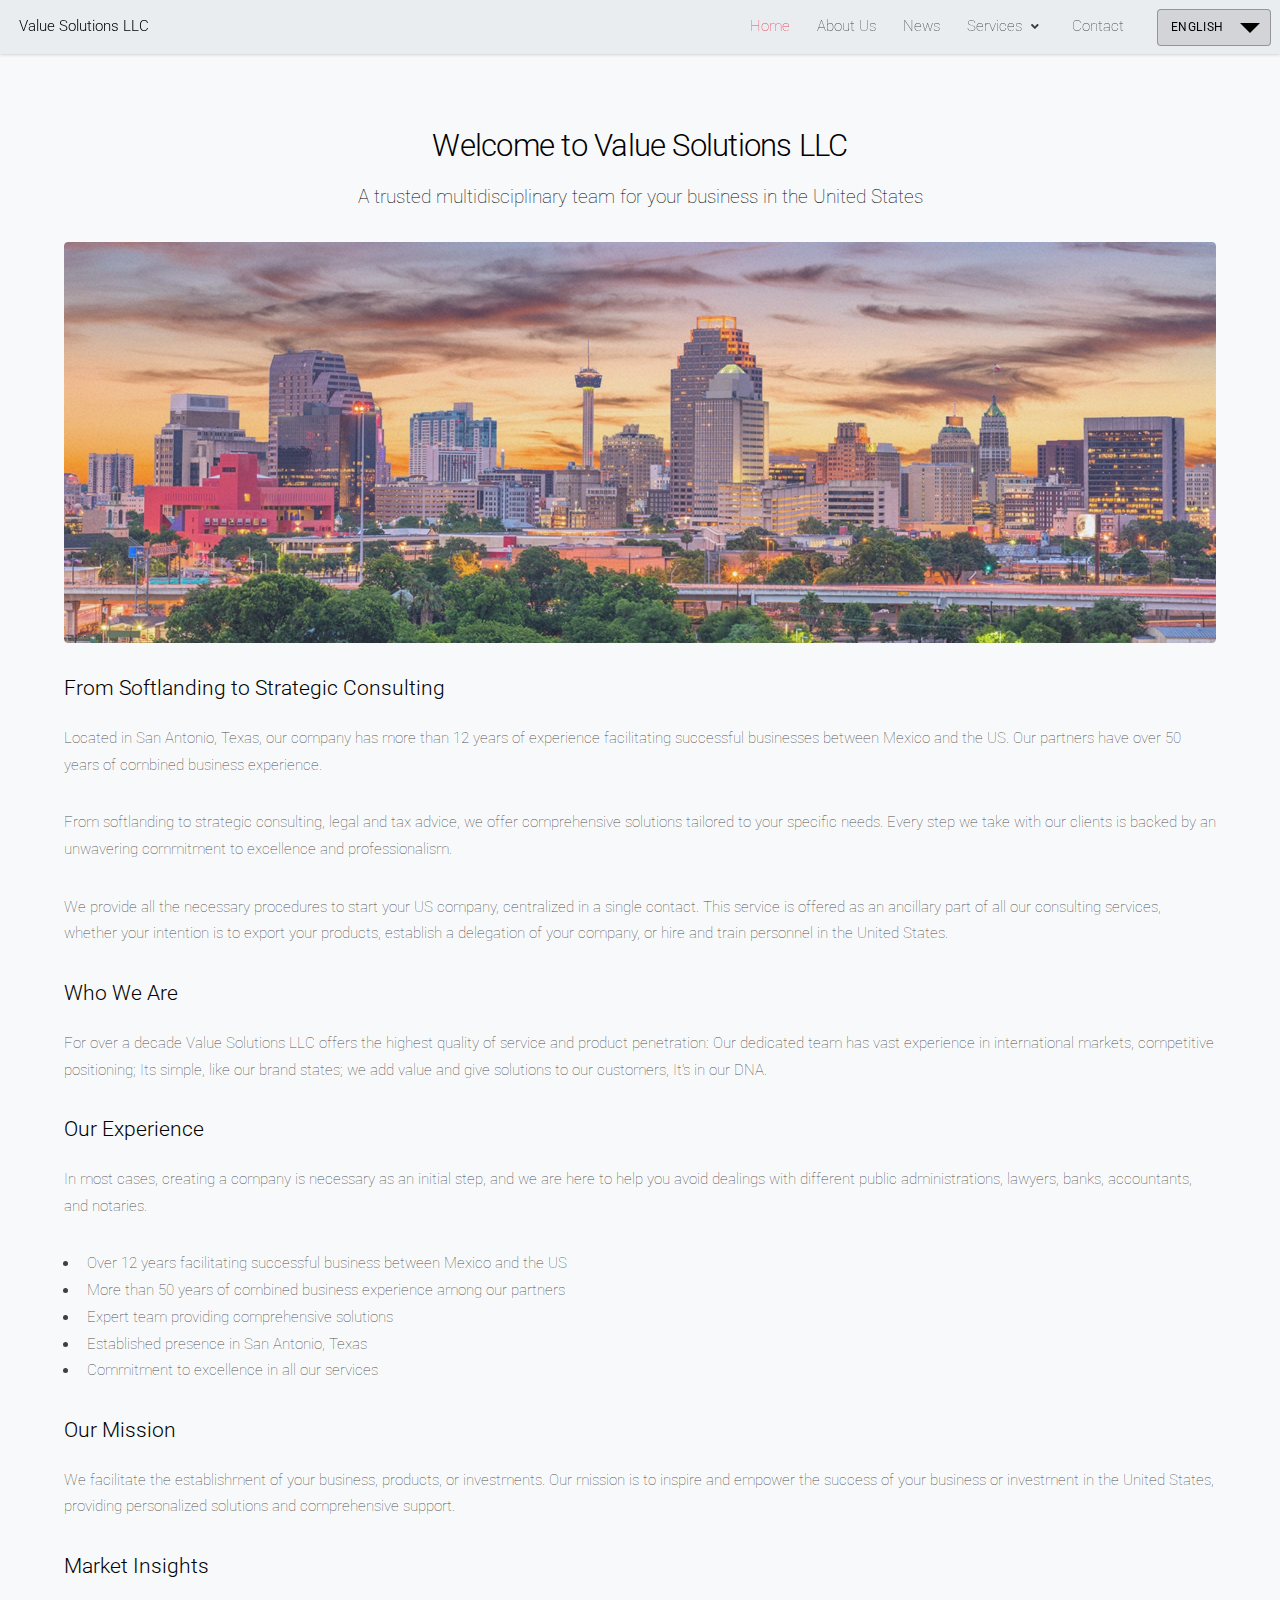
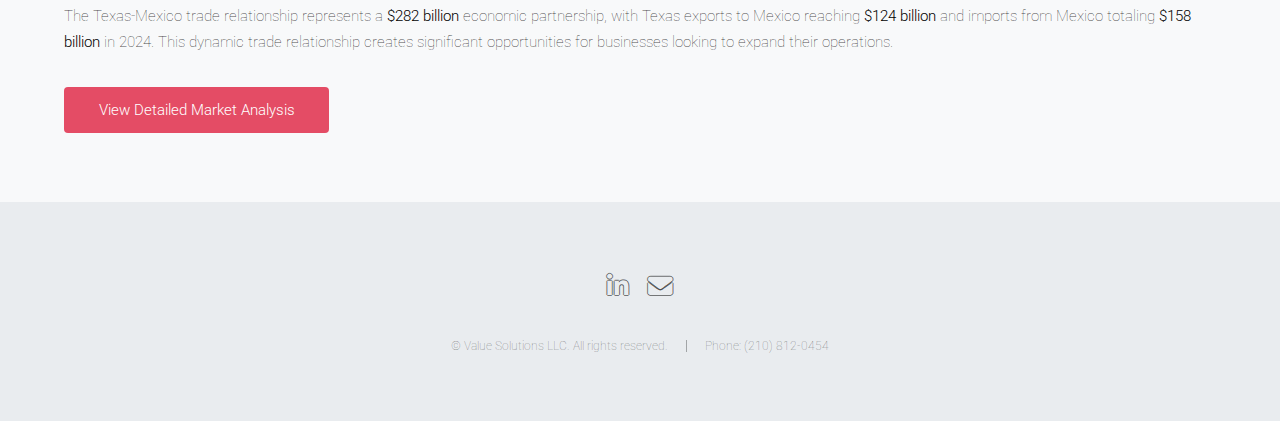
<file: index.html>
<!DOCTYPE HTML>
<!--
	Value Solutions LLC - Bilingual Website
	Based on Landed by HTML5 UP (html5up.net | @ajlkn)
	Free for personal and commercial use under the CCA 3.0 license (html5up.net/license)
-->
<html>
	<head>
		<title>Value Solutions LLC</title>
		<meta charset="utf-8" />
		<meta name="viewport" content="width=device-width, initial-scale=1, user-scalable=no" />
		<link rel="stylesheet" href="assets/css/main.css" />
		<noscript><link rel="stylesheet" href="assets/css/noscript.css" /></noscript>
	</head>
	<body class="is-preload">
		<div id="page-wrapper">

			<!-- Header -->
				<header id="header">
					<h1 id="logo"><a href="index.html">Value Solutions LLC</a></h1>
					<nav id="nav">
						<ul>
							<li><a href="index.html" class="lang-en active">Home</a><a href="index.html" class="lang-es active">Inicio</a></li>
							<li><a href="about-us.html" class="lang-en">About Us</a><a href="about-us.html" class="lang-es">Quiénes Somos</a></li>
							<li><a href="news.html" class="lang-en">News</a><a href="news.html" class="lang-es">Noticias</a></li>
							<li class="has-dropdown">
								<a href="#" class="lang-en">Services</a><a href="#" class="lang-es">Servicios</a>
								<ul>
									<li><a href="services.html" class="lang-en">Consulting Services</a><a href="services.html" class="lang-es">Servicios de Consultoría</a></li>
									<li><a href="market-entry.html" class="lang-en">Market Entry</a><a href="market-entry.html" class="lang-es">Apertura de Mercado</a></li>
									<li><a href="company-formation.html" class="lang-en">Company Formation</a><a href="company-formation.html" class="lang-es">Creación de Empresas</a></li>
									<li><a href="representation.html" class="lang-en">US Representation</a><a href="representation.html" class="lang-es">Representación en EUA</a></li>
									<li><a href="price-list.html" class="lang-en">Price List</a><a href="price-list.html" class="lang-es">Lista de Precios</a></li>
								</ul>
							</li>
							<li><a href="contact.html" class="lang-en">Contact</a><a href="contact.html" class="lang-es">Contacto</a></li>
							<!-- Language selector -->
							<li class="language-selector">
								<select id="language-select" class="language-select">
									<option value="en">English</option>
									<option value="es">Español</option>
								</select>
							</li>
						</ul>
					</nav>
				</header>

			<!-- Main -->
				<div id="main" class="wrapper style1">
					<div class="container">
						<!-- English Header -->
						<header class="lang-en" style="text-align: center;">
							<h2>Welcome to Value Solutions LLC</h2>
							<p>A trusted multidisciplinary team for your business in the United States</p>
							<a href="#" class="image fit"><img src="images/San-Antonio-Skyline.webp" alt="Value Solutions Team" /></a>
						</header>

						<!-- Spanish Header -->
						<header class="lang-es" style="text-align: center;">
							<h2>Bienvenido a Value Solutions LLC</h2>
							<p>Un equipo multidisciplinar de toda confianza</p>
							<a href="#" class="image fit"><img src="images/San-Antonio-Skyline.webp" alt="Value Solutions Team" /></a>
						</header>

						<!-- Content -->
						<section id="content">
							<!-- English Version -->
							<div class="lang-en"> 
								<h3>From Softlanding to Strategic Consulting</h3>
								<p>Located in San Antonio, Texas, our company has more than 12 years of experience facilitating successful businesses between Mexico and the US. Our partners have over 50 years of combined business experience.</p>
								<p>From softlanding to strategic consulting, legal and tax advice, we offer comprehensive solutions tailored to your specific needs. Every step we take with our clients is backed by an unwavering commitment to excellence and professionalism.</p>
								<p>We provide all the necessary procedures to start your US company, centralized in a single contact. This service is offered as an ancillary part of all our consulting services, whether your intention is to export your products, establish a delegation of your company, or hire and train personnel in the United States.</p>
								
								<h3>Who We Are</h3>
								<p>For over a decade Value Solutions LLC offers the highest quality of service and product penetration: Our dedicated team has vast experience in international markets, competitive positioning; Its simple, like our brand states; we add value and give solutions to our customers, It's in our DNA.</p>
								
								<h3>Our Experience</h3>
								<p>In most cases, creating a company is necessary as an initial step, and we are here to help you avoid dealings with different public administrations, lawyers, banks, accountants, and notaries.</p>
								<ul>
									<li>Over 12 years facilitating successful business between Mexico and the US</li>
									<li>More than 50 years of combined business experience among our partners</li>
									<li>Expert team providing comprehensive solutions</li>
									<li>Established presence in San Antonio, Texas</li>
									<li>Commitment to excellence in all our services</li>
								</ul>
								
								<h3>Our Mission</h3>
								<p>We facilitate the establishment of your business, products, or investments. Our mission is to inspire and empower the success of your business or investment in the United States, providing personalized solutions and comprehensive support.</p>
								
								<h3>Market Insights</h3>
								<p>The Texas-Mexico trade relationship represents a <strong>$282 billion</strong> economic partnership, with Texas exports to Mexico reaching <strong>$124 billion</strong> and imports from Mexico totaling <strong>$158 billion</strong> in 2024. This dynamic trade relationship creates significant opportunities for businesses looking to expand their operations.</p>
								<p><a href="news.html" class="button primary">View Detailed Market Analysis</a></p>
							</div>

							<!-- Spanish Version -->
							<div class="lang-es"> 
								<h3>Desde Softlanding hasta Consultoría Estratégica</h3>
								<p>Ubicados en San Antonio Texas, nuestra empresa tiene más de 12 años logrando negocios exitosos entre México y EU. Tenemos más de 50 años de experiencia en negocios entre nuestros socios.</p>
								<p>Desde softlanding hasta consultoría estratégica, asesoramiento legal y fiscal, ofrecemos soluciones integrales adaptadas a tus necesidades específicas. Cada paso que damos con nuestros clientes está respaldado por un compromiso inquebrantable con la excelencia y la profesionalidad.</p>
								<p>Todas las tramitaciones necesarias para poner en marcha tu empresa estadounidense, centralizadas en un solo contacto. Este servicio lo ofrecemos como parte accesoria de todos nuestros servicios de consultoría, ya sea tu intención exportar tus productos, establecer una delegación de tu compañía, o contratar y formar personal en los Estados Unidos.</p>
								
								<h3>Quiénes Somos</h3>
								<p>Por más de una década Value Solutions LLC ofrece la más alta calidad de servicio y penetración de productos: Nuestro equipo dedicado tiene vasta experiencia en mercados internacionales, posicionamiento competitivo; Es simple, como dice nuestra marca; agregamos valor y damos soluciones a nuestros clientes, está en nuestro ADN.</p>
								
								<h3>Nuestra Experiencia</h3>
								<p>En la gran mayoría de los supuestos se hace necesario crear una sociedad como paso inicial, y aquí estamos para evitarte las gestiones con las diferentes administraciones públicas, abogados, bancos, contables, notarios.</p>
								<ul>
									<li>Más de 12 años logrando negocios exitosos entre México y EU</li>
									<li>Más de 50 años de experiencia en negocios entre nuestros socios</li>
									<li>Equipo experto proporcionando soluciones integrales</li>
									<li>Presencia establecida en San Antonio, Texas</li>
									<li>Compromiso con la excelencia en todos nuestros servicios</li>
								</ul>
								
								<h3>Nuestra Misión</h3>
								<p>Facilitamos el establecimiento de tu negocio, productos o inversiones. Nuestra misión es inspirar y potenciar el éxito de tu empresa o inversión en Estados Unidos, proporcionando soluciones personalizadas y apoyo integral.</p>
								
								<h3>Perspectivas de Mercado</h3>
								<p>La relación comercial Texas-México representa una asociación económica de <strong>$282 mil millones</strong>, con exportaciones de Texas a México alcanzando <strong>$124 mil millones</strong> e importaciones desde México totalizando <strong>$158 mil millones</strong> en 2024. Esta dinámica relación comercial crea oportunidades significativas para empresas que buscan expandir sus operaciones.</p>
								<p><a href="news.html" class="button primary">Ver Análisis Detallado del Mercado</a></p>
							</div>
						</section>
					</div>
				</div>

			<!-- Footer -->
				<footer id="footer">
					<ul class="icons">
						<li><a href="https://linkedin.com/in/carlos-perez-cirera-l/" class="icon brands alt fa-linkedin-in"><span class="label">LinkedIn</span></a></li>
						<li><a href="mailto:cpererezcirera@hotmail.com" class="icon solid alt fa-envelope"><span class="label">Email</span></a></li>
					</ul>
					<ul class="copyright">
						<li>&copy; Value Solutions LLC. All rights reserved.</li><li>Phone: (210) 812-0454</li>
					</ul>
				</footer>

		</div>

		<!-- Scripts -->
			<script src="assets/js/jquery.min.js"></script>
			<script src="assets/js/jquery.scrolly.min.js"></script>
			<script src="assets/js/jquery.dropotron.min.js"></script>
			<script src="assets/js/jquery.scrollex.min.js"></script>
			<script src="assets/js/browser.min.js"></script>
			<script src="assets/js/breakpoints.min.js"></script>
			<script src="assets/js/util.js"></script>
			<script src="assets/js/main.js"></script>
			<script src="assets/js/language.js"></script>
			<script src="assets/js/analytics.js"></script>

	</body>
</html>
</file>
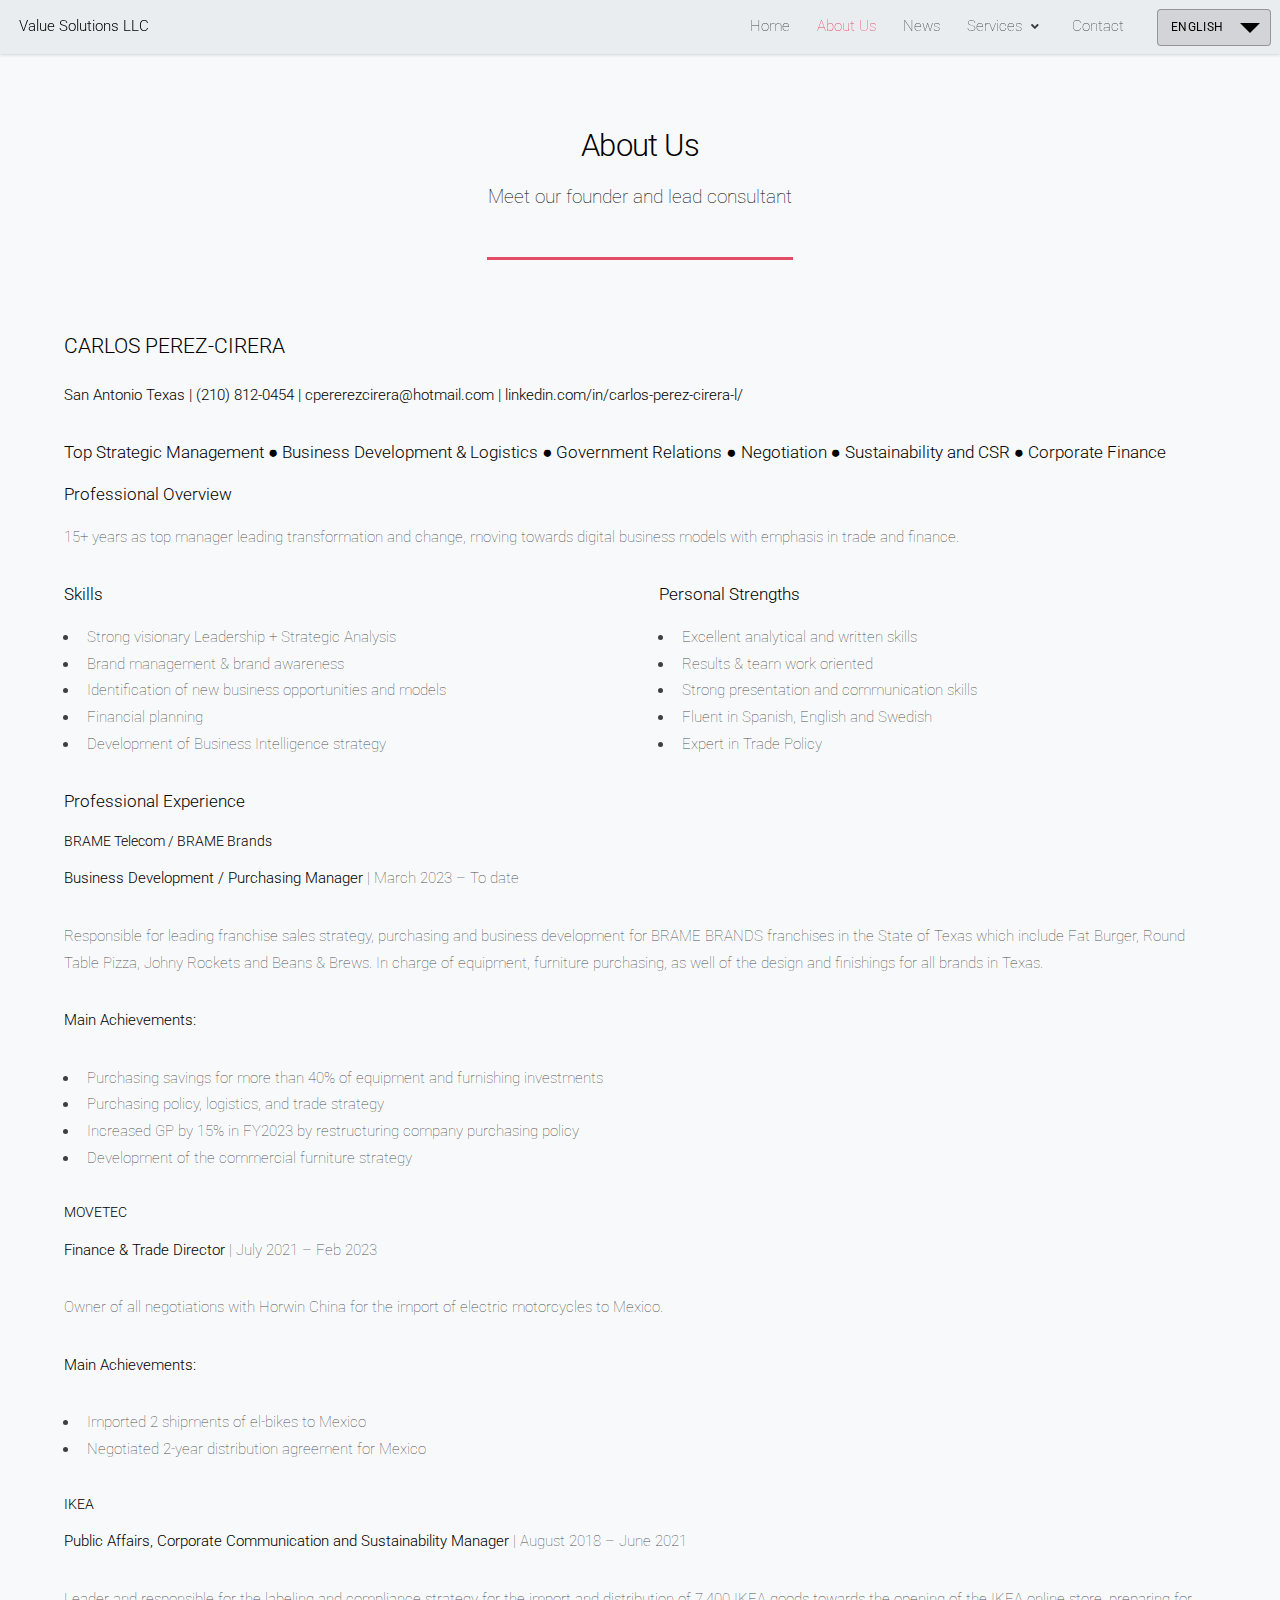
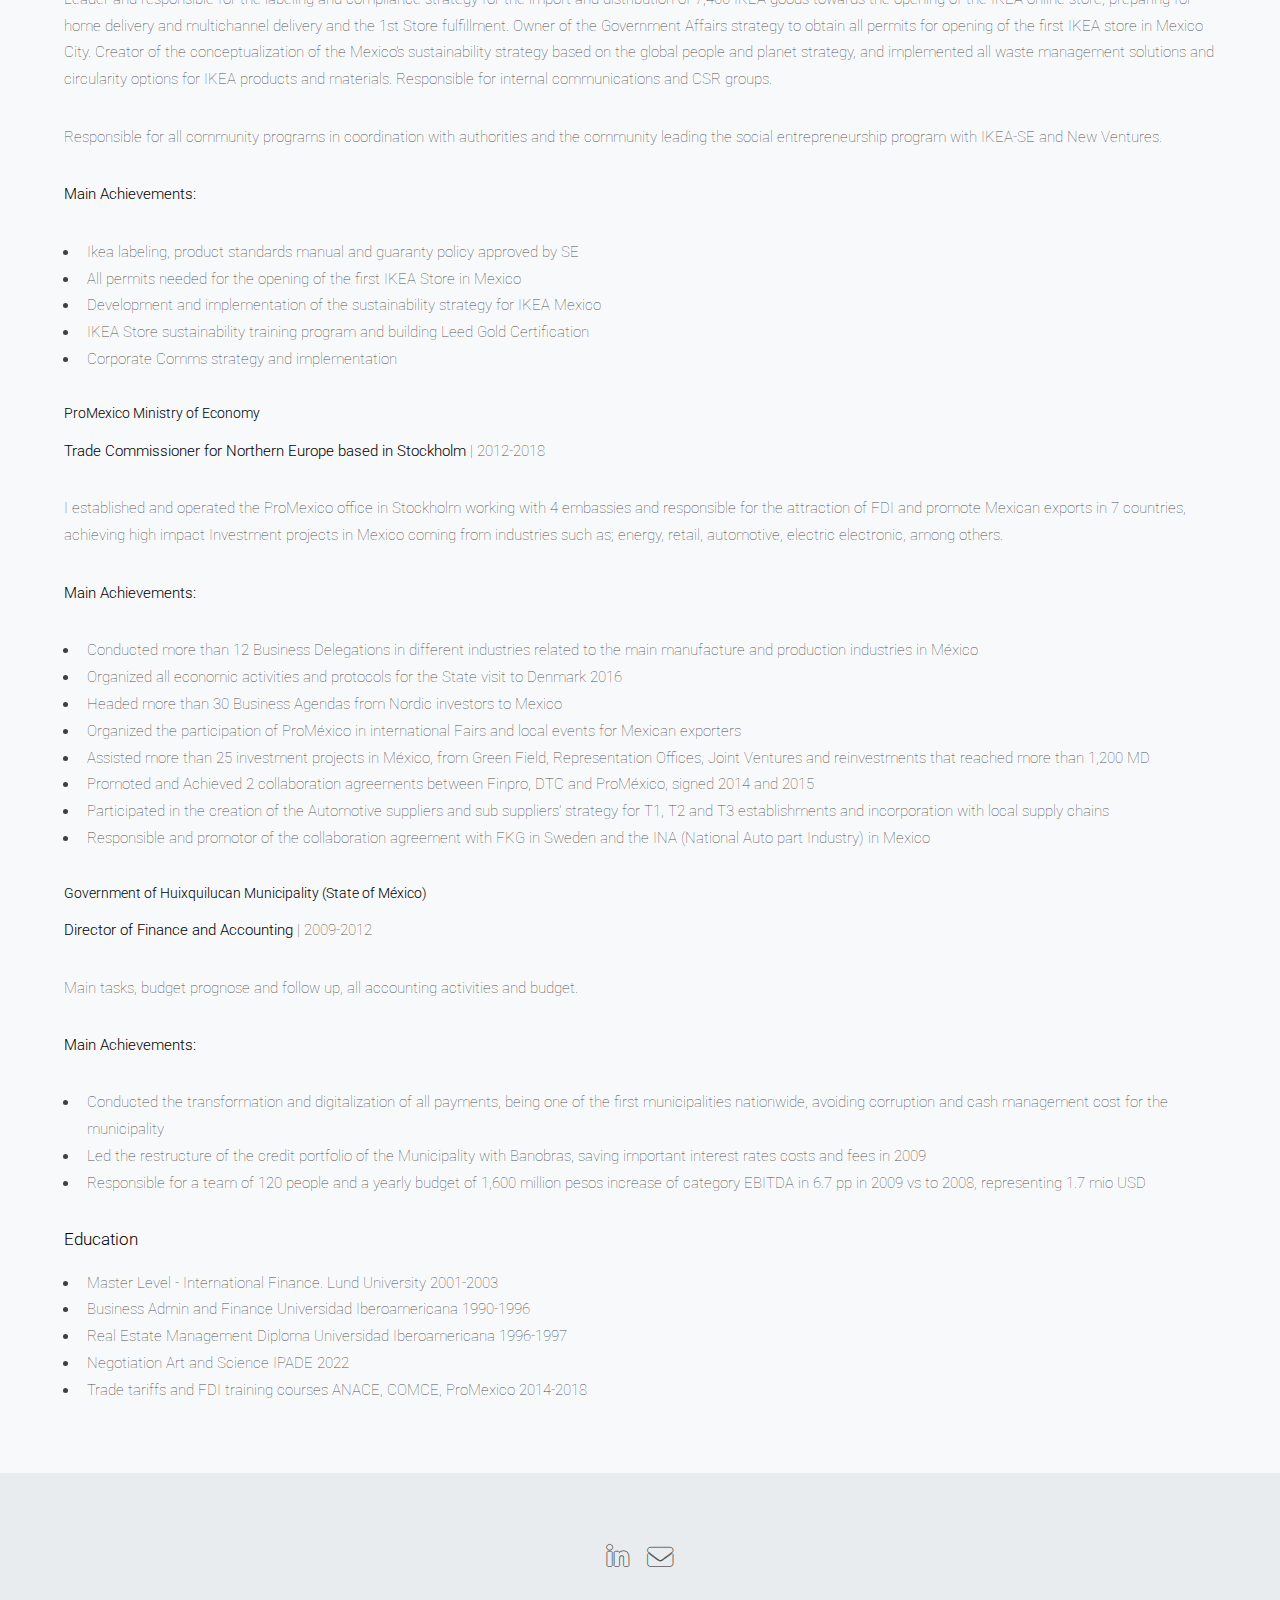
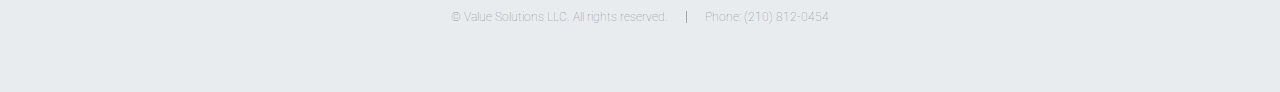
<file: about-us.html>
<!DOCTYPE HTML>
<!--
	Landed by HTML5 UP
	html5up.net | @ajlkn
	Free for personal and commercial use under the CCA 3.0 license (html5up.net/license)
-->
<html>
	<head>
		<title>About Us - Value Solutions LLC</title>
		<meta charset="utf-8" />
		<meta name="viewport" content="width=device-width, initial-scale=1, user-scalable=no" />
		<link rel="stylesheet" href="assets/css/main.css" />
		<noscript><link rel="stylesheet" href="assets/css/noscript.css" /></noscript>
	</head>
	<body class="is-preload">
		<div id="page-wrapper">

			<!-- Header -->
				<header id="header">
					<h1 id="logo"><a href="index.html">Value Solutions LLC</a></h1>
					<nav id="nav">
						<ul>
							<li><a href="index.html" class="lang-en">Home</a><a href="index.html" class="lang-es">Inicio</a></li>
							<li><a href="about-us.html" class="lang-en active">About Us</a><a href="about-us.html" class="lang-es active">Quiénes Somos</a></li>
							<li><a href="news.html" class="lang-en">News</a><a href="news.html" class="lang-es">Noticias</a></li>
							<li class="has-dropdown">
								<a href="#" class="lang-en">Services</a><a href="#" class="lang-es">Servicios</a>
								<ul>
									<li><a href="services.html" class="lang-en">Consulting Services</a><a href="services.html" class="lang-es">Servicios de Consultoría</a></li>
									<li><a href="market-entry.html" class="lang-en">Market Entry</a><a href="market-entry.html" class="lang-es">Apertura de Mercado</a></li>
									<li><a href="company-formation.html" class="lang-en">Company Formation</a><a href="company-formation.html" class="lang-es">Creación de Empresas</a></li>
									<li><a href="representation.html" class="lang-en">US Representation</a><a href="representation.html" class="lang-es">Representación en EUA</a></li>
									<li><a href="price-list.html" class="lang-en">Price List</a><a href="price-list.html" class="lang-es">Lista de Precios</a></li>
								</ul>
							</li>
							<li><a href="contact.html" class="lang-en">Contact</a><a href="contact.html" class="lang-es">Contacto</a></li>
							<!-- Language selector -->
							<li class="language-selector">
								<select id="language-select" class="language-select">
									<option value="en">English</option>
									<option value="es">Español</option>
								</select>
							</li>
						</ul>
					</nav>
				</header>

			<!-- Main -->
				<div id="main" class="wrapper style1">
					<div class="container">
						<!-- English Header -->
						<header class="major lang-en">
							<h2>About Us</h2>
							<p>Meet our founder and lead consultant</p>
						</header>

						<!-- Spanish Header -->
						<header class="major lang-es">
							<h2>Quiénes Somos</h2>
							<p>Conoce a nuestro fundador y consultor principal</p>
						</header>

						<!-- English Content -->
						<div class="lang-en">
							<div class="profile-section">
								<h3>CARLOS PEREZ-CIRERA</h3>
								<p><strong>San Antonio Texas | (210) 812-0454 | cpererezcirera@hotmail.com | linkedin.com/in/carlos-perez-cirera-l/</strong></p>
								
								<h4>Top Strategic Management ● Business Development & Logistics ● Government Relations ● Negotiation ● Sustainability and CSR ● Corporate Finance</h4>
								
								<h4>Professional Overview</h4>
								<p>15+ years as top manager leading transformation and change, moving towards digital business models with emphasis in trade and finance.</p>
								
								<div class="row">
									<div class="col-6 col-12-xsmall">
										<h4>Skills</h4>
										<ul>
											<li>Strong visionary Leadership + Strategic Analysis</li>
											<li>Brand management & brand awareness</li>
											<li>Identification of new business opportunities and models</li>
											<li>Financial planning</li>
											<li>Development of Business Intelligence strategy</li>
										</ul>
									</div>
									<div class="col-6 col-12-xsmall">
										<h4>Personal Strengths</h4>
										<ul>
											<li>Excellent analytical and written skills</li>
											<li>Results & team work oriented</li>
											<li>Strong presentation and communication skills</li>
											<li>Fluent in Spanish, English and Swedish</li>
											<li>Expert in Trade Policy</li>
										</ul>
									</div>
								</div>

								<h4>Professional Experience</h4>
								
								<h5>BRAME Telecom / BRAME Brands</h5>
								<p><strong>Business Development / Purchasing Manager</strong> | March 2023 – To date</p>
								<p>Responsible for leading franchise sales strategy, purchasing and business development for BRAME BRANDS franchises in the State of Texas which include Fat Burger, Round Table Pizza, Johny Rockets and Beans & Brews. In charge of equipment, furniture purchasing, as well of the design and finishings for all brands in Texas.</p>
								<p><strong>Main Achievements:</strong></p>
								<ul>
									<li>Purchasing savings for more than 40% of equipment and furnishing investments</li>
									<li>Purchasing policy, logistics, and trade strategy</li>
									<li>Increased GP by 15% in FY2023 by restructuring company purchasing policy</li>
									<li>Development of the commercial furniture strategy</li>
								</ul>

								<h5>MOVETEC</h5>
								<p><strong>Finance & Trade Director</strong> | July 2021 – Feb 2023</p>
								<p>Owner of all negotiations with Horwin China for the import of electric motorcycles to Mexico.</p>
								<p><strong>Main Achievements:</strong></p>
								<ul>
									<li>Imported 2 shipments of el-bikes to Mexico</li>
									<li>Negotiated 2-year distribution agreement for Mexico</li>
								</ul>

								<h5>IKEA</h5>
								<p><strong>Public Affairs, Corporate Communication and Sustainability Manager</strong> | August 2018 – June 2021</p>
								<p>Leader and responsible for the labeling and compliance strategy for the import and distribution of 7,400 IKEA goods towards the opening of the IKEA online store, preparing for home delivery and multichannel delivery and the 1st Store fulfillment. Owner of the Government Affairs strategy to obtain all permits for opening of the first IKEA store in Mexico City. Creator of the conceptualization of the Mexico's sustainability strategy based on the global people and planet strategy, and implemented all waste management solutions and circularity options for IKEA products and materials. Responsible for internal communications and CSR groups.</p>
								<p>Responsible for all community programs in coordination with authorities and the community leading the social entrepreneurship program with IKEA-SE and New Ventures.</p>
								<p><strong>Main Achievements:</strong></p>
								<ul>
									<li>Ikea labeling, product standards manual and guaranty policy approved by SE</li>
									<li>All permits needed for the opening of the first IKEA Store in Mexico</li>
									<li>Development and implementation of the sustainability strategy for IKEA Mexico</li>
									<li>IKEA Store sustainability training program and building Leed Gold Certification</li>
									<li>Corporate Comms strategy and implementation</li>
								</ul>

								<h5>ProMexico Ministry of Economy</h5>
								<p><strong>Trade Commissioner for Northern Europe based in Stockholm</strong> | 2012-2018</p>
								<p>I established and operated the ProMexico office in Stockholm working with 4 embassies and responsible for the attraction of FDI and promote Mexican exports in 7 countries, achieving high impact Investment projects in Mexico coming from industries such as; energy, retail, automotive, electric electronic, among others.</p>
								<p><strong>Main Achievements:</strong></p>
								<ul>
									<li>Conducted more than 12 Business Delegations in different industries related to the main manufacture and production industries in México</li>
									<li>Organized all economic activities and protocols for the State visit to Denmark 2016</li>
									<li>Headed more than 30 Business Agendas from Nordic investors to Mexico</li>
									<li>Organized the participation of ProMéxico in international Fairs and local events for Mexican exporters</li>
									<li>Assisted more than 25 investment projects in México, from Green Field, Representation Offices, Joint Ventures and reinvestments that reached more than 1,200 MD</li>
									<li>Promoted and Achieved 2 collaboration agreements between Finpro, DTC and ProMéxico, signed 2014 and 2015</li>
									<li>Participated in the creation of the Automotive suppliers and sub suppliers' strategy for T1, T2 and T3 establishments and incorporation with local supply chains</li>
									<li>Responsible and promotor of the collaboration agreement with FKG in Sweden and the INA (National Auto part Industry) in Mexico</li>
								</ul>

								<h5>Government of Huixquilucan Municipality (State of México)</h5>
								<p><strong>Director of Finance and Accounting</strong> | 2009-2012</p>
								<p>Main tasks, budget prognose and follow up, all accounting activities and budget.</p>
								<p><strong>Main Achievements:</strong></p>
								<ul>
									<li>Conducted the transformation and digitalization of all payments, being one of the first municipalities nationwide, avoiding corruption and cash management cost for the municipality</li>
									<li>Led the restructure of the credit portfolio of the Municipality with Banobras, saving important interest rates costs and fees in 2009</li>
									<li>Responsible for a team of 120 people and a yearly budget of 1,600 million pesos increase of category EBITDA in 6.7 pp in 2009 vs to 2008, representing 1.7 mio USD</li>
								</ul>

								<h4>Education</h4>
								<ul>
									<li>Master Level - International Finance. Lund University 2001-2003</li>
									<li>Business Admin and Finance Universidad Iberoamericana 1990-1996</li>
									<li>Real Estate Management Diploma Universidad Iberoamericana 1996-1997</li>
									<li>Negotiation Art and Science IPADE 2022</li>
									<li>Trade tariffs and FDI training courses ANACE, COMCE, ProMexico 2014-2018</li>
								</ul>
							</div>
						</div>

						<!-- Spanish Content -->
						<div class="lang-es">
							<div class="profile-section">
								<h3>CARLOS PEREZ-CIRERA</h3>
								<p><strong>San Antonio Texas | (210) 812-0454 | cpererezcirera@hotmail.com | linkedin.com/in/carlos-perez-cirera-l/</strong></p>
								
								<h4>Gestión Estratégica Superior ● Desarrollo de Negocios y Logística ● Relaciones Gubernamentales ● Negociación ● Sostenibilidad y RSC ● Finanzas Corporativas</h4>
								
								<h4>Resumen Profesional</h4>
								<p>Más de 15 años como gerente superior liderando transformación y cambio, avanzando hacia modelos de negocio digitales con énfasis en comercio y finanzas.</p>
								
								<div class="row">
									<div class="col-6 col-12-xsmall">
										<h4>Habilidades</h4>
										<ul>
											<li>Liderazgo visionario fuerte + Análisis Estratégico</li>
											<li>Gestión de marca y conciencia de marca</li>
											<li>Identificación de nuevas oportunidades y modelos de negocio</li>
											<li>Planificación financiera</li>
											<li>Desarrollo de estrategia de Business Intelligence</li>
										</ul>
									</div>
									<div class="col-6 col-12-xsmall">
										<h4>Fortalezas Personales</h4>
										<ul>
											<li>Excelentes habilidades analíticas y de escritura</li>
											<li>Orientado a resultados y trabajo en equipo</li>
											<li>Fuertes habilidades de presentación y comunicación</li>
											<li>Fluido en español, inglés y sueco</li>
											<li>Experto en Política Comercial</li>
										</ul>
									</div>
								</div>

								<h4>Experiencia Profesional</h4>
								
								<h5>BRAME Telecom / BRAME Brands</h5>
								<p><strong>Gerente de Desarrollo de Negocios / Compras</strong> | Marzo 2023 – Actualidad</p>
								<p>Responsable de liderar la estrategia de ventas de franquicias, compras y desarrollo de negocios para las franquicias BRAME BRANDS en el Estado de Texas que incluyen Fat Burger, Round Table Pizza, Johny Rockets y Beans & Brews. A cargo de equipos, compras de muebles, así como del diseño y acabados para todas las marcas en Texas.</p>
								<p><strong>Logros Principales:</strong></p>
								<ul>
									<li>Ahorros en compras de más del 40% en inversiones de equipos y mobiliario</li>
									<li>Política de compras, logística y estrategia comercial</li>
									<li>Aumentó el GP en 15% en FY2023 reestructurando la política de compras de la empresa</li>
									<li>Desarrollo de la estrategia de mobiliario comercial</li>
								</ul>

								<h5>MOVETEC</h5>
								<p><strong>Director de Finanzas y Comercio</strong> | Julio 2021 – Feb 2023</p>
								<p>Propietario de todas las negociaciones con Horwin China para la importación de motocicletas eléctricas a México.</p>
								<p><strong>Logros Principales:</strong></p>
								<ul>
									<li>Importó 2 envíos de motos eléctricas a México</li>
									<li>Negoció acuerdo de distribución de 2 años para México</li>
								</ul>

								<h5>IKEA</h5>
								<p><strong>Gerente de Asuntos Públicos, Comunicación Corporativa y Sostenibilidad</strong> | Agosto 2018 – Junio 2021</p>
								<p>Líder y responsable de la estrategia de etiquetado y cumplimiento para la importación y distribución de 7,400 productos IKEA hacia la apertura de la tienda en línea IKEA, preparando para entrega a domicilio y entrega multicanal y el cumplimiento de la 1ª Tienda. Propietario de la estrategia de Asuntos Gubernamentales para obtener todos los permisos para la apertura de la primera tienda IKEA en la Ciudad de México. Creador de la conceptualización de la estrategia de sostenibilidad de México basada en la estrategia global de personas y planeta, e implementó todas las soluciones de gestión de residuos y opciones de circularidad para productos y materiales IKEA. Responsable de comunicaciones internas y grupos de RSC.</p>
								<p>Responsable de todos los programas comunitarios en coordinación con autoridades y la comunidad liderando el programa de emprendimiento social con IKEA-SE y New Ventures.</p>
								<p><strong>Logros Principales:</strong></p>
								<ul>
									<li>Etiquetado IKEA, manual de estándares de productos y política de garantía aprobados por SE</li>
									<li>Todos los permisos necesarios para la apertura de la primera Tienda IKEA en México</li>
									<li>Desarrollo e implementación de la estrategia de sostenibilidad para IKEA México</li>
									<li>Programa de capacitación en sostenibilidad de la Tienda IKEA y construcción de Certificación Leed Gold</li>
									<li>Estrategia e implementación de Comunicación Corporativa</li>
								</ul>

								<h5>ProMéxico Ministerio de Economía</h5>
								<p><strong>Comisionado Comercial para el Norte de Europa con sede en Estocolmo</strong> | 2012-2018</p>
								<p>Establecí y operé la oficina de ProMéxico en Estocolmo trabajando con 4 embajadas y responsable de la atracción de IED y promover las exportaciones mexicanas en 7 países, logrando proyectos de inversión de alto impacto en México provenientes de industrias como; energía, retail, automotriz, eléctrico electrónico, entre otros.</p>
								<p><strong>Logros Principales:</strong></p>
								<ul>
									<li>Condujo más de 12 Delegaciones de Negocios en diferentes industrias relacionadas con las principales industrias de manufactura y producción en México</li>
									<li>Organizó todas las actividades económicas y protocolos para la visita de Estado a Dinamarca 2016</li>
									<li>Encabezó más de 30 Agendas de Negocios de inversionistas nórdicos a México</li>
									<li>Organizó la participación de ProMéxico en Ferias internacionales y eventos locales para exportadores mexicanos</li>
									<li>Asistió más de 25 proyectos de inversión en México, desde Green Field, Oficinas de Representación, Joint Ventures y reinversiones que alcanzaron más de 1,200 MD</li>
									<li>Promovió y Logró 2 acuerdos de colaboración entre Finpro, DTC y ProMéxico, firmados 2014 y 2015</li>
									<li>Participó en la creación de la estrategia de proveedores automotrices y sub proveedores para establecimientos T1, T2 y T3 e incorporación con cadenas de suministro locales</li>
									<li>Responsable y promotor del acuerdo de colaboración con FKG en Suecia y la INA (Industria Nacional de Autopartes) en México</li>
								</ul>

								<h5>Gobierno del Municipio de Huixquilucan (Estado de México)</h5>
								<p><strong>Director de Finanzas y Contabilidad</strong> | 2009-2012</p>
								<p>Tareas principales, pronóstico y seguimiento presupuestario, todas las actividades contables y presupuesto.</p>
								<p><strong>Logros Principales:</strong></p>
								<ul>
									<li>Condujo la transformación y digitalización de todos los pagos, siendo uno de los primeros municipios a nivel nacional, evitando corrupción y costo de gestión de efectivo para el municipio</li>
									<li>Lideró la reestructuración de la cartera crediticia del Municipio con Banobras, ahorrando importantes costos de tasas de interés y comisiones en 2009</li>
									<li>Responsable de un equipo de 120 personas y un presupuesto anual de 1,600 millones de pesos aumento de categoría EBITDA en 6.7 pp en 2009 vs a 2008, representando 1.7 millones USD</li>
								</ul>

								<h4>Educación</h4>
								<ul>
									<li>Nivel Maestría - Finanzas Internacionales. Universidad de Lund 2001-2003</li>
									<li>Administración de Empresas y Finanzas Universidad Iberoamericana 1990-1996</li>
									<li>Diploma en Gestión Inmobiliaria Universidad Iberoamericana 1996-1997</li>
									<li>Arte y Ciencia de la Negociación IPADE 2022</li>
									<li>Cursos de capacitación en aranceles comerciales e IED ANACE, COMCE, ProMéxico 2014-2018</li>
								</ul>
							</div>
						</div>
					</div>
				</div>

			<!-- Footer -->
				<footer id="footer">
					<ul class="icons">
						<li><a href="https://linkedin.com/in/carlos-perez-cirera-l/" class="icon brands alt fa-linkedin-in"><span class="label">LinkedIn</span></a></li>
						<li><a href="mailto:cpererezcirera@hotmail.com" class="icon solid alt fa-envelope"><span class="label">Email</span></a></li>
					</ul>
					<ul class="copyright">
						<li>&copy; Value Solutions LLC. All rights reserved.</li><li>Phone: (210) 812-0454</li>
					</ul>
				</footer>

		</div>

		<!-- Scripts -->
			<script src="assets/js/jquery.min.js"></script>
			<script src="assets/js/jquery.scrolly.min.js"></script>
			<script src="assets/js/jquery.dropotron.min.js"></script>
			<script src="assets/js/jquery.scrollex.min.js"></script>
			<script src="assets/js/browser.min.js"></script>
			<script src="assets/js/breakpoints.min.js"></script>
			<script src="assets/js/util.js"></script>
			<script src="assets/js/main.js"></script>
			<script src="assets/js/language.js"></script>
			<script src="assets/js/analytics.js"></script>

	</body>
</html>
</file>
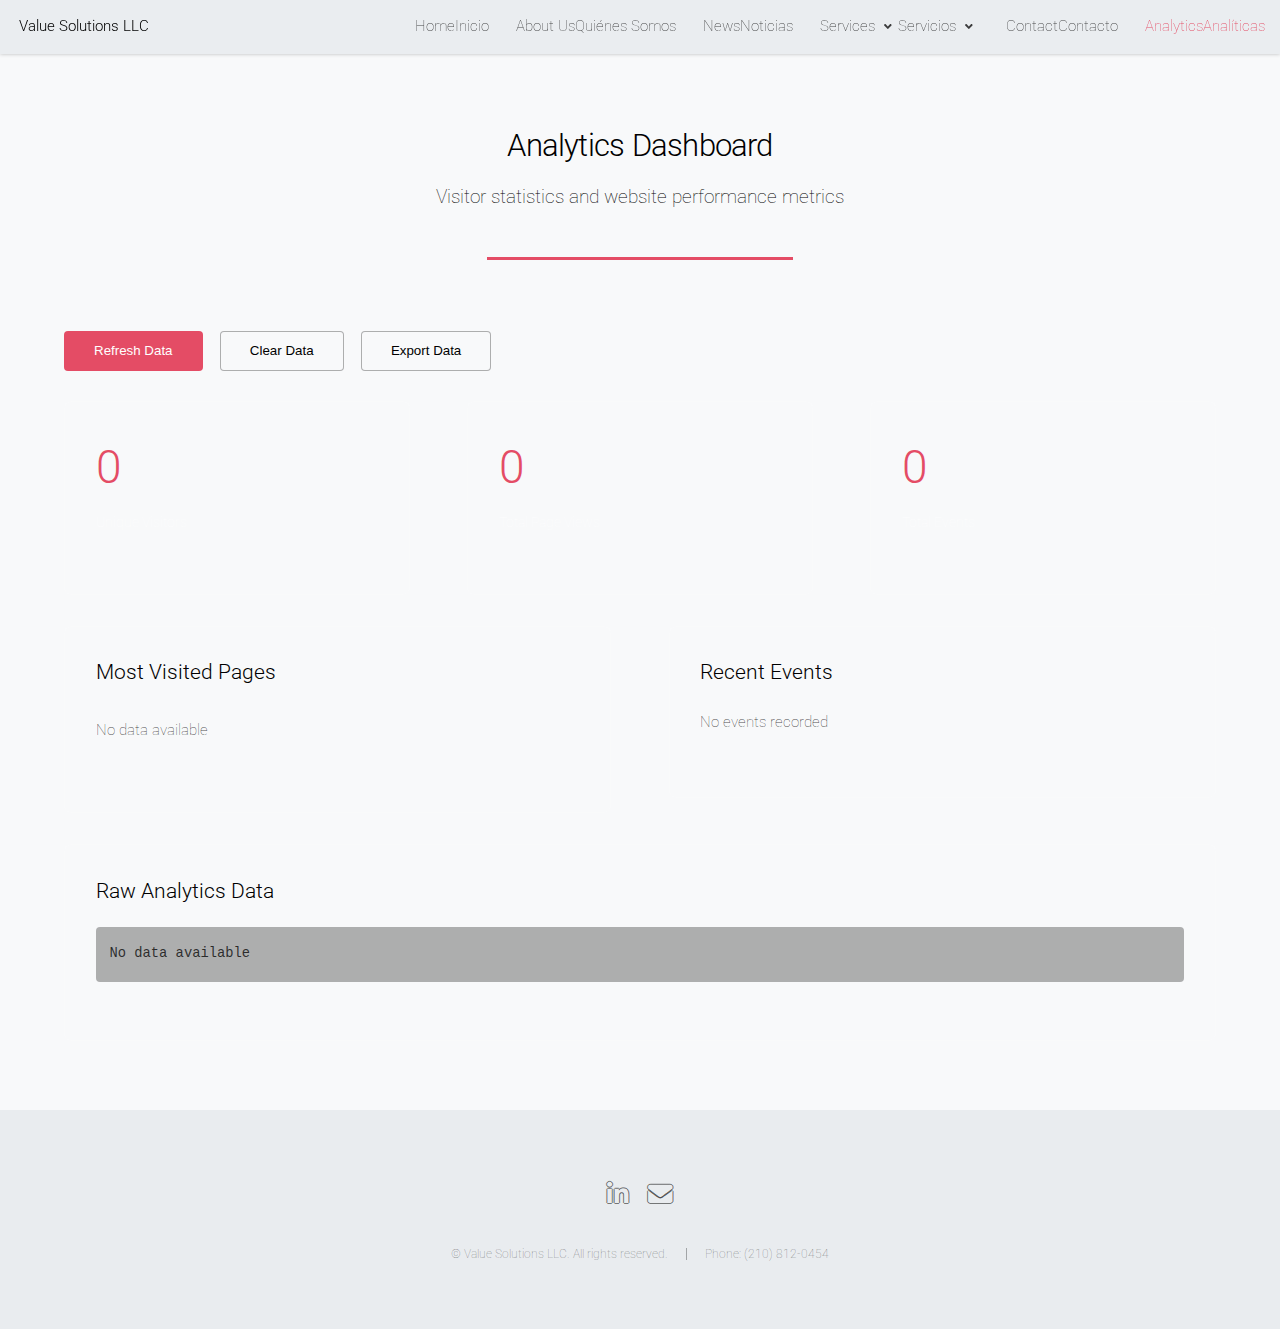
<file: analytics-dashboard.html>
<!DOCTYPE HTML>
<!--
	Value Solutions LLC - Analytics Dashboard
	Based on Landed by HTML5 UP (html5up.net | @ajlkn)
	Free for personal and commercial use under the CCA 3.0 license (html5up.net/license)
-->
<html>
	<head>
		<title>Value Solutions LLC - Analytics Dashboard</title>
		<meta charset="utf-8" />
		<meta name="viewport" content="width=device-width, initial-scale=1, user-scalable=no" />
		<link rel="stylesheet" href="assets/css/main.css" />
		<noscript><link rel="stylesheet" href="assets/css/noscript.css" /></noscript>
		<style>
			.analytics-card {
				background: rgba(255, 255, 255, 0.05);
				padding: 2em;
				border-radius: 8px;
				border: 1px solid rgba(255, 255, 255, 0.1);
				margin-bottom: 2em;
			}
			.analytics-number {
				font-size: 3em;
				color: #e44c65;
				font-weight: 300;
				margin: 0;
			}
			.analytics-label {
				color: rgba(255, 255, 255, 0.7);
				font-size: 0.9em;
				margin-top: 0.5em;
			}
			.page-list {
				list-style: none;
				padding: 0;
			}
			.page-list li {
				padding: 0.5em 0;
				border-bottom: 1px solid rgba(255, 255, 255, 0.1);
			}
			.page-list li:last-child {
				border-bottom: none;
			}
			.page-count {
				float: right;
				color: #e44c65;
				font-weight: 300;
			}
			.controls {
				margin-bottom: 2em;
			}
			.controls button {
				margin-right: 1em;
			}
		</style>
	</head>
	<body class="is-preload">
		<div id="page-wrapper">

			<!-- Header -->
				<header id="header">
					<h1 id="logo"><a href="index.html">Value Solutions LLC</a></h1>
					<nav id="nav">
						<ul>
							<li><a href="index.html" class="lang-en">Home</a><a href="index.html" class="lang-es">Inicio</a></li>
							<li><a href="about-us.html" class="lang-en">About Us</a><a href="about-us.html" class="lang-es">Quiénes Somos</a></li>
							<li><a href="news.html" class="lang-en">News</a><a href="news.html" class="lang-es">Noticias</a></li>
							<li class="has-dropdown">
								<a href="#" class="lang-en">Services</a><a href="#" class="lang-es">Servicios</a>
								<ul>
									<li><a href="services.html" class="lang-en">Consulting Services</a><a href="services.html" class="lang-es">Servicios de Consultoría</a></li>
									<li><a href="market-entry.html" class="lang-en">Market Entry</a><a href="market-entry.html" class="lang-es">Apertura de Mercado</a></li>
									<li><a href="company-formation.html" class="lang-en">Company Formation</a><a href="company-formation.html" class="lang-es">Creación de Empresas</a></li>
									<li><a href="representation.html" class="lang-en">US Representation</a><a href="representation.html" class="lang-es">Representación en EUA</a></li>
									<li><a href="price-list.html" class="lang-en">Price List</a><a href="price-list.html" class="lang-es">Lista de Precios</a></li>
								</ul>
							</li>
							<li><a href="contact.html" class="lang-en">Contact</a><a href="contact.html" class="lang-es">Contacto</a></li>
							<li><a href="analytics-dashboard.html" class="lang-en active">Analytics</a><a href="analytics-dashboard.html" class="lang-es active">Analíticas</a></li>
						</ul>
					</nav>
				</header>

			<!-- Main -->
				<div id="main" class="wrapper style1">
					<div class="container">
						<header class="major">
							<h2>Analytics Dashboard</h2>
							<p>Visitor statistics and website performance metrics</p>
						</header>

						<div class="controls">
							<button onclick="refreshAnalytics()" class="button primary">Refresh Data</button>
							<button onclick="clearAnalytics()" class="button">Clear Data</button>
							<button onclick="exportAnalytics()" class="button">Export Data</button>
						</div>

						<div class="row gtr-150">
							<div class="col-4 col-12-medium">
								<div class="analytics-card">
									<h3 class="analytics-number" id="visitor-count">0</h3>
									<p class="analytics-label">Unique Visitors</p>
								</div>
							</div>
							<div class="col-4 col-12-medium">
								<div class="analytics-card">
									<h3 class="analytics-number" id="pageview-count">0</h3>
									<p class="analytics-label">Total Page Views</p>
								</div>
							</div>
							<div class="col-4 col-12-medium">
								<div class="analytics-card">
									<h3 class="analytics-number" id="event-count">0</h3>
									<p class="analytics-label">Total Events</p>
								</div>
							</div>
						</div>

						<div class="row gtr-150">
							<div class="col-6 col-12-medium">
								<div class="analytics-card">
									<h3>Most Visited Pages</h3>
									<ul class="page-list" id="most-visited-pages">
										<li>No data available</li>
									</ul>
								</div>
							</div>
							<div class="col-6 col-12-medium">
								<div class="analytics-card">
									<h3>Recent Events</h3>
									<div id="recent-events">
										<p>No events recorded</p>
									</div>
								</div>
							</div>
						</div>

						<div class="row gtr-150">
							<div class="col-12">
								<div class="analytics-card">
									<h3>Raw Analytics Data</h3>
									<pre id="raw-data" style="background: rgba(0,0,0,0.3); padding: 1em; border-radius: 4px; overflow-x: auto; max-height: 400px;">No data available</pre>
								</div>
							</div>
						</div>
					</div>
				</div>

			<!-- Footer -->
				<footer id="footer">
					<ul class="icons">
						<li><a href="https://linkedin.com/in/carlos-perez-cirera-l/" class="icon brands alt fa-linkedin-in"><span class="label">LinkedIn</span></a></li>
						<li><a href="mailto:cpererezcirera@hotmail.com" class="icon solid alt fa-envelope"><span class="label">Email</span></a></li>
					</ul>
					<ul class="copyright">
						<li>&copy; Value Solutions LLC. All rights reserved.</li><li>Phone: (210) 812-0454</li>
					</ul>
				</footer>

		</div>

		<!-- Scripts -->
			<script src="assets/js/jquery.min.js"></script>
			<script src="assets/js/jquery.scrolly.min.js"></script>
			<script src="assets/js/jquery.dropotron.min.js"></script>
			<script src="assets/js/jquery.scrollex.min.js"></script>
			<script src="assets/js/browser.min.js"></script>
			<script src="assets/js/breakpoints.min.js"></script>
			<script src="assets/js/util.js"></script>
			<script src="assets/js/main.js"></script>
			<script src="assets/js/analytics.js"></script>

			<script>
				function refreshAnalytics() {
					if (typeof ValueSolutionsAnalytics === 'undefined') {
						alert('Analytics not loaded. Please refresh the page.');
						return;
					}

					// Update visitor count
					document.getElementById('visitor-count').textContent = ValueSolutionsAnalytics.getVisitorCount();

					// Update page view count
					document.getElementById('pageview-count').textContent = ValueSolutionsAnalytics.getPageViewCount();

					// Update event count
					const data = ValueSolutionsAnalytics.getAnalyticsData();
					const eventCount = data.filter(item => item.type === 'event').length;
					document.getElementById('event-count').textContent = eventCount;

					// Update most visited pages
					const mostVisited = ValueSolutionsAnalytics.getMostVisitedPages();
					const pagesList = document.getElementById('most-visited-pages');
					if (mostVisited.length > 0) {
						pagesList.innerHTML = mostVisited.map(([url, count]) => {
							const pageName = url.split('/').pop() || 'Home';
							return `<li>${pageName} <span class="page-count">${count}</span></li>`;
						}).join('');
					} else {
						pagesList.innerHTML = '<li>No data available</li>';
					}

					// Update recent events
					const recentEvents = data.filter(item => item.type === 'event').slice(-5).reverse();
					const eventsDiv = document.getElementById('recent-events');
					if (recentEvents.length > 0) {
						eventsDiv.innerHTML = recentEvents.map(event => {
							const time = new Date(event.timestamp).toLocaleString();
							return `<p><strong>${event.eventName}</strong> - ${time}</p>`;
						}).join('');
					} else {
						eventsDiv.innerHTML = '<p>No events recorded</p>';
					}

					// Update raw data
					document.getElementById('raw-data').textContent = JSON.stringify(data, null, 2);
				}

				function clearAnalytics() {
					if (confirm('Are you sure you want to clear all analytics data? This cannot be undone.')) {
						ValueSolutionsAnalytics.clearAnalyticsData();
						refreshAnalytics();
					}
				}

				function exportAnalytics() {
					const data = ValueSolutionsAnalytics.getAnalyticsData();
					const blob = new Blob([JSON.stringify(data, null, 2)], { type: 'application/json' });
					const url = URL.createObjectURL(blob);
					const a = document.createElement('a');
					a.href = url;
					a.download = 'analytics-data-' + new Date().toISOString().split('T')[0] + '.json';
					document.body.appendChild(a);
					a.click();
					document.body.removeChild(a);
					URL.revokeObjectURL(url);
				}

				// Load analytics on page load
				document.addEventListener('DOMContentLoaded', function() {
					setTimeout(refreshAnalytics, 1000); // Wait for analytics to load
				});
			</script>

	</body>
</html>
</file>
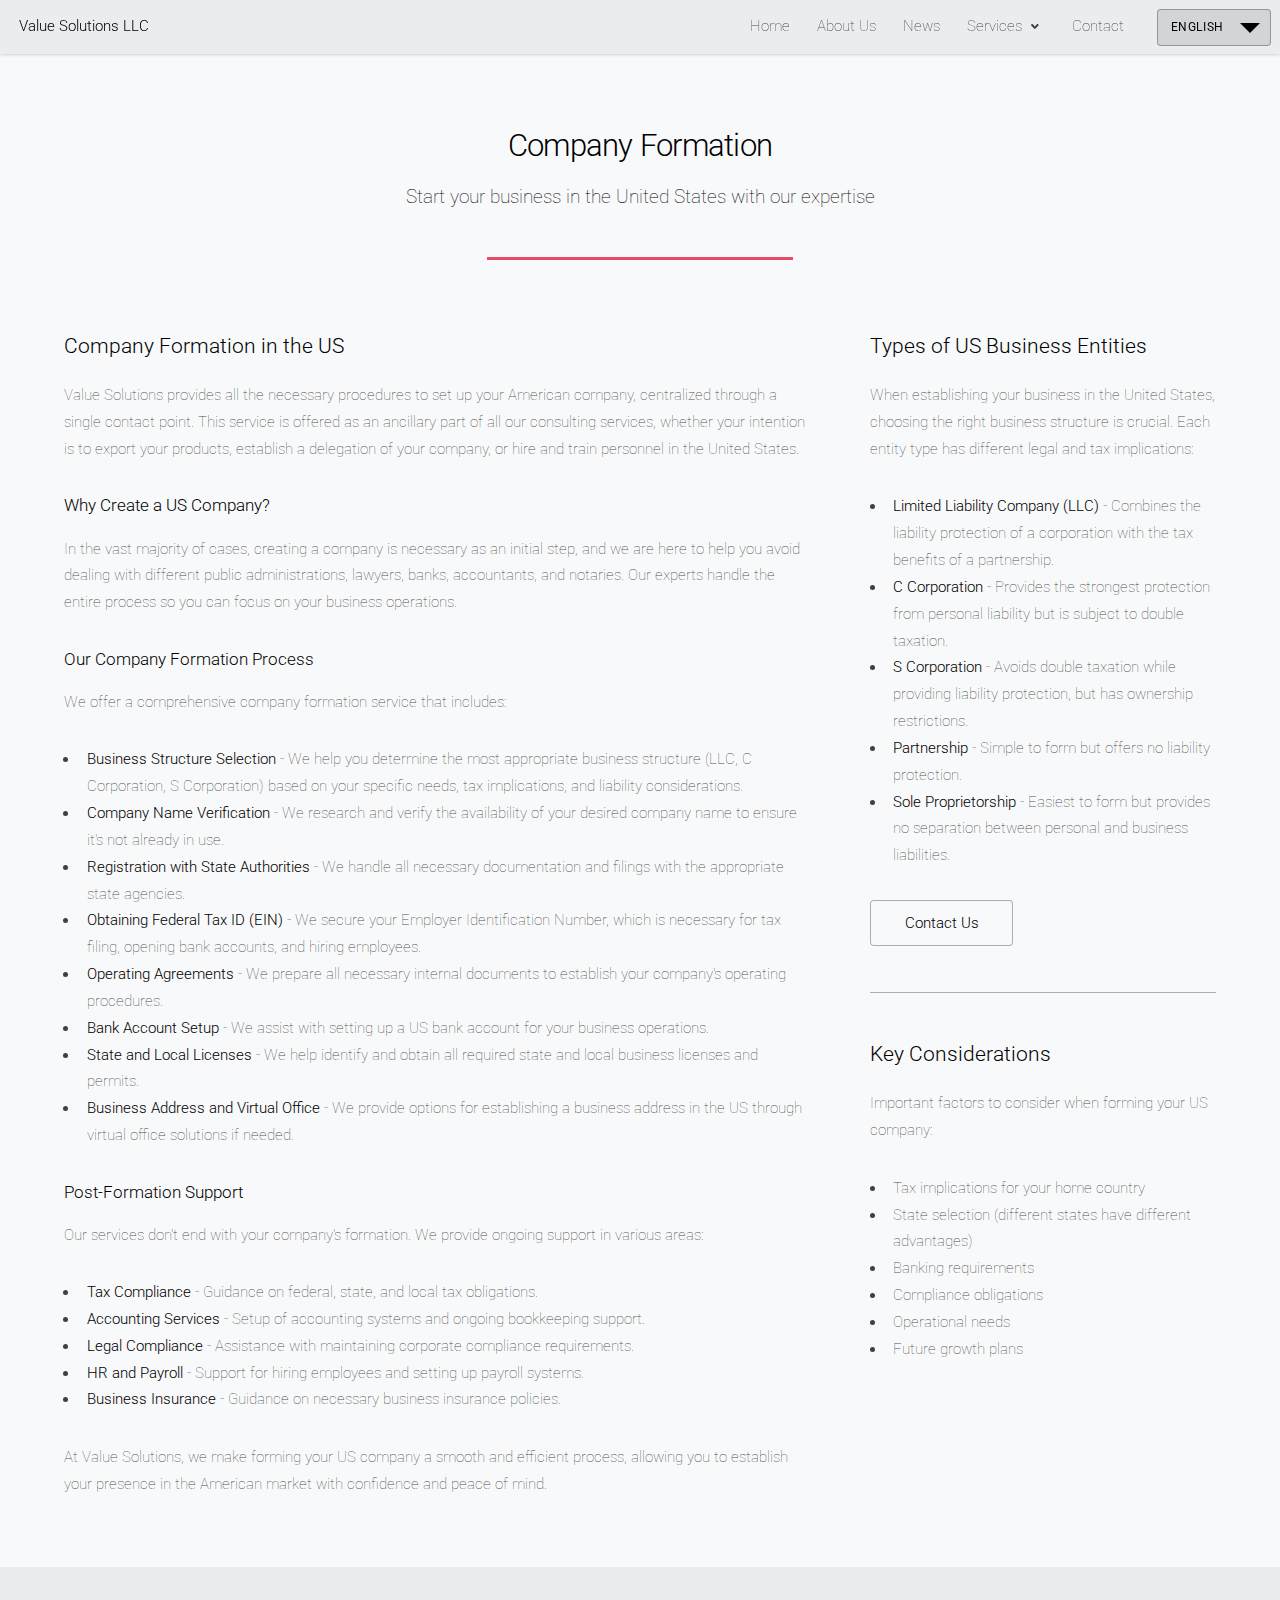
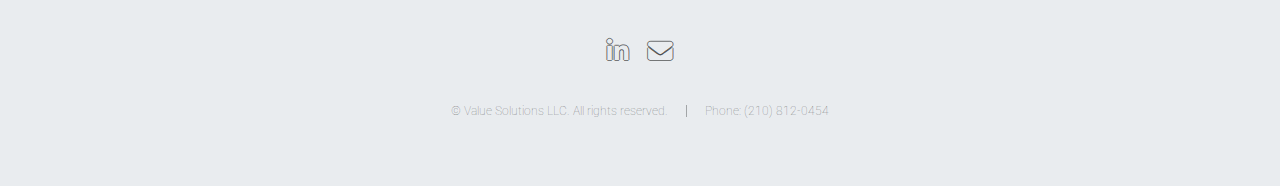
<file: company-formation.html>
<!DOCTYPE HTML>
<!--
	Value Solutions LLC - Bilingual Website
	Based on Landed by HTML5 UP (html5up.net | @ajlkn)
	Free for personal and commercial use under the CCA 3.0 license (html5up.net/license)
-->
<html>
	<head>
		<title>Value Solutions LLC - Company Formation</title>
		<meta charset="utf-8" />
		<meta name="viewport" content="width=device-width, initial-scale=1, user-scalable=no" />
		<link rel="stylesheet" href="assets/css/main.css" />
		<noscript><link rel="stylesheet" href="assets/css/noscript.css" /></noscript>
	</head>
	<body class="is-preload">
		<div id="page-wrapper">

			<!-- Header -->
				<header id="header">
					<h1 id="logo"><a href="index.html">Value Solutions LLC</a></h1>
					<nav id="nav">
						<ul>
							<li><a href="index.html" class="lang-en">Home</a><a href="index.html" class="lang-es">Inicio</a></li>
							<li><a href="about-us.html" class="lang-en">About Us</a><a href="about-us.html" class="lang-es">Quiénes Somos</a></li>
							<li><a href="news.html" class="lang-en">News</a><a href="news.html" class="lang-es">Noticias</a></li>
							<li class="has-dropdown">
								<a href="#" class="lang-en">Services</a><a href="#" class="lang-es">Servicios</a>
								<ul>
									<li><a href="services.html" class="lang-en">Consulting Services</a><a href="services.html" class="lang-es">Servicios de Consultoría</a></li>
									<li><a href="market-entry.html" class="lang-en">Market Entry</a><a href="market-entry.html" class="lang-es">Apertura de Mercado</a></li>
									<li><a href="company-formation.html" class="lang-en active">Company Formation</a><a href="company-formation.html" class="lang-es active">Creación de Empresas</a></li>
									<li><a href="representation.html" class="lang-en">US Representation</a><a href="representation.html" class="lang-es">Representación en EUA</a></li>
									<li><a href="price-list.html" class="lang-en">Price List</a><a href="price-list.html" class="lang-es">Lista de Precios</a></li>
								</ul>
							</li>
							<li><a href="contact.html" class="lang-en">Contact</a><a href="contact.html" class="lang-es">Contacto</a></li>
							<!-- Language selector -->
							<li class="language-selector">
								<select id="language-select" class="language-select">
									<option value="en">English</option>
									<option value="es">Español</option>
								</select>
							</li>
						</ul>
					</nav>
				</header>

			<!-- Main -->
				<div id="main" class="wrapper style1">
					<div class="container">
						<!-- English Header -->
						<header class="major lang-en">
							<h2>Company Formation</h2>
							<p>Start your business in the United States with our expertise</p>
						</header>

						<!-- Spanish Header -->
						<header class="major lang-es">
							<h2>Creación de Empresas</h2>
							<p>Forma tu empresa estadounidense de manera rápida y eficiente</p>
						</header>

						<div class="row gtr-150">
							<div class="col-8 col-12-medium">

								<!-- Content -->
									<section id="content">
										<!-- English Version -->
										<div class="lang-en">
											<h3>Company Formation in the US</h3>
											<p>Value Solutions provides all the necessary procedures to set up your American company, centralized through a single contact point. This service is offered as an ancillary part of all our consulting services, whether your intention is to export your products, establish a delegation of your company, or hire and train personnel in the United States.</p>
											
											<h4>Why Create a US Company?</h4>
											<p>In the vast majority of cases, creating a company is necessary as an initial step, and we are here to help you avoid dealing with different public administrations, lawyers, banks, accountants, and notaries. Our experts handle the entire process so you can focus on your business operations.</p>
											
											<h4>Our Company Formation Process</h4>
											<p>We offer a comprehensive company formation service that includes:</p>
											
											<ul>
												<li><strong>Business Structure Selection</strong> - We help you determine the most appropriate business structure (LLC, C Corporation, S Corporation) based on your specific needs, tax implications, and liability considerations.</li>
												<li><strong>Company Name Verification</strong> - We research and verify the availability of your desired company name to ensure it's not already in use.</li>
												<li><strong>Registration with State Authorities</strong> - We handle all necessary documentation and filings with the appropriate state agencies.</li>
												<li><strong>Obtaining Federal Tax ID (EIN)</strong> - We secure your Employer Identification Number, which is necessary for tax filing, opening bank accounts, and hiring employees.</li>
												<li><strong>Operating Agreements</strong> - We prepare all necessary internal documents to establish your company's operating procedures.</li>
												<li><strong>Bank Account Setup</strong> - We assist with setting up a US bank account for your business operations.</li>
												<li><strong>State and Local Licenses</strong> - We help identify and obtain all required state and local business licenses and permits.</li>
												<li><strong>Business Address and Virtual Office</strong> - We provide options for establishing a business address in the US through virtual office solutions if needed.</li>
											</ul>
											
											<h4>Post-Formation Support</h4>
											<p>Our services don't end with your company's formation. We provide ongoing support in various areas:</p>
											
											<ul>
												<li><strong>Tax Compliance</strong> - Guidance on federal, state, and local tax obligations.</li>
												<li><strong>Accounting Services</strong> - Setup of accounting systems and ongoing bookkeeping support.</li>
												<li><strong>Legal Compliance</strong> - Assistance with maintaining corporate compliance requirements.</li>
												<li><strong>HR and Payroll</strong> - Support for hiring employees and setting up payroll systems.</li>
												<li><strong>Business Insurance</strong> - Guidance on necessary business insurance policies.</li>
											</ul>
											
											<p>At Value Solutions, we make forming your US company a smooth and efficient process, allowing you to establish your presence in the American market with confidence and peace of mind.</p>
										</div>

										<!-- Spanish Version -->
										<div class="lang-es">
											<h3>Creación de Empresas en EE.UU.</h3>
											<p>Value Solutions proporciona todas las tramitaciones necesarias para poner en marcha tu empresa estadounidense, centralizadas en un solo contacto. Este servicio lo ofrecemos como parte accesoria de todos nuestros servicios de consultoría, ya sea tu intención exportar tus productos, establecer una delegación de tu compañía, o contratar y formar personal en los Estados Unidos.</p>
											
											<h4>¿Por qué Crear una Empresa en EE.UU.?</h4>
											<p>En la gran mayoría de los supuestos se hace necesario crear una sociedad como paso inicial, y aquí estamos para evitarte las gestiones con las diferentes administraciones públicas, abogados, bancos, contables, notarios. Nuestros expertos manejan todo el proceso para que puedas concentrarte en las operaciones de tu negocio.</p>
											
											<h4>Nuestro Proceso de Formación de Empresas</h4>
											<p>Ofrecemos un servicio integral de formación de empresas que incluye:</p>
											
											<ul>
												<li><strong>Selección de Estructura Empresarial</strong> - Te ayudamos a determinar la estructura empresarial más adecuada (LLC, Corporación C, Corporación S) según tus necesidades específicas, implicaciones fiscales y consideraciones de responsabilidad.</li>
												<li><strong>Verificación de Nombre de Empresa</strong> - Investigamos y verificamos la disponibilidad del nombre deseado para tu empresa para asegurar que no esté ya en uso.</li>
												<li><strong>Registro con Autoridades Estatales</strong> - Nos encargamos de toda la documentación y presentaciones necesarias ante las agencias estatales apropiadas.</li>
												<li><strong>Obtención de Identificación Fiscal Federal (EIN)</strong> - Aseguramos tu Número de Identificación de Empleador, que es necesario para la presentación de impuestos, apertura de cuentas bancarias y contratación de empleados.</li>
												<li><strong>Acuerdos Operativos</strong> - Preparamos todos los documentos internos necesarios para establecer los procedimientos operativos de tu empresa.</li>
												<li><strong>Configuración de Cuenta Bancaria</strong> - Te asistimos en la apertura de una cuenta bancaria estadounidense para las operaciones de tu negocio.</li>
												<li><strong>Licencias Estatales y Locales</strong> - Ayudamos a identificar y obtener todas las licencias y permisos comerciales estatales y locales requeridos.</li>
												<li><strong>Dirección Comercial y Oficina Virtual</strong> - Proporcionamos opciones para establecer una dirección comercial en EE.UU. a través de soluciones de oficina virtual si es necesario.</li>
											</ul>
											
											<h4>Soporte Post-Formación</h4>
											<p>Nuestros servicios no terminan con la formación de tu empresa. Proporcionamos apoyo continuo en varias áreas:</p>
											
											<ul>
												<li><strong>Cumplimiento Fiscal</strong> - Orientación sobre obligaciones fiscales federales, estatales y locales.</li>
												<li><strong>Servicios de Contabilidad</strong> - Configuración de sistemas contables y apoyo continuo de contabilidad.</li>
												<li><strong>Cumplimiento Legal</strong> - Asistencia para mantener los requisitos de cumplimiento corporativo.</li>
												<li><strong>RRHH y Nómina</strong> - Soporte para contratar empleados y configurar sistemas de nómina.</li>
												<li><strong>Seguro Empresarial</strong> - Orientación sobre pólizas de seguro empresarial necesarias.</li>
											</ul>
											
											<p>En Value Solutions, hacemos que formar tu empresa estadounidense sea un proceso fluido y eficiente, permitiéndote establecer tu presencia en el mercado estadounidense con confianza y tranquilidad.</p>
										</div>
									</section>

							</div>
							<div class="col-4 col-12-medium">

								<!-- Sidebar -->
									<section id="sidebar">
										<section>
											<!-- English Version -->
											<div class="lang-en">
												<h3>Types of US Business Entities</h3>
												<p>When establishing your business in the United States, choosing the right business structure is crucial. Each entity type has different legal and tax implications:</p>
												<ul>
													<li><strong>Limited Liability Company (LLC)</strong> - Combines the liability protection of a corporation with the tax benefits of a partnership.</li>
													<li><strong>C Corporation</strong> - Provides the strongest protection from personal liability but is subject to double taxation.</li>
													<li><strong>S Corporation</strong> - Avoids double taxation while providing liability protection, but has ownership restrictions.</li>
													<li><strong>Partnership</strong> - Simple to form but offers no liability protection.</li>
													<li><strong>Sole Proprietorship</strong> - Easiest to form but provides no separation between personal and business liabilities.</li>
												</ul>
												<footer>
													<ul class="actions">
														<li><a href="contact.html" class="button">Contact Us</a></li>
													</ul>
												</footer>
											</div>

											<!-- Spanish Version -->
											<div class="lang-es">
												<h3>Tipos de Entidades Comerciales en EE.UU.</h3>
												<p>Al establecer tu negocio en los Estados Unidos, elegir la estructura empresarial adecuada es crucial. Cada tipo de entidad tiene diferentes implicaciones legales y fiscales:</p>
												<ul>
													<li><strong>Compañía de Responsabilidad Limitada (LLC)</strong> - Combina la protección de responsabilidad de una corporación con los beneficios fiscales de una sociedad.</li>
													<li><strong>Corporación C</strong> - Proporciona la protección más fuerte contra responsabilidad personal, pero está sujeta a doble imposición.</li>
													<li><strong>Corporación S</strong> - Evita la doble imposición mientras proporciona protección de responsabilidad, pero tiene restricciones de propiedad.</li>
													<li><strong>Sociedad</strong> - Simple de formar pero no ofrece protección de responsabilidad.</li>
													<li><strong>Empresa Unipersonal</strong> - La más fácil de formar pero no proporciona separación entre responsabilidades personales y comerciales.</li>
												</ul>
												<footer>
													<ul class="actions">
														<li><a href="contact.html" class="button">Contáctanos</a></li>
													</ul>
												</footer>
											</div>
										</section>
										<hr />
										<section>
											<!-- English Version -->
											<div class="lang-en">
												<h3>Key Considerations</h3>
												<p>Important factors to consider when forming your US company:</p>
												<ul>
													<li>Tax implications for your home country</li>
													<li>State selection (different states have different advantages)</li>
													<li>Banking requirements</li>
													<li>Compliance obligations</li>
													<li>Operational needs</li>
													<li>Future growth plans</li>
												</ul>
											</div>

											<!-- Spanish Version -->
											<div class="lang-es">
												<h3>Consideraciones Importantes</h3>
												<p>Factores importantes a considerar al formar tu empresa en EE.UU.:</p>
												<ul>
													<li>Implicaciones fiscales para tu país de origen</li>
													<li>Selección de estado (diferentes estados tienen diferentes ventajas)</li>
													<li>Requisitos bancarios</li>
													<li>Obligaciones de cumplimiento</li>
													<li>Necesidades operativas</li>
													<li>Planes de crecimiento futuro</li>
												</ul>
											</div>
										</section>
									</section>

							</div>
						</div>
					</div>
				</div>

			<!-- Footer -->
				<footer id="footer">
					<ul class="icons">
						<li><a href="https://linkedin.com/in/carlos-perez-cirera-l/" class="icon brands alt fa-linkedin-in"><span class="label">LinkedIn</span></a></li>
						<li><a href="mailto:cpererezcirera@hotmail.com" class="icon solid alt fa-envelope"><span class="label">Email</span></a></li>
					</ul>
					<ul class="copyright">
						<li>&copy; Value Solutions LLC. All rights reserved.</li><li>Phone: (210) 812-0454</li>
					</ul>
				</footer>

		</div>

		<!-- Scripts -->
			<script src="assets/js/jquery.min.js"></script>
			<script src="assets/js/jquery.scrolly.min.js"></script>
			<script src="assets/js/jquery.dropotron.min.js"></script>
			<script src="assets/js/jquery.scrollex.min.js"></script>
			<script src="assets/js/browser.min.js"></script>
			<script src="assets/js/breakpoints.min.js"></script>
			<script src="assets/js/util.js"></script>
			<script src="assets/js/main.js"></script>
			<script src="assets/js/language.js"></script>
			<script src="assets/js/analytics.js"></script>

	</body>
</html>
</file>
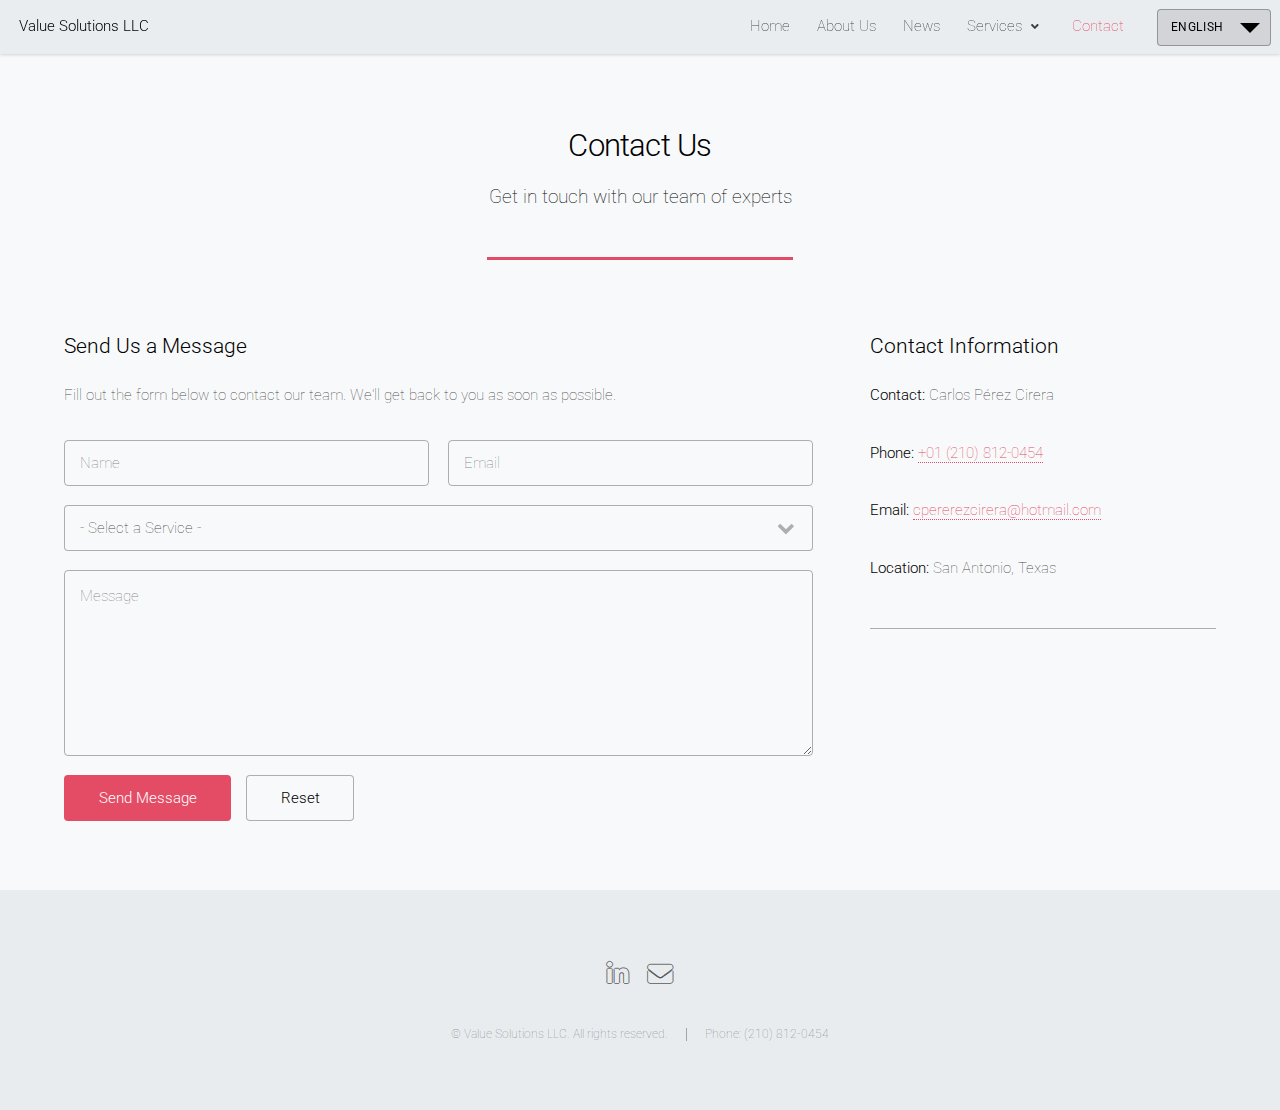
<file: contact.html>
<!DOCTYPE HTML>
<!--
	Value Solutions LLC - Bilingual Website
	Based on Landed by HTML5 UP (html5up.net | @ajlkn)
	Free for personal and commercial use under the CCA 3.0 license (html5up.net/license)
-->
<html>
	<head>
		<title>Value Solutions LLC - Contact</title>
		<meta charset="utf-8" />
		<meta name="viewport" content="width=device-width, initial-scale=1, user-scalable=no" />
		<link rel="stylesheet" href="assets/css/main.css" />
		<noscript><link rel="stylesheet" href="assets/css/noscript.css" /></noscript>
	</head>
	<body class="is-preload">
		<div id="page-wrapper">

			<!-- Header -->
				<header id="header">
					<h1 id="logo"><a href="index.html">Value Solutions LLC</a></h1>
					<nav id="nav">
						<ul>
							<li><a href="index.html" class="lang-en">Home</a><a href="index.html" class="lang-es">Inicio</a></li>
							<li><a href="about-us.html" class="lang-en">About Us</a><a href="about-us.html" class="lang-es">Quiénes Somos</a></li>
							<li><a href="news.html" class="lang-en">News</a><a href="news.html" class="lang-es">Noticias</a></li>
							<li class="has-dropdown">
								<a href="#" class="lang-en">Services</a><a href="#" class="lang-es">Servicios</a>
								<ul>
									<li><a href="services.html" class="lang-en">Consulting Services</a><a href="services.html" class="lang-es">Servicios de Consultoría</a></li>
									<li><a href="market-entry.html" class="lang-en">Market Entry</a><a href="market-entry.html" class="lang-es">Apertura de Mercado</a></li>
									<li><a href="company-formation.html" class="lang-en">Company Formation</a><a href="company-formation.html" class="lang-es">Creación de Empresas</a></li>
									<li><a href="representation.html" class="lang-en">US Representation</a><a href="representation.html" class="lang-es">Representación en EUA</a></li>
									<li><a href="price-list.html" class="lang-en">Price List</a><a href="price-list.html" class="lang-es">Lista de Precios</a></li>
								</ul>
							</li>
							<li><a href="contact.html" class="lang-en active">Contact</a><a href="contact.html" class="lang-es active">Contacto</a></li>
							<!-- Language selector -->
							<li class="language-selector">
								<select id="language-select" class="language-select">
									<option value="en">English</option>
									<option value="es">Español</option>
								</select>
							</li>
						</ul>
					</nav>
				</header>

			<!-- Main -->
				<div id="main" class="wrapper style1">
					<div class="container">
						<!-- English Header -->
						<header class="major lang-en">
							<h2>Contact Us</h2>
							<p>Get in touch with our team of experts</p>
						</header>

						<!-- Spanish Header -->
						<header class="major lang-es">
							<h2>Contacto</h2>
							<p>Ponte en contacto con nuestro equipo de expertos</p>
						</header>

						<div class="row gtr-150">
							<div class="col-8 col-12-medium">

								<!-- Contact Form -->
									<section>
										<!-- English Version -->
										<div class="lang-en">
											<h3>Send Us a Message</h3>
											<p>Fill out the form below to contact our team. We'll get back to you as soon as possible.</p>
											<form method="post" action="#" onsubmit="return submitForm(this, 'en');">
												<div class="row gtr-uniform gtr-50">
													<div class="col-6 col-12-xsmall">
														<input type="text" name="name" id="name-en" placeholder="Name" required />
													</div>
													<div class="col-6 col-12-xsmall">
														<input type="email" name="email" id="email-en" placeholder="Email" required />
													</div>
													<div class="col-12">
														<select name="subject" id="subject-en" required>
															<option value="">- Select a Service -</option>
															<option value="Market Entry">Market Entry</option>
															<option value="Company Formation">Company Formation</option>
															<option value="US Representation">US Representation</option>
															<option value="General Inquiry">General Inquiry</option>
														</select>
													</div>
													<div class="col-12">
														<textarea name="message" id="message-en" placeholder="Message" rows="6" required></textarea>
													</div>
													<div class="col-12">
														<ul class="actions">
															<li><input type="submit" value="Send Message" class="primary" /></li>
															<li><input type="reset" value="Reset" /></li>
														</ul>
													</div>
												</div>
											</form>
										</div>
										
										<!-- Spanish Version -->
										<div class="lang-es">
											<h3>Envíanos un Mensaje</h3>
											<p>Completa el formulario a continuación para contactar a nuestro equipo. Nos pondremos en contacto lo antes posible.</p>
											<form method="post" action="#" onsubmit="return submitForm(this, 'es');">
												<div class="row gtr-uniform gtr-50">
													<div class="col-6 col-12-xsmall">
														<input type="text" name="name" id="name-es" placeholder="Nombre" required />
													</div>
													<div class="col-6 col-12-xsmall">
														<input type="email" name="email" id="email-es" placeholder="Email" required />
													</div>
													<div class="col-12">
														<select name="subject" id="subject-es" required>
															<option value="">- Selecciona un Servicio -</option>
															<option value="Apertura de Mercado">Apertura de Mercado</option>
															<option value="Creación de Empresas">Creación de Empresas</option>
															<option value="Representación en EUA">Representación en EUA</option>
															<option value="Consulta General">Consulta General</option>
														</select>
													</div>
													<div class="col-12">
														<textarea name="message" id="message-es" placeholder="Mensaje" rows="6" required></textarea>
													</div>
													<div class="col-12">
														<ul class="actions">
															<li><input type="submit" value="Enviar Mensaje" class="primary" /></li>
															<li><input type="reset" value="Reiniciar" /></li>
														</ul>
													</div>
												</div>
											</form>
										</div>
									</section>

							</div>
							<div class="col-4 col-12-medium">

								<!-- Contact Info -->
									<section id="sidebar">
										<section>
											<!-- English Version -->
											<div class="lang-en">
												<h3>Contact Information</h3>
												<p><strong>Contact:</strong> Carlos Pérez Cirera</p>
												<p><strong>Phone:</strong> <a href="tel:+12108120454">+01 (210) 812-0454</a></p>
												<p><strong>Email:</strong> <a href="mailto:cpererezcirera@hotmail.com">cpererezcirera@hotmail.com</a></p>
												<p><strong>Location:</strong> San Antonio, Texas</p>
											</div>

											<!-- Spanish Version -->
											<div class="lang-es">
												<h3>Información de Contacto</h3>
												<p><strong>Contacto:</strong> Carlos Pérez Cirera</p>
												<p><strong>Teléfono:</strong> <a href="tel:+12108120454">+01 (210) 812-0454</a></p>
												<p><strong>Email:</strong> <a href="mailto:cpererezcirera@hotmail.com">cpererezcirera@hotmail.com</a></p>
												<p><strong>Ubicación:</strong> San Antonio, Texas</p>
											</div>
										</section>
										<hr /> 
									</section>

							</div>
						</div>
					</div>
				</div>

			<!-- Footer -->
				<footer id="footer">
					<ul class="icons">
						<li><a href="https://linkedin.com/in/carlos-perez-cirera-l/" class="icon brands alt fa-linkedin-in"><span class="label">LinkedIn</span></a></li>
						<li><a href="mailto:cpererezcirera@hotmail.com" class="icon solid alt fa-envelope"><span class="label">Email</span></a></li>
					</ul>
					<ul class="copyright">
						<li>&copy; Value Solutions LLC. All rights reserved.</li><li>Phone: (210) 812-0454</li>
					</ul>
				</footer>

		</div>

		<!-- Scripts -->
			<script src="assets/js/jquery.min.js"></script>
			<script src="assets/js/jquery.scrolly.min.js"></script>
			<script src="assets/js/jquery.dropotron.min.js"></script>
			<script src="assets/js/jquery.scrollex.min.js"></script>
			<script src="assets/js/browser.min.js"></script>
			<script src="assets/js/breakpoints.min.js"></script>
			<script src="assets/js/util.js"></script>
			<script src="assets/js/main.js"></script>
			<script src="assets/js/language.js"></script>
			<script src="assets/js/analytics.js"></script>

			<!-- Contact Form Script -->
			<script>
				function submitForm(form, lang) {
					// Get form values
					var name = form.querySelector('input[name="name"]').value;
					var email = form.querySelector('input[name="email"]').value;
					var subject = form.querySelector('select[name="subject"]').value;
					var message = form.querySelector('textarea[name="message"]').value;
					
					// Simple validation
					if (!name || !email || !subject || !message) {
						alert(lang === 'es' ? 'Por favor completa todos los campos.' : 'Please fill in all fields.');
						return false;
					}
					
					// Email validation
					var emailRegex = /^[^\s@]+@[^\s@]+\.[^\s@]+$/;
					if (!emailRegex.test(email)) {
						alert(lang === 'es' ? 'Por favor ingresa un email válido.' : 'Please enter a valid email address.');
						return false;
					}
					
					// In a real application, you would send this data to your server
					// For now, we'll just show a success message
					alert(lang === 'es' ? '¡Mensaje enviado! Nos pondremos en contacto contigo pronto.' : 'Message sent! We\'ll get back to you soon.');
					form.reset();
					return false;
				}
			</script>

	</body>
</html>
</file>
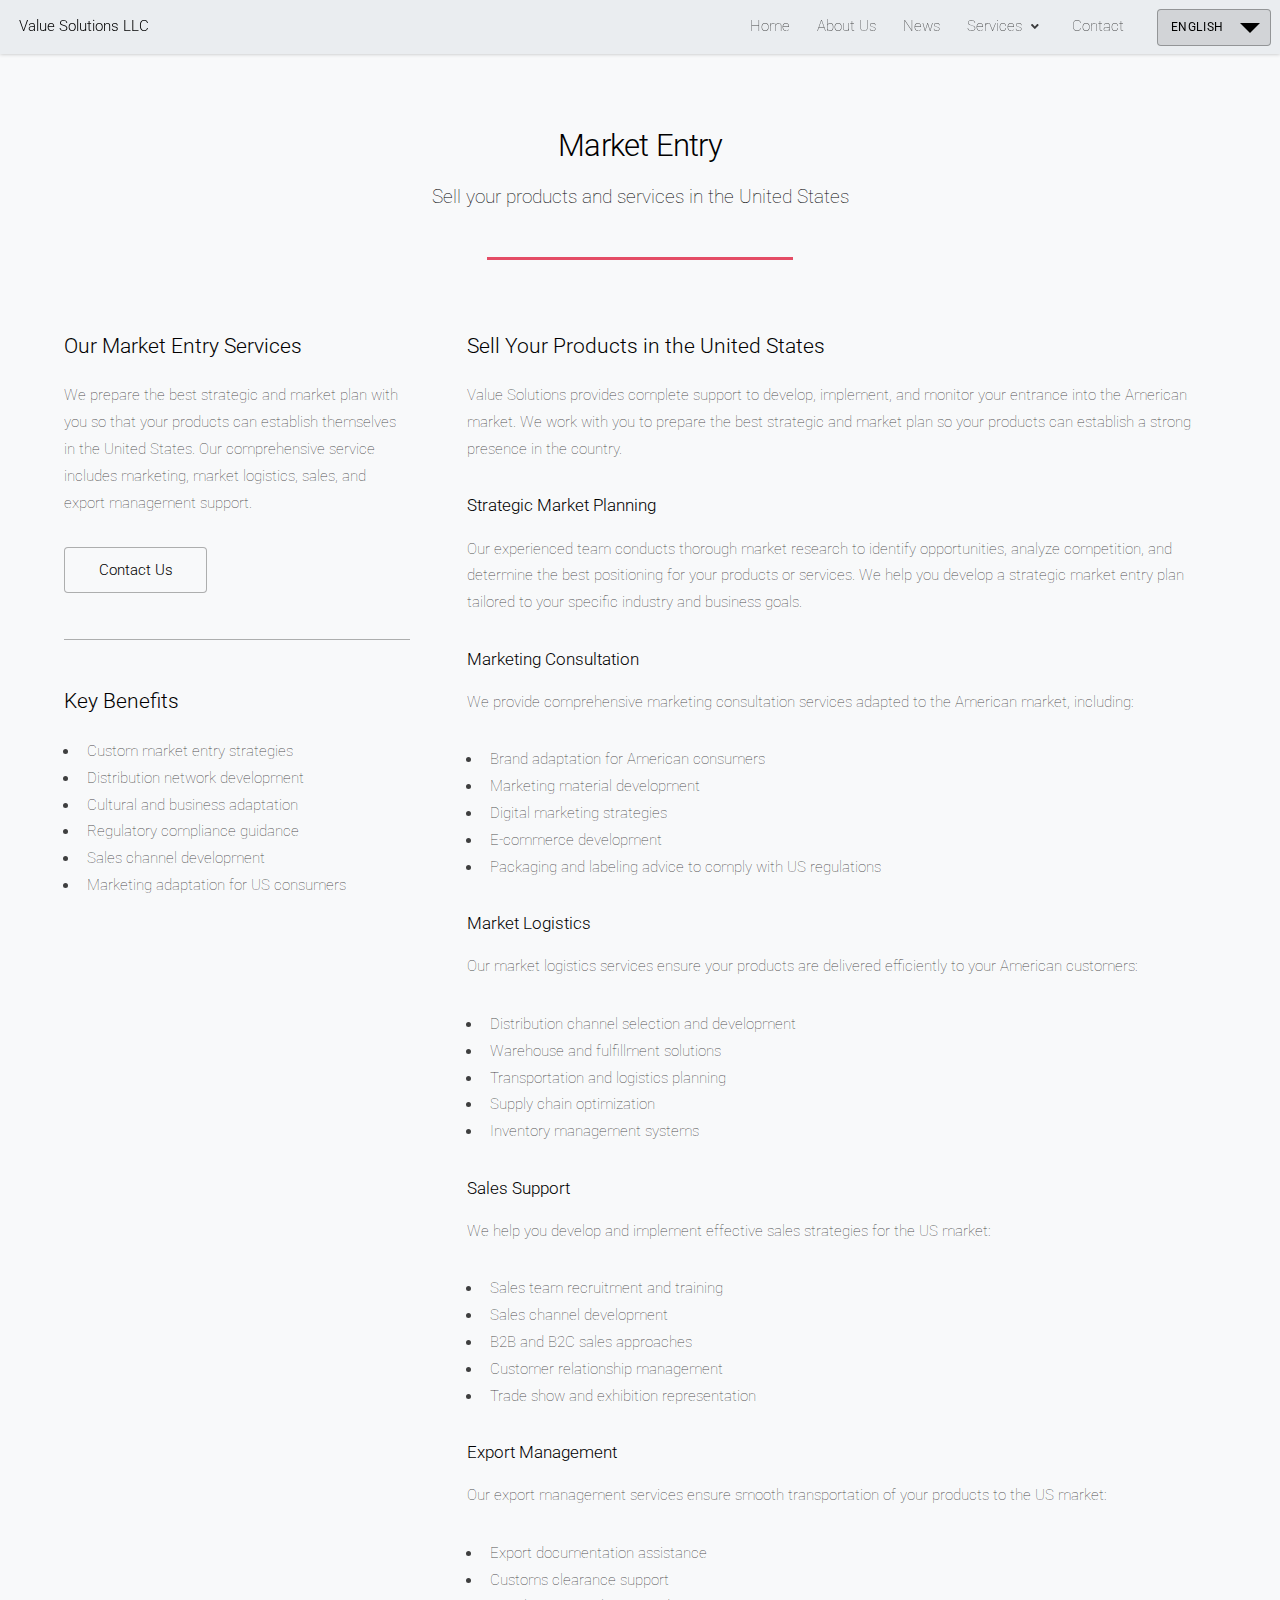
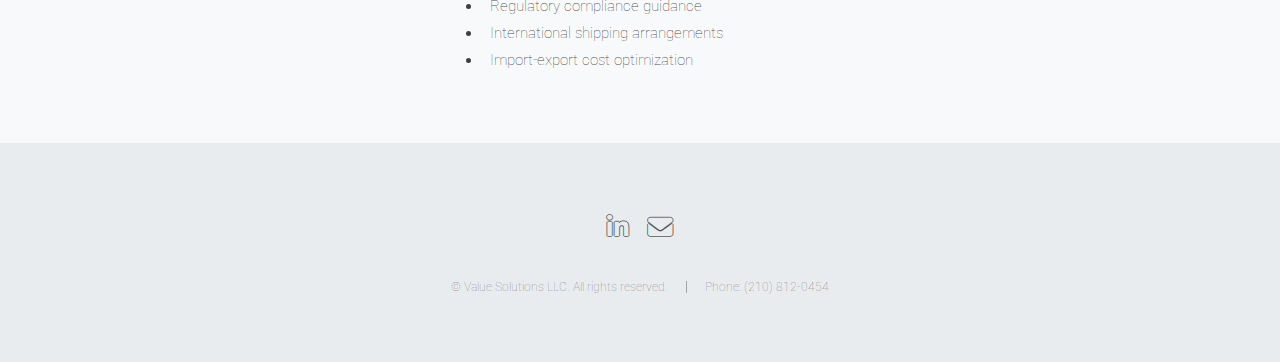
<file: market-entry.html>
<!DOCTYPE HTML>
<!--
	Value Solutions LLC - Bilingual Website
	Based on Landed by HTML5 UP (html5up.net | @ajlkn)
	Free for personal and commercial use under the CCA 3.0 license (html5up.net/license)
-->
<html>
	<head>
		<title>Value Solutions LLC - Market Entry</title>
		<meta charset="utf-8" />
		<meta name="viewport" content="width=device-width, initial-scale=1, user-scalable=no" />
		<link rel="stylesheet" href="assets/css/main.css" />
		<noscript><link rel="stylesheet" href="assets/css/noscript.css" /></noscript>
	</head>
	<body class="is-preload">
		<div id="page-wrapper">

			<!-- Header -->
				<header id="header">
					<h1 id="logo"><a href="index.html">Value Solutions LLC</a></h1>
					<nav id="nav">
						<ul>
							<li><a href="index.html" class="lang-en">Home</a><a href="index.html" class="lang-es">Inicio</a></li>
							<li><a href="about-us.html" class="lang-en">About Us</a><a href="about-us.html" class="lang-es">Quiénes Somos</a></li>
							<li><a href="news.html" class="lang-en">News</a><a href="news.html" class="lang-es">Noticias</a></li>
							<li class="has-dropdown">
								<a href="#" class="lang-en">Services</a><a href="#" class="lang-es">Servicios</a>
								<ul>
									<li><a href="services.html" class="lang-en">Consulting Services</a><a href="services.html" class="lang-es">Servicios de Consultoría</a></li>
									<li><a href="market-entry.html" class="lang-en active">Market Entry</a><a href="market-entry.html" class="lang-es active">Apertura de Mercado</a></li>
									<li><a href="company-formation.html" class="lang-en">Company Formation</a><a href="company-formation.html" class="lang-es">Creación de Empresas</a></li>
									<li><a href="representation.html" class="lang-en">US Representation</a><a href="representation.html" class="lang-es">Representación en EUA</a></li>
									<li><a href="price-list.html" class="lang-en">Price List</a><a href="price-list.html" class="lang-es">Lista de Precios</a></li>
								</ul>
							</li>
							<li><a href="contact.html" class="lang-en">Contact</a><a href="contact.html" class="lang-es">Contacto</a></li>
							<!-- Language selector -->
							<li class="language-selector">
								<select id="language-select" class="language-select">
									<option value="en">English</option>
									<option value="es">Español</option>
								</select>
							</li>
						</ul>
					</nav>
				</header>

			<!-- Main -->
				<div id="main" class="wrapper style1">
					<div class="container">
						<!-- English Header -->
						<header class="major lang-en">
							<h2>Market Entry</h2>
							<p>Sell your products and services in the United States</p>
						</header>

						<!-- Spanish Header -->
						<header class="major lang-es">
							<h2>Apertura de Mercado</h2>
							<p>Vende tus productos y servicios en los Estados Unidos</p>
						</header>

						<div class="row gtr-150">
							<div class="col-4 col-12-medium">

								<!-- Sidebar -->
									<section id="sidebar">
										<section>
											<!-- English Version -->
											<div class="lang-en">
												<h3>Our Market Entry Services</h3>
												<p>We prepare the best strategic and market plan with you so that your products can establish themselves in the United States. Our comprehensive service includes marketing, market logistics, sales, and export management support.</p>
												<footer>
													<ul class="actions">
														<li><a href="contact.html" class="button">Contact Us</a></li>
													</ul>
												</footer>
											</div>

											<!-- Spanish Version -->
											<div class="lang-es">
												<h3>Nuestros Servicios de Apertura de Mercado</h3>
												<p>Preparamos contigo el mejor plan estratégico y de mercado para que tus productos puedan establecerse en el país. Un servicio completo de consultoría en marketing, logística de mercado, ventas y gestión de exportaciones.</p>
												<footer>
													<ul class="actions">
														<li><a href="contact.html" class="button">Contáctanos</a></li>
													</ul>
												</footer>
											</div>
										</section>
										<hr />
										<section>
											<!-- English Version -->
											<div class="lang-en">
												<h3>Key Benefits</h3>
												<ul>
													<li>Custom market entry strategies</li>
													<li>Distribution network development</li>
													<li>Cultural and business adaptation</li>
													<li>Regulatory compliance guidance</li>
													<li>Sales channel development</li>
													<li>Marketing adaptation for US consumers</li>
												</ul>
											</div>

											<!-- Spanish Version -->
											<div class="lang-es">
												<h3>Beneficios Principales</h3>
												<ul>
													<li>Estrategias de entrada al mercado personalizadas</li>
													<li>Desarrollo de redes de distribución</li>
													<li>Adaptación cultural y empresarial</li>
													<li>Orientación para el cumplimiento normativo</li>
													<li>Desarrollo de canales de venta</li>
													<li>Adaptación de marketing para consumidores de EE.UU.</li>
												</ul>
											</div>
										</section>
									</section>

							</div>
							<div class="col-8 col-12-medium imp-medium">

								<!-- Content -->
									<section id="content">
										<!-- English Version -->
										<div class="lang-en">
											<h3>Sell Your Products in the United States</h3>
											<p>Value Solutions provides complete support to develop, implement, and monitor your entrance into the American market. We work with you to prepare the best strategic and market plan so your products can establish a strong presence in the country.</p>
											
											<h4>Strategic Market Planning</h4>
											<p>Our experienced team conducts thorough market research to identify opportunities, analyze competition, and determine the best positioning for your products or services. We help you develop a strategic market entry plan tailored to your specific industry and business goals.</p>
											
											<h4>Marketing Consultation</h4>
											<p>We provide comprehensive marketing consultation services adapted to the American market, including:</p>
											<ul>
												<li>Brand adaptation for American consumers</li>
												<li>Marketing material development</li>
												<li>Digital marketing strategies</li>
												<li>E-commerce development</li>
												<li>Packaging and labeling advice to comply with US regulations</li>
											</ul>
											
											<h4>Market Logistics</h4>
											<p>Our market logistics services ensure your products are delivered efficiently to your American customers:</p>
											<ul>
												<li>Distribution channel selection and development</li>
												<li>Warehouse and fulfillment solutions</li>
												<li>Transportation and logistics planning</li>
												<li>Supply chain optimization</li>
												<li>Inventory management systems</li>
											</ul>
											
											<h4>Sales Support</h4>
											<p>We help you develop and implement effective sales strategies for the US market:</p>
											<ul>
												<li>Sales team recruitment and training</li>
												<li>Sales channel development</li>
												<li>B2B and B2C sales approaches</li>
												<li>Customer relationship management</li>
												<li>Trade show and exhibition representation</li>
											</ul>
											
											<h4>Export Management</h4>
											<p>Our export management services ensure smooth transportation of your products to the US market:</p>
											<ul>
												<li>Export documentation assistance</li>
												<li>Customs clearance support</li>
												<li>Regulatory compliance guidance</li>
												<li>International shipping arrangements</li>
												<li>Import-export cost optimization</li>
											</ul>
										</div>

										<!-- Spanish Version -->
										<div class="lang-es">
											<h3>Vende tus Productos en los Estados Unidos</h3>
											<p>Value Solutions proporciona apoyo completo para desarrollar, implementar y monitorear tu entrada al mercado estadounidense. Preparamos contigo el mejor plan estratégico y de mercado para que tus productos puedan establecerse con una fuerte presencia en el país.</p>
											
											<h4>Planificación Estratégica de Mercado</h4>
											<p>Nuestro experimentado equipo realiza una investigación exhaustiva del mercado para identificar oportunidades, analizar la competencia y determinar el mejor posicionamiento para tus productos o servicios. Te ayudamos a desarrollar un plan estratégico de entrada al mercado adaptado a tu industria específica y objetivos empresariales.</p>
											
											<h4>Consultoría de Marketing</h4>
											<p>Proporcionamos servicios completos de consultoría de marketing adaptados al mercado estadounidense, incluyendo:</p>
											<ul>
												<li>Adaptación de marca para consumidores estadounidenses</li>
												<li>Desarrollo de material de marketing</li>
												<li>Estrategias de marketing digital</li>
												<li>Desarrollo de comercio electrónico</li>
												<li>Asesoramiento en empaque y etiquetado para cumplir con las regulaciones de EE.UU.</li>
											</ul>
											
											<h4>Logística de Mercado</h4>
											<p>Nuestros servicios de logística de mercado aseguran que tus productos se entreguen eficientemente a tus clientes estadounidenses:</p>
											<ul>
												<li>Selección y desarrollo de canales de distribución</li>
												<li>Soluciones de almacenamiento y cumplimiento</li>
												<li>Planificación de transporte y logística</li>
												<li>Optimización de cadena de suministro</li>
												<li>Sistemas de gestión de inventario</li>
											</ul>
											
											<h4>Soporte de Ventas</h4>
											<p>Te ayudamos a desarrollar e implementar estrategias de ventas efectivas para el mercado estadounidense:</p>
											<ul>
												<li>Reclutamiento y capacitación de equipos de ventas</li>
												<li>Desarrollo de canales de venta</li>
												<li>Enfoques de ventas B2B y B2C</li>
												<li>Gestión de relaciones con clientes</li>
												<li>Representación en ferias comerciales y exposiciones</li>
											</ul>
											
											<h4>Gestión de Exportaciones</h4>
											<p>Nuestros servicios de gestión de exportaciones aseguran el transporte fluido de tus productos al mercado estadounidense:</p>
											<ul>
												<li>Asistencia con documentación de exportación</li>
												<li>Soporte para despacho aduanero</li>
												<li>Orientación para el cumplimiento normativo</li>
												<li>Coordinación de envíos internacionales</li>
												<li>Optimización de costos de importación-exportación</li>
											</ul>
										</div>
									</section>

							</div>
						</div>
					</div>
				</div>

			<!-- Footer -->
				<footer id="footer">
					<ul class="icons">
						<li><a href="https://linkedin.com/in/carlos-perez-cirera-l/" class="icon brands alt fa-linkedin-in"><span class="label">LinkedIn</span></a></li>
						<li><a href="mailto:cpererezcirera@hotmail.com" class="icon solid alt fa-envelope"><span class="label">Email</span></a></li>
					</ul>
					<ul class="copyright">
						<li>&copy; Value Solutions LLC. All rights reserved.</li><li>Phone: (210) 812-0454</li>
					</ul>
				</footer>

		</div>

		<!-- Scripts -->
			<script src="assets/js/jquery.min.js"></script>
			<script src="assets/js/jquery.scrolly.min.js"></script>
			<script src="assets/js/jquery.dropotron.min.js"></script>
			<script src="assets/js/jquery.scrollex.min.js"></script>
			<script src="assets/js/browser.min.js"></script>
			<script src="assets/js/breakpoints.min.js"></script>
			<script src="assets/js/util.js"></script>
			<script src="assets/js/main.js"></script>
			<script src="assets/js/language.js"></script>
			<script src="assets/js/analytics.js"></script>

	</body>
</html>
</file>
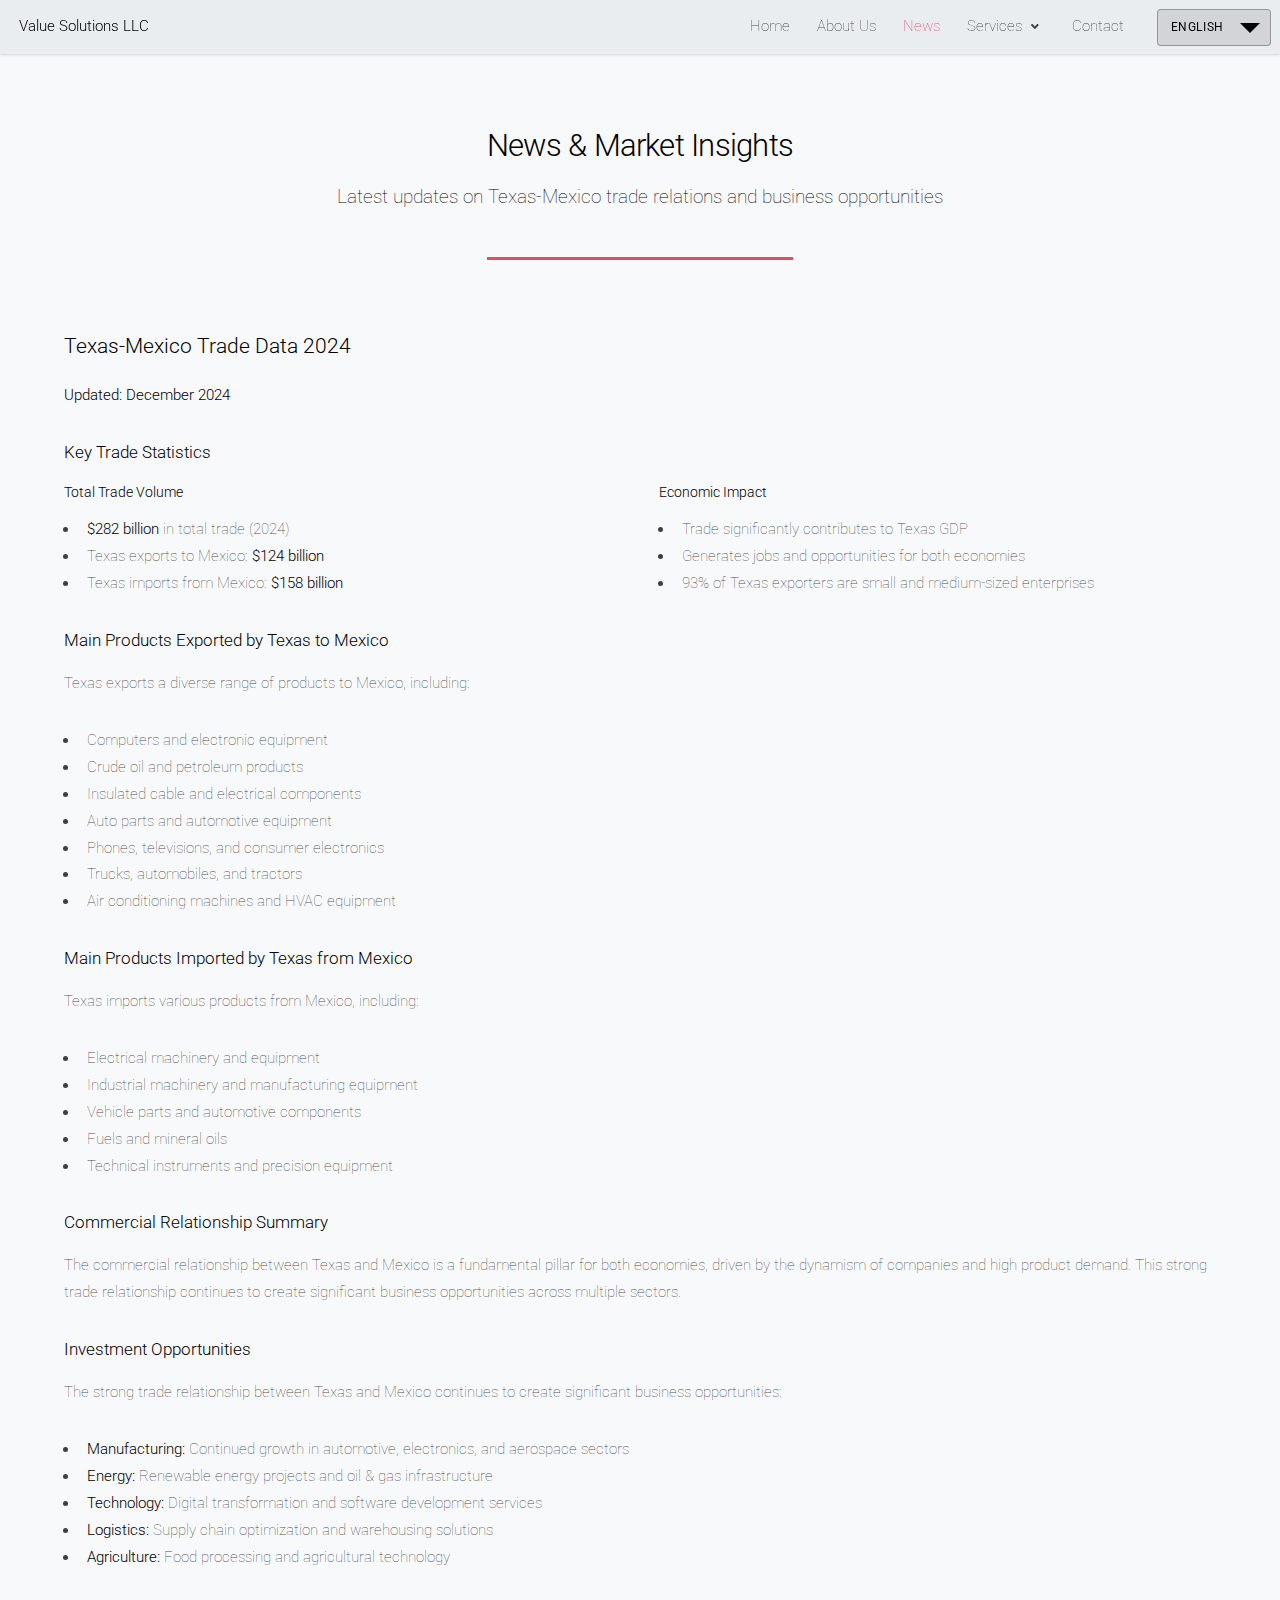
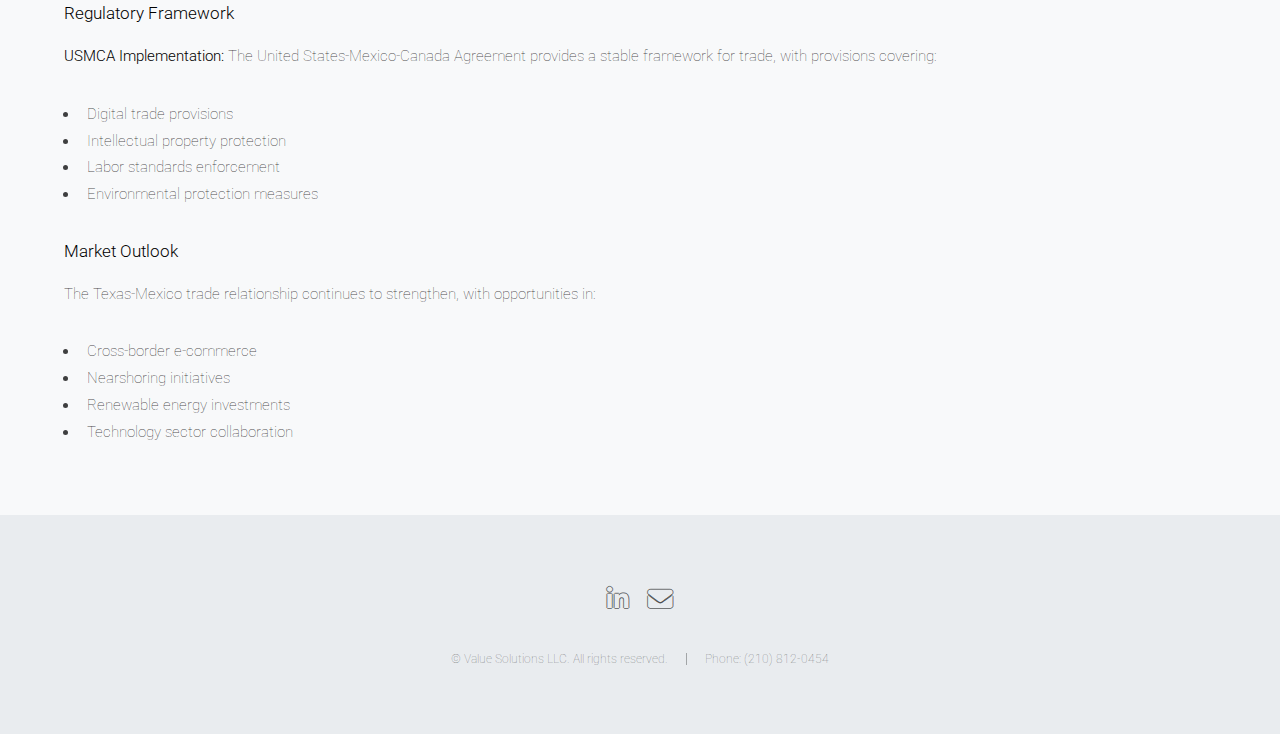
<file: news.html>
<!DOCTYPE HTML>
<!--
	Landed by HTML5 UP
	html5up.net | @ajlkn
	Free for personal and commercial use under the CCA 3.0 license (html5up.net/license)
-->
<html>
	<head>
		<title>News - Value Solutions LLC</title>
		<meta charset="utf-8" />
		<meta name="viewport" content="width=device-width, initial-scale=1, user-scalable=no" />
		<link rel="stylesheet" href="assets/css/main.css" />
		<noscript><link rel="stylesheet" href="assets/css/noscript.css" /></noscript>
	</head>
	<body class="is-preload">
		<div id="page-wrapper">

			<!-- Header -->
				<header id="header">
					<h1 id="logo"><a href="index.html">Value Solutions LLC</a></h1>
					<nav id="nav">
						<ul>
							<li><a href="index.html" class="lang-en">Home</a><a href="index.html" class="lang-es">Inicio</a></li>
							<li><a href="about-us.html" class="lang-en">About Us</a><a href="about-us.html" class="lang-es">Quiénes Somos</a></li>
							<li><a href="news.html" class="lang-en active">News</a><a href="news.html" class="lang-es active">Noticias</a></li>
							<li class="has-dropdown">
								<a href="#" class="lang-en">Services</a><a href="#" class="lang-es">Servicios</a>
								<ul>
									<li><a href="services.html" class="lang-en">Consulting Services</a><a href="services.html" class="lang-es">Servicios de Consultoría</a></li>
									<li><a href="market-entry.html" class="lang-en">Market Entry</a><a href="market-entry.html" class="lang-es">Apertura de Mercado</a></li>
									<li><a href="company-formation.html" class="lang-en">Company Formation</a><a href="company-formation.html" class="lang-es">Creación de Empresas</a></li>
									<li><a href="representation.html" class="lang-en">US Representation</a><a href="representation.html" class="lang-es">Representación en EUA</a></li>
									<li><a href="price-list.html" class="lang-en">Price List</a><a href="price-list.html" class="lang-es">Lista de Precios</a></li>
								</ul>
							</li>
							<li><a href="contact.html" class="lang-en">Contact</a><a href="contact.html" class="lang-es">Contacto</a></li>
							<!-- Language selector -->
							<li class="language-selector">
								<select id="language-select" class="language-select">
									<option value="en">English</option>
									<option value="es">Español</option>
								</select>
							</li>
						</ul>
					</nav>
				</header>

			<!-- Main -->
				<div id="main" class="wrapper style1">
					<div class="container">
						<!-- English Header -->
						<header class="major lang-en">
							<h2>News & Market Insights</h2>
							<p>Latest updates on Texas-Mexico trade relations and business opportunities</p>
						</header>

						<!-- Spanish Header -->
						<header class="major lang-es">
							<h2>Noticias e Información de Mercado</h2>
							<p>Últimas actualizaciones sobre las relaciones comerciales Texas-México y oportunidades de negocio</p>
						</header>

						<!-- English Content -->
						<div class="lang-en">
							<div class="news-section">
								<h3>Texas-Mexico Trade Data 2024</h3>
								<p><strong>Updated: December 2024</strong></p>
								
								<h4>Key Trade Statistics</h4>
								<div class="row">
									<div class="col-6 col-12-xsmall">
										<h5>Total Trade Volume</h5>
										<ul>
											<li><strong>$282 billion</strong> in total trade (2024)</li>
											<li>Texas exports to Mexico: <strong>$124 billion</strong></li>
											<li>Texas imports from Mexico: <strong>$158 billion</strong></li>
										</ul>
									</div>
									<div class="col-6 col-12-xsmall">
										<h5>Economic Impact</h5>
										<ul>
											<li>Trade significantly contributes to Texas GDP</li>
											<li>Generates jobs and opportunities for both economies</li>
											<li>93% of Texas exporters are small and medium-sized enterprises</li>
										</ul>
									</div>
								</div>

								<h4>Main Products Exported by Texas to Mexico</h4>
								<p>Texas exports a diverse range of products to Mexico, including:</p>
								<ul>
									<li>Computers and electronic equipment</li>
									<li>Crude oil and petroleum products</li>
									<li>Insulated cable and electrical components</li>
									<li>Auto parts and automotive equipment</li>
									<li>Phones, televisions, and consumer electronics</li>
									<li>Trucks, automobiles, and tractors</li>
									<li>Air conditioning machines and HVAC equipment</li>
								</ul>

								<h4>Main Products Imported by Texas from Mexico</h4>
								<p>Texas imports various products from Mexico, including:</p>
								<ul>
									<li>Electrical machinery and equipment</li>
									<li>Industrial machinery and manufacturing equipment</li>
									<li>Vehicle parts and automotive components</li>
									<li>Fuels and mineral oils</li>
									<li>Technical instruments and precision equipment</li>
								</ul>

								<h4>Commercial Relationship Summary</h4>
								<p>The commercial relationship between Texas and Mexico is a fundamental pillar for both economies, driven by the dynamism of companies and high product demand. This strong trade relationship continues to create significant business opportunities across multiple sectors.</p>

								<h4>Investment Opportunities</h4>
								<p>The strong trade relationship between Texas and Mexico continues to create significant business opportunities:</p>
								<ul>
									<li><strong>Manufacturing:</strong> Continued growth in automotive, electronics, and aerospace sectors</li>
									<li><strong>Energy:</strong> Renewable energy projects and oil & gas infrastructure</li>
									<li><strong>Technology:</strong> Digital transformation and software development services</li>
									<li><strong>Logistics:</strong> Supply chain optimization and warehousing solutions</li>
									<li><strong>Agriculture:</strong> Food processing and agricultural technology</li>
								</ul>

								<h4>Regulatory Framework</h4>
								<p><strong>USMCA Implementation:</strong> The United States-Mexico-Canada Agreement provides a stable framework for trade, with provisions covering:</p>
								<ul>
									<li>Digital trade provisions</li>
									<li>Intellectual property protection</li>
									<li>Labor standards enforcement</li>
									<li>Environmental protection measures</li>
								</ul>

								<h4>Market Outlook</h4>
								<p>The Texas-Mexico trade relationship continues to strengthen, with opportunities in:</p>
								<ul>
									<li>Cross-border e-commerce</li>
									<li>Nearshoring initiatives</li>
									<li>Renewable energy investments</li>
									<li>Technology sector collaboration</li>
								</ul>
							</div>
						</div>

						<!-- Spanish Content -->
						<div class="lang-es">
							<div class="news-section">
								<h3>Datos Comerciales Texas-México 2024</h3>
								<p><strong>Actualizado: Diciembre 2024</strong></p>
								
								<h4>Estadísticas Comerciales Clave</h4>
								<div class="row">
									<div class="col-6 col-12-xsmall">
										<h5>Volumen Total de Comercio</h5>
										<ul>
											<li><strong>$282 mil millones</strong> en comercio total (2024)</li>
											<li>Exportaciones de Texas a México: <strong>$124 mil millones</strong></li>
											<li>Importaciones de Texas desde México: <strong>$158 mil millones</strong></li>
										</ul>
									</div>
									<div class="col-6 col-12-xsmall">
										<h5>Impacto Económico</h5>
										<ul>
											<li>El comercio contribuye significativamente al PIB de Texas</li>
											<li>Genera empleos y oportunidades para ambas economías</li>
											<li>93% de los exportadores de Texas son pequeñas y medianas empresas</li>
										</ul>
									</div>
								</div>

								<h4>Principales Productos Exportados por Texas a México</h4>
								<p>Texas exporta una amplia gama de productos a México, incluyendo:</p>
								<ul>
									<li>Computadoras y equipos electrónicos</li>
									<li>Petróleo crudo y productos petroleros</li>
									<li>Cable aislado y componentes eléctricos</li>
									<li>Autopartes y equipos automotrices</li>
									<li>Teléfonos, televisores y electrónicos de consumo</li>
									<li>Camiones, automóviles y tractores</li>
									<li>Máquinas de aire acondicionado y equipos HVAC</li>
								</ul>

								<h4>Principales Productos Importados por Texas de México</h4>
								<p>Texas importa varios productos de México, incluyendo:</p>
								<ul>
									<li>Maquinaria eléctrica y equipos</li>
									<li>Maquinaria industrial y equipos de manufactura</li>
									<li>Partes de vehículos y componentes automotrices</li>
									<li>Combustibles y aceites minerales</li>
									<li>Instrumentos técnicos y equipos de precisión</li>
								</ul>

								<h4>Resumen de la Relación Comercial</h4>
								<p>La relación comercial entre Texas y México es un pilar fundamental para ambas economías, impulsada por el dinamismo de las empresas y la alta demanda de productos. Esta fuerte relación comercial continúa creando oportunidades de negocio significativas en múltiples sectores.</p>

								<h4>Oportunidades de Inversión</h4>
								<p>La fuerte relación comercial entre Texas y México continúa creando oportunidades de negocio significativas:</p>
								<ul>
									<li><strong>Manufactura:</strong> Crecimiento continuo en sectores automotriz, electrónica y aeroespacial</li>
									<li><strong>Energía:</strong> Proyectos de energía renovable e infraestructura de petróleo y gas</li>
									<li><strong>Tecnología:</strong> Transformación digital y servicios de desarrollo de software</li>
									<li><strong>Logística:</strong> Optimización de cadena de suministro y soluciones de almacenamiento</li>
									<li><strong>Agricultura:</strong> Procesamiento de alimentos y tecnología agrícola</li>
								</ul>

								<h4>Marco Regulatorio</h4>
								<p><strong>Implementación del T-MEC:</strong> El Tratado entre México, Estados Unidos y Canadá proporciona un marco estable para el comercio, con disposiciones que cubren:</p>
								<ul>
									<li>Disposiciones de comercio digital</li>
									<li>Protección de propiedad intelectual</li>
									<li>Cumplimiento de estándares laborales</li>
									<li>Medidas de protección ambiental</li>
								</ul>

								<h4>Perspectiva de Mercado</h4>
								<p>La relación comercial Texas-México continúa fortaleciéndose, con oportunidades en:</p>
								<ul>
									<li>Comercio electrónico transfronterizo</li>
									<li>Iniciativas de nearshoring</li>
									<li>Inversiones en energía renovable</li>
									<li>Colaboración del sector tecnológico</li>
								</ul>
							</div>
						</div>
					</div>
				</div>

			<!-- Footer -->
				<footer id="footer">
					<ul class="icons">
						<li><a href="https://linkedin.com/in/carlos-perez-cirera-l/" class="icon brands alt fa-linkedin-in"><span class="label">LinkedIn</span></a></li>
						<li><a href="mailto:cpererezcirera@hotmail.com" class="icon solid alt fa-envelope"><span class="label">Email</span></a></li>
					</ul>
					<ul class="copyright">
						<li>&copy; Value Solutions LLC. All rights reserved.</li><li>Phone: (210) 812-0454</li>
					</ul>
				</footer>

		</div>

		<!-- Scripts -->
			<script src="assets/js/jquery.min.js"></script>
			<script src="assets/js/jquery.scrolly.min.js"></script>
			<script src="assets/js/jquery.dropotron.min.js"></script>
			<script src="assets/js/jquery.scrollex.min.js"></script>
			<script src="assets/js/browser.min.js"></script>
			<script src="assets/js/breakpoints.min.js"></script>
			<script src="assets/js/util.js"></script>
			<script src="assets/js/main.js"></script>
			<script src="assets/js/language.js"></script>
			<script src="assets/js/analytics.js"></script>

	</body>
</html>
</file>
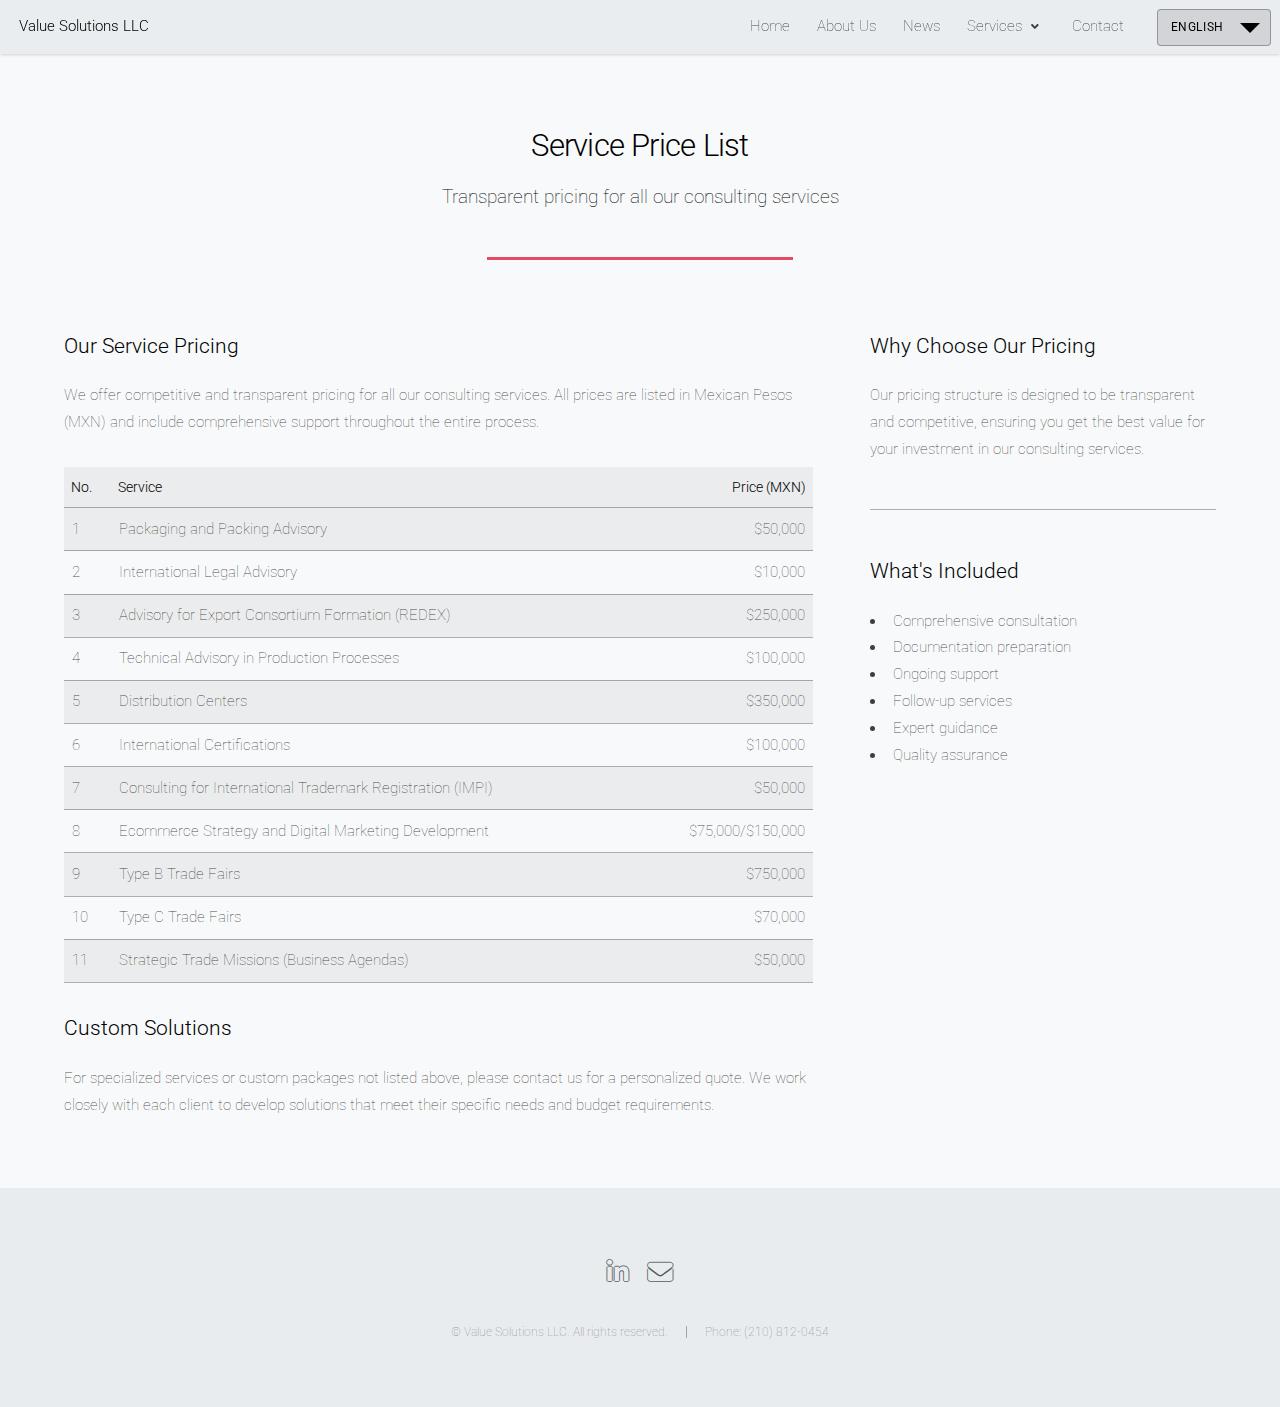
<file: price-list.html>
<!DOCTYPE HTML>
<!--
	Value Solutions LLC - Bilingual Website
	Based on Landed by HTML5 UP (html5up.net | @ajlkn)
	Free for personal and commercial use under the CCA 3.0 license (html5up.net/license)
-->
<html>
	<head>
		<title>Value Solutions LLC - Price List</title>
		<meta charset="utf-8" />
		<meta name="viewport" content="width=device-width, initial-scale=1, user-scalable=no" />
		<link rel="stylesheet" href="assets/css/main.css" />
		<noscript><link rel="stylesheet" href="assets/css/noscript.css" /></noscript>
		<style>
			.price-table {
				width: 100%;
				margin-bottom: 2em;
			}
			.price-table th, .price-table td {
				padding: 0.5em;
				text-align: left;
			}
			.price-table th:last-child, .price-table td:last-child {
				text-align: right;
			}
			.price-table tr:nth-child(odd) {
				background-color: rgba(0,0,0,0.05);
			}
		</style>
	</head>
	<body class="is-preload">
		<div id="page-wrapper">

			<!-- Header -->
				<header id="header">
					<h1 id="logo"><a href="index.html">Value Solutions LLC</a></h1>
					<nav id="nav">
						<ul>
							<li><a href="index.html" class="lang-en">Home</a><a href="index.html" class="lang-es">Inicio</a></li>
							<li><a href="about-us.html" class="lang-en">About Us</a><a href="about-us.html" class="lang-es">Quiénes Somos</a></li>
							<li><a href="news.html" class="lang-en">News</a><a href="news.html" class="lang-es">Noticias</a></li>
							<li class="has-dropdown">
								<a href="#" class="lang-en">Services</a><a href="#" class="lang-es">Servicios</a>
								<ul>
									<li><a href="services.html" class="lang-en">Consulting Services</a><a href="services.html" class="lang-es">Servicios de Consultoría</a></li>
									<li><a href="market-entry.html" class="lang-en">Market Entry</a><a href="market-entry.html" class="lang-es">Apertura de Mercado</a></li>
									<li><a href="company-formation.html" class="lang-en">Company Formation</a><a href="company-formation.html" class="lang-es">Creación de Empresas</a></li>
									<li><a href="representation.html" class="lang-en">US Representation</a><a href="representation.html" class="lang-es">Representación en EUA</a></li>
									<li><a href="price-list.html" class="lang-en active">Price List</a><a href="price-list.html" class="lang-es active">Lista de Precios</a></li>
								</ul>
							</li>
							<li><a href="contact.html" class="lang-en">Contact</a><a href="contact.html" class="lang-es">Contacto</a></li>
							<!-- Language selector -->
							<li class="language-selector">
								<select id="language-select" class="language-select">
									<option value="en">English</option>
									<option value="es">Español</option>
								</select>
							</li>
						</ul>
					</nav>
				</header>

			<!-- Main -->
				<div id="main" class="wrapper style1">
					<div class="container">
						<!-- English Header -->
						<header class="major lang-en">
							<h2>Service Price List</h2>
							<p>Transparent pricing for all our consulting services</p>
						</header>

						<!-- Spanish Header -->
						<header class="major lang-es">
							<h2>Lista de Precios de Servicios</h2>
							<p>Precios transparentes para todos nuestros servicios de consultoría</p>
						</header>

						<div class="row gtr-150">
							<div class="col-8 col-12-medium">

								<!-- Content -->
									<section id="content">
										<!-- English Version -->
										<div class="lang-en">
											<h3>Our Service Pricing</h3>
											<p>We offer competitive and transparent pricing for all our consulting services. All prices are listed in Mexican Pesos (MXN) and include comprehensive support throughout the entire process.</p>
											
											<table class="price-table">
												<thead>
													<tr>
														<th>No.</th>
														<th>Service</th>
														<th>Price (MXN)</th>
													</tr>
												</thead>
												<tbody>
													<tr>
														<td>1</td>
														<td>Packaging and Packing Advisory</td>
														<td>$50,000</td>
													</tr>
													<tr>
														<td>2</td>
														<td>International Legal Advisory</td>
														<td>$10,000</td>
													</tr>
													<tr>
														<td>3</td>
														<td>Advisory for Export Consortium Formation (REDEX)</td>
														<td>$250,000</td>
													</tr>
													<tr>
														<td>4</td>
														<td>Technical Advisory in Production Processes</td>
														<td>$100,000</td>
													</tr>
													<tr>
														<td>5</td>
														<td>Distribution Centers</td>
														<td>$350,000</td>
													</tr>
													<tr>
														<td>6</td>
														<td>International Certifications</td>
														<td>$100,000</td>
													</tr>
													<tr>
														<td>7</td>
														<td>Consulting for International Trademark Registration (IMPI)</td>
														<td>$50,000</td>
													</tr>
													<tr>
														<td>8</td>
														<td>Ecommerce Strategy and Digital Marketing Development</td>
														<td>$75,000/$150,000</td>
													</tr>
													<tr>
														<td>9</td>
														<td>Type B Trade Fairs</td>
														<td>$750,000</td>
													</tr>
													<tr>
														<td>10</td>
														<td>Type C Trade Fairs</td>
														<td>$70,000</td>
													</tr>
													<tr>
														<td>11</td>
														<td>Strategic Trade Missions (Business Agendas)</td>
														<td>$50,000</td>
													</tr>
												</tbody>
											</table>
											
											<h3>Custom Solutions</h3>
											<p>For specialized services or custom packages not listed above, please contact us for a personalized quote. We work closely with each client to develop solutions that meet their specific needs and budget requirements.</p>
										</div>

										<!-- Spanish Version -->
										<div class="lang-es">
											<h3>Nuestros Precios de Servicios</h3>
											<p>Ofrecemos precios competitivos y transparentes para todos nuestros servicios de consultoría. Todos los precios están listados en Pesos Mexicanos (MXN) e incluyen apoyo integral durante todo el proceso.</p>
											
											<table class="price-table">
												<thead>
													<tr>
														<th>No.</th>
														<th>Servicio</th>
														<th>Monto en Pesos Mexicanos</th>
													</tr>
												</thead>
												<tbody>
													<tr>
														<td>1</td>
														<td>Asesoría en Empaque y Embalaje</td>
														<td>$50,000</td>
													</tr>
													<tr>
														<td>2</td>
														<td>Asesoría Legal Internacional</td>
														<td>$10,000</td>
													</tr>
													<tr>
														<td>3</td>
														<td>Asesoría para la formación de Consorcios de Exportación (REDEX)</td>
														<td>$250,000</td>
													</tr>
													<tr>
														<td>4</td>
														<td>Asesoría Técnica en Procesos Productivos</td>
														<td>$100,000</td>
													</tr>
													<tr>
														<td>5</td>
														<td>Centros de Distribución</td>
														<td>$350,000</td>
													</tr>
													<tr>
														<td>6</td>
														<td>Certificaciones Internacionales</td>
														<td>$100,000</td>
													</tr>
													<tr>
														<td>7</td>
														<td>Consultoría para Registro de Marca Internacional (IMPI)</td>
														<td>$50,000</td>
													</tr>
													<tr>
														<td>8</td>
														<td>Desarrollo de Estrategia de Ecommerce y Marketing Digital</td>
														<td>$75,000/$150,000</td>
													</tr>
													<tr>
														<td>9</td>
														<td>Ferias Tipo B</td>
														<td>$750,000</td>
													</tr>
													<tr>
														<td>10</td>
														<td>Ferias Tipo C</td>
														<td>$70,000</td>
													</tr>
													<tr>
														<td>11</td>
														<td>Misiones Estratégicas de Comercio (Agendas de Negocios)</td>
														<td>$50,000</td>
													</tr>
												</tbody>
											</table>
											
											<h3>Soluciones Personalizadas</h3>
											<p>Para servicios especializados o paquetes personalizados no listados arriba, por favor contáctenos para una cotización personalizada. Trabajamos de cerca con cada cliente para desarrollar soluciones que cumplan con sus necesidades específicas y requisitos de presupuesto.</p>
										</div>
									</section>

							</div>
							<div class="col-4 col-12-medium">

								<!-- Sidebar -->
									<section id="sidebar">
										<section>
											<!-- English Version -->
											<div class="lang-en">
												<h3>Why Choose Our Pricing</h3>
												<p>Our pricing structure is designed to be transparent and competitive, ensuring you get the best value for your investment in our consulting services.</p>
											</div>

											<!-- Spanish Version -->
											<div class="lang-es">
												<h3>Por Qué Elegir Nuestros Precios</h3>
												<p>Nuestra estructura de precios está diseñada para ser transparente y competitiva, asegurando que obtengas el mejor valor por tu inversión en nuestros servicios de consultoría.</p>
											</div>
										</section>
										<hr />
										<section>
											<!-- English Version -->
											<div class="lang-en">
												<h3>What's Included</h3>
												<ul>
													<li>Comprehensive consultation</li>
													<li>Documentation preparation</li>
													<li>Ongoing support</li>
													<li>Follow-up services</li>
													<li>Expert guidance</li>
													<li>Quality assurance</li>
												</ul>
											</div>

											<!-- Spanish Version -->
											<div class="lang-es">
												<h3>Qué Está Incluido</h3>
												<ul>
													<li>Consultoría integral</li>
													<li>Preparación de documentación</li>
													<li>Soporte continuo</li>
													<li>Servicios de seguimiento</li>
													<li>Orientación experta</li>
													<li>Garantía de calidad</li>
												</ul>
											</div>
										</section>
									</section>

							</div>
						</div>
					</div>
				</div>

			<!-- Footer -->
				<footer id="footer">
					<ul class="icons">
						<li><a href="https://linkedin.com/in/carlos-perez-cirera-l/" class="icon brands alt fa-linkedin-in"><span class="label">LinkedIn</span></a></li>
						<li><a href="mailto:cpererezcirera@hotmail.com" class="icon solid alt fa-envelope"><span class="label">Email</span></a></li>
					</ul>
					<ul class="copyright">
						<li>&copy; Value Solutions LLC. All rights reserved.</li><li>Phone: (210) 812-0454</li>
					</ul>
				</footer>

		</div>

		<!-- Scripts -->
			<script src="assets/js/jquery.min.js"></script>
			<script src="assets/js/jquery.scrolly.min.js"></script>
			<script src="assets/js/jquery.dropotron.min.js"></script>
			<script src="assets/js/jquery.scrollex.min.js"></script>
			<script src="assets/js/browser.min.js"></script>
			<script src="assets/js/breakpoints.min.js"></script>
			<script src="assets/js/util.js"></script>
			<script src="assets/js/main.js"></script>
			<script src="assets/js/language.js"></script>
			<script src="assets/js/analytics.js"></script>

	</body>
</html>
</file>
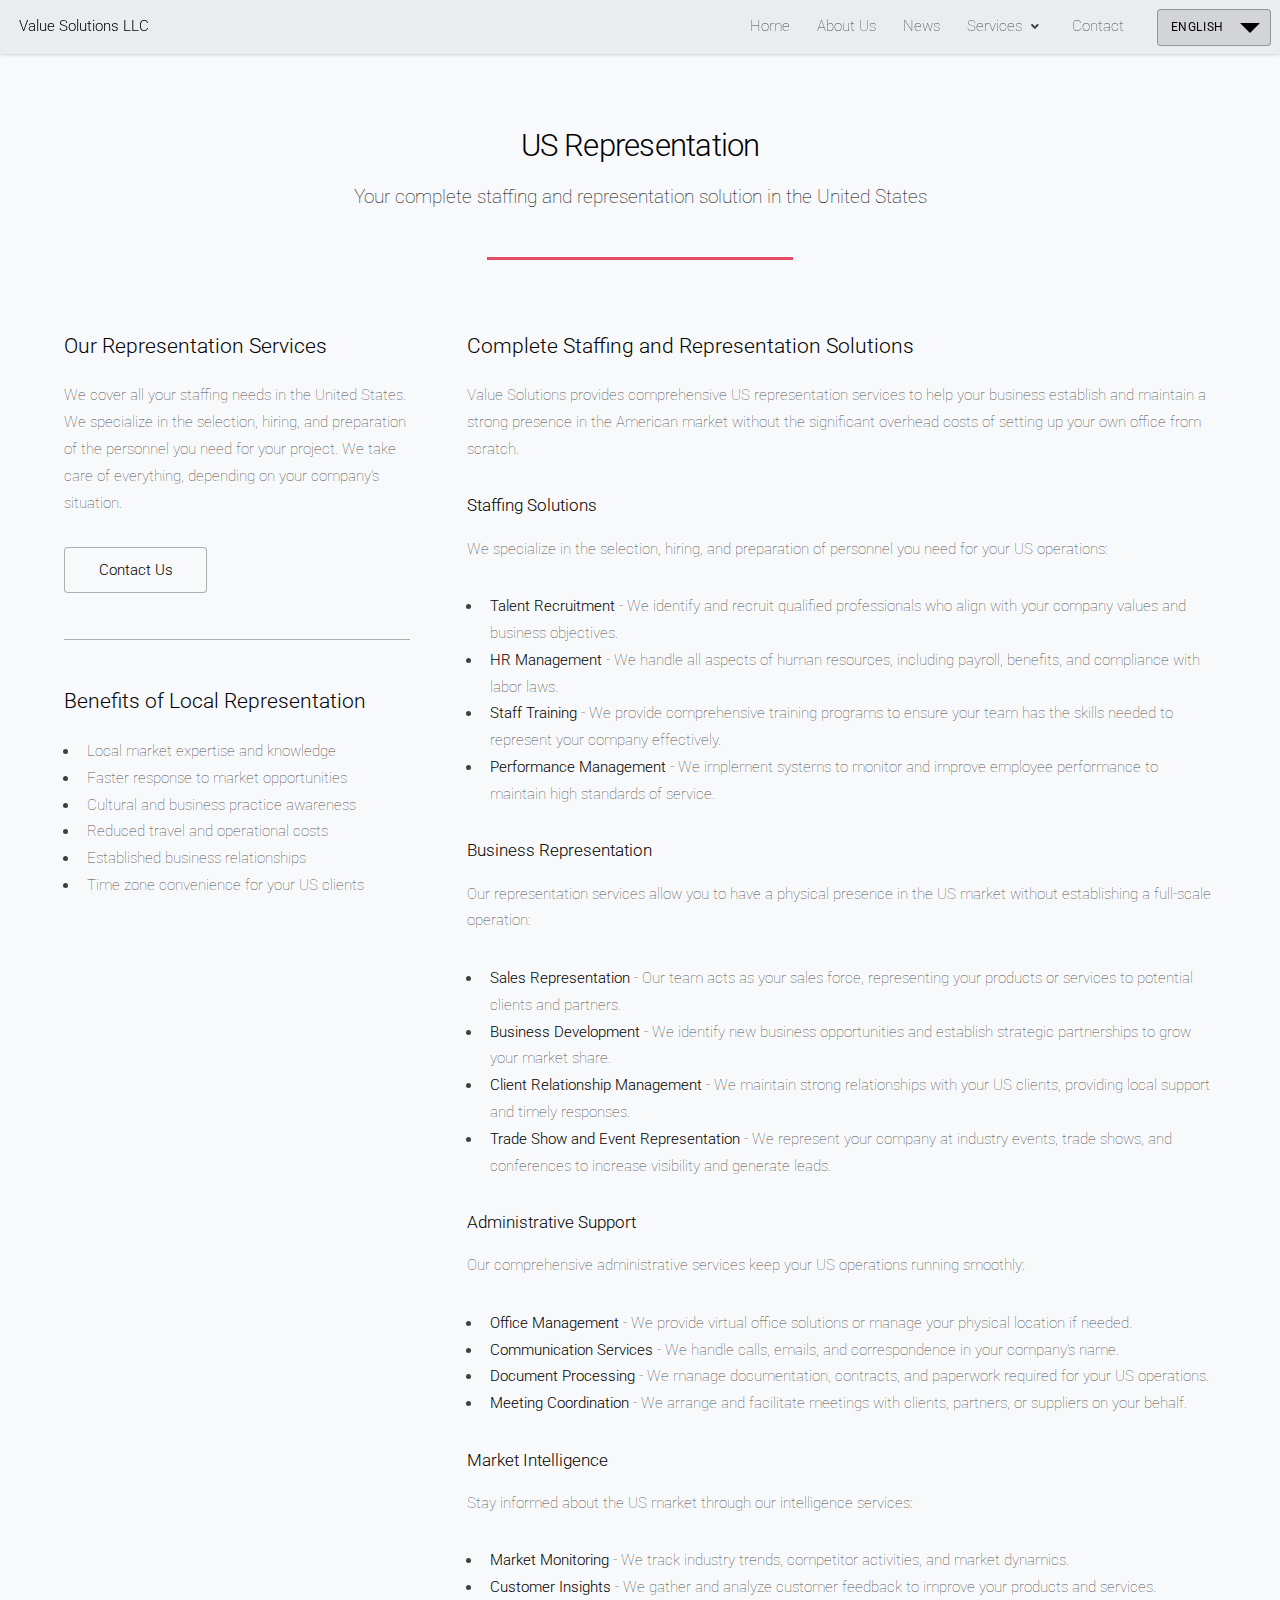
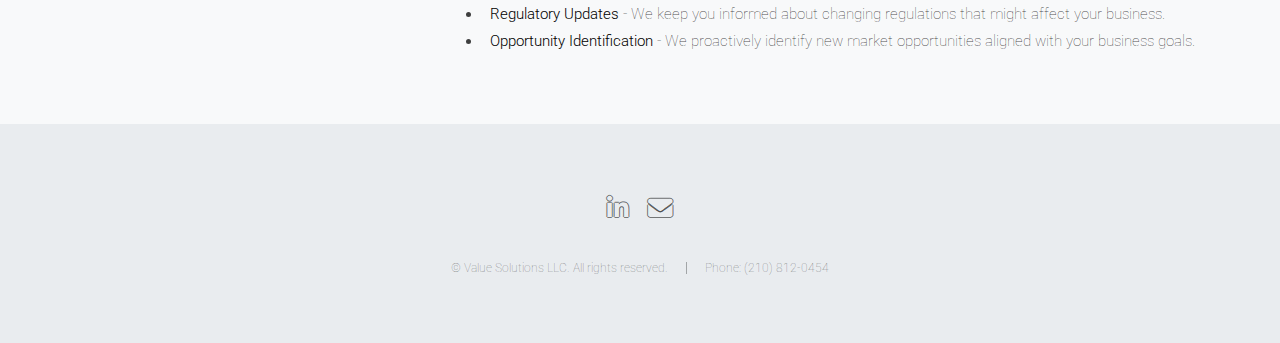
<file: representation.html>
<!DOCTYPE HTML>
<!--
	Value Solutions LLC - Bilingual Website
	Based on Landed by HTML5 UP (html5up.net | @ajlkn)
	Free for personal and commercial use under the CCA 3.0 license (html5up.net/license)
-->
<html>
	<head>
		<title>Value Solutions LLC - US Representation</title>
		<meta charset="utf-8" />
		<meta name="viewport" content="width=device-width, initial-scale=1, user-scalable=no" />
		<link rel="stylesheet" href="assets/css/main.css" />
		<noscript><link rel="stylesheet" href="assets/css/noscript.css" /></noscript>
	</head>
	<body class="is-preload">
		<div id="page-wrapper">

			<!-- Header -->
				<header id="header">
					<h1 id="logo"><a href="index.html">Value Solutions LLC</a></h1>
					<nav id="nav">
						<ul>
							<li><a href="index.html" class="lang-en">Home</a><a href="index.html" class="lang-es">Inicio</a></li>
							<li><a href="about-us.html" class="lang-en">About Us</a><a href="about-us.html" class="lang-es">Quiénes Somos</a></li>
							<li><a href="news.html" class="lang-en">News</a><a href="news.html" class="lang-es">Noticias</a></li>
							<li class="has-dropdown">
								<a href="#" class="lang-en">Services</a><a href="#" class="lang-es">Servicios</a>
								<ul>
									<li><a href="services.html" class="lang-en">Consulting Services</a><a href="services.html" class="lang-es">Servicios de Consultoría</a></li>
									<li><a href="market-entry.html" class="lang-en">Market Entry</a><a href="market-entry.html" class="lang-es">Apertura de Mercado</a></li>
									<li><a href="company-formation.html" class="lang-en">Company Formation</a><a href="company-formation.html" class="lang-es">Creación de Empresas</a></li>
									<li><a href="representation.html" class="lang-en active">US Representation</a><a href="representation.html" class="lang-es active">Representación en EUA</a></li>
									<li><a href="price-list.html" class="lang-en">Price List</a><a href="price-list.html" class="lang-es">Lista de Precios</a></li>
								</ul>
							</li>
							<li><a href="contact.html" class="lang-en">Contact</a><a href="contact.html" class="lang-es">Contacto</a></li>
							<!-- Language selector -->
							<li class="language-selector">
								<select id="language-select" class="language-select">
									<option value="en">English</option>
									<option value="es">Español</option>
								</select>
							</li>
						</ul>
					</nav>
				</header>

			<!-- Main -->
				<div id="main" class="wrapper style1">
					<div class="container">
						<!-- English Header -->
						<header class="major lang-en">
							<h2>US Representation</h2>
							<p>Your complete staffing and representation solution in the United States</p>
						</header>

						<!-- Spanish Header -->
						<header class="major lang-es">
							<h2>Representación en EUA</h2>
							<p>Tu solución completa de personal y representación en Estados Unidos</p>
						</header>

						<div class="row gtr-150">
							<div class="col-4 col-12-medium">

								<!-- Sidebar -->
									<section id="sidebar">
										<section>
											<!-- English Version -->
											<div class="lang-en">
												<h3>Our Representation Services</h3>
												<p>We cover all your staffing needs in the United States. We specialize in the selection, hiring, and preparation of the personnel you need for your project. We take care of everything, depending on your company's situation.</p>
												<footer>
													<ul class="actions">
														<li><a href="contact.html" class="button">Contact Us</a></li>
													</ul>
												</footer>
											</div>

											<!-- Spanish Version -->
											<div class="lang-es">
												<h3>Nuestros Servicios de Representación</h3>
												<p>Cubrimos todas tus necesidades de personal en Estados Unidos. Estamos especializados en la selección, contratación y preparación del personal que necesites para tu proyecto. Nos encargamos de todo, dependiendo de la situación de tu empresa.</p>
												<footer>
													<ul class="actions">
														<li><a href="contact.html" class="button">Contáctanos</a></li>
													</ul>
												</footer>
											</div>
										</section>
										<hr />
										<section>
											<!-- English Version -->
											<div class="lang-en">
												<h3>Benefits of Local Representation</h3>
												<ul>
													<li>Local market expertise and knowledge</li>
													<li>Faster response to market opportunities</li>
													<li>Cultural and business practice awareness</li>
													<li>Reduced travel and operational costs</li>
													<li>Established business relationships</li>
													<li>Time zone convenience for your US clients</li>
												</ul>
											</div>

											<!-- Spanish Version -->
											<div class="lang-es">
												<h3>Beneficios de la Representación Local</h3>
												<ul>
													<li>Experiencia y conocimiento del mercado local</li>
													<li>Respuesta más rápida a oportunidades de mercado</li>
													<li>Conocimiento de prácticas culturales y empresariales</li>
													<li>Reducción de costos operativos y de viaje</li>
													<li>Relaciones comerciales establecidas</li>
													<li>Conveniencia de zona horaria para tus clientes estadounidenses</li>
												</ul>
											</div>
										</section>
									</section>

							</div>
							<div class="col-8 col-12-medium imp-medium">

								<!-- Content -->
									<section id="content">
										<!-- English Version -->
										<div class="lang-en">
											<h3>Complete Staffing and Representation Solutions</h3>
											<p>Value Solutions provides comprehensive US representation services to help your business establish and maintain a strong presence in the American market without the significant overhead costs of setting up your own office from scratch.</p>
											
											<h4>Staffing Solutions</h4>
											<p>We specialize in the selection, hiring, and preparation of personnel you need for your US operations:</p>
											<ul>
												<li><strong>Talent Recruitment</strong> - We identify and recruit qualified professionals who align with your company values and business objectives.</li>
												<li><strong>HR Management</strong> - We handle all aspects of human resources, including payroll, benefits, and compliance with labor laws.</li>
												<li><strong>Staff Training</strong> - We provide comprehensive training programs to ensure your team has the skills needed to represent your company effectively.</li>
												<li><strong>Performance Management</strong> - We implement systems to monitor and improve employee performance to maintain high standards of service.</li>
											</ul>
											
											<h4>Business Representation</h4>
											<p>Our representation services allow you to have a physical presence in the US market without establishing a full-scale operation:</p>
											<ul>
												<li><strong>Sales Representation</strong> - Our team acts as your sales force, representing your products or services to potential clients and partners.</li>
												<li><strong>Business Development</strong> - We identify new business opportunities and establish strategic partnerships to grow your market share.</li>
												<li><strong>Client Relationship Management</strong> - We maintain strong relationships with your US clients, providing local support and timely responses.</li>
												<li><strong>Trade Show and Event Representation</strong> - We represent your company at industry events, trade shows, and conferences to increase visibility and generate leads.</li>
											</ul>
											
											<h4>Administrative Support</h4>
											<p>Our comprehensive administrative services keep your US operations running smoothly:</p>
											<ul>
												<li><strong>Office Management</strong> - We provide virtual office solutions or manage your physical location if needed.</li>
												<li><strong>Communication Services</strong> - We handle calls, emails, and correspondence in your company's name.</li>
												<li><strong>Document Processing</strong> - We manage documentation, contracts, and paperwork required for your US operations.</li>
												<li><strong>Meeting Coordination</strong> - We arrange and facilitate meetings with clients, partners, or suppliers on your behalf.</li>
											</ul>
											
											<h4>Market Intelligence</h4>
											<p>Stay informed about the US market through our intelligence services:</p>
											<ul>
												<li><strong>Market Monitoring</strong> - We track industry trends, competitor activities, and market dynamics.</li>
												<li><strong>Customer Insights</strong> - We gather and analyze customer feedback to improve your products and services.</li>
												<li><strong>Regulatory Updates</strong> - We keep you informed about changing regulations that might affect your business.</li>
												<li><strong>Opportunity Identification</strong> - We proactively identify new market opportunities aligned with your business goals.</li>
											</ul>
										</div>

										<!-- Spanish Version -->
										<div class="lang-es">
											<h3>Soluciones Completas de Personal y Representación</h3>
											<p>Value Solutions proporciona servicios integrales de representación en EE.UU. para ayudar a tu empresa a establecer y mantener una fuerte presencia en el mercado estadounidense sin los significativos costos generales de establecer tu propia oficina desde cero.</p>
											
											<h4>Soluciones de Personal</h4>
											<p>Nos especializamos en la selección, contratación y preparación del personal que necesitas para tus operaciones en EE.UU.:</p>
											<ul>
												<li><strong>Reclutamiento de Talento</strong> - Identificamos y reclutamos profesionales cualificados que se alinean con los valores de tu empresa y objetivos de negocio.</li>
												<li><strong>Gestión de RRHH</strong> - Manejamos todos los aspectos de recursos humanos, incluyendo nómina, beneficios y cumplimiento con leyes laborales.</li>
												<li><strong>Capacitación de Personal</strong> - Proporcionamos programas de formación integrales para asegurar que tu equipo tenga las habilidades necesarias para representar tu empresa eficazmente.</li>
												<li><strong>Gestión del Desempeño</strong> - Implementamos sistemas para monitorear y mejorar el rendimiento de los empleados para mantener altos estándares de servicio.</li>
											</ul>
											
											<h4>Representación Empresarial</h4>
											<p>Nuestros servicios de representación te permiten tener una presencia física en el mercado estadounidense sin establecer una operación a gran escala:</p>
											<ul>
												<li><strong>Representación de Ventas</strong> - Nuestro equipo actúa como tu fuerza de ventas, representando tus productos o servicios a posibles clientes y socios.</li>
												<li><strong>Desarrollo de Negocios</strong> - Identificamos nuevas oportunidades de negocio y establecemos alianzas estratégicas para hacer crecer tu cuota de mercado.</li>
												<li><strong>Gestión de Relaciones con Clientes</strong> - Mantenemos relaciones sólidas con tus clientes estadounidenses, proporcionando soporte local y respuestas oportunas.</li>
												<li><strong>Representación en Ferias y Eventos</strong> - Representamos a tu empresa en eventos de la industria, ferias comerciales y conferencias para aumentar la visibilidad y generar leads.</li>
											</ul>
											
											<h4>Soporte Administrativo</h4>
											<p>Nuestros servicios administrativos integrales mantienen tus operaciones en EE.UU. funcionando sin problemas:</p>
											<ul>
												<li><strong>Gestión de Oficina</strong> - Proporcionamos soluciones de oficina virtual o gestionamos tu ubicación física si es necesario.</li>
												<li><strong>Servicios de Comunicación</strong> - Manejamos llamadas, emails y correspondencia en nombre de tu empresa.</li>
												<li><strong>Procesamiento de Documentos</strong> - Gestionamos documentación, contratos y papeleo requerido para tus operaciones en EE.UU.</li>
												<li><strong>Coordinación de Reuniones</strong> - Organizamos y facilitamos reuniones con clientes, socios o proveedores en tu nombre.</li>
											</ul>
											
											<h4>Inteligencia de Mercado</h4>
											<p>Mantente informado sobre el mercado estadounidense a través de nuestros servicios de inteligencia:</p>
											<ul>
												<li><strong>Monitoreo de Mercado</strong> - Seguimos tendencias de la industria, actividades de competidores y dinámicas del mercado.</li>
												<li><strong>Información de Clientes</strong> - Recopilamos y analizamos comentarios de clientes para mejorar tus productos y servicios.</li>
												<li><strong>Actualizaciones Regulatorias</strong> - Te mantenemos informado sobre cambios regulatorios que podrían afectar a tu negocio.</li>
												<li><strong>Identificación de Oportunidades</strong> - Identificamos proactivamente nuevas oportunidades de mercado alineadas con tus objetivos comerciales.</li>
											</ul>
										</div>
									</section>

							</div>
						</div>
					</div>
				</div>

			<!-- Footer -->
				<footer id="footer">
					<ul class="icons">
						<li><a href="https://linkedin.com/in/carlos-perez-cirera-l/" class="icon brands alt fa-linkedin-in"><span class="label">LinkedIn</span></a></li>
						<li><a href="mailto:cpererezcirera@hotmail.com" class="icon solid alt fa-envelope"><span class="label">Email</span></a></li>
					</ul>
					<ul class="copyright">
						<li>&copy; Value Solutions LLC. All rights reserved.</li><li>Phone: (210) 812-0454</li>
					</ul>
				</footer>

		</div>

		<!-- Scripts -->
			<script src="assets/js/jquery.min.js"></script>
			<script src="assets/js/jquery.scrolly.min.js"></script>
			<script src="assets/js/jquery.dropotron.min.js"></script>
			<script src="assets/js/jquery.scrollex.min.js"></script>
			<script src="assets/js/browser.min.js"></script>
			<script src="assets/js/breakpoints.min.js"></script>
			<script src="assets/js/util.js"></script>
			<script src="assets/js/main.js"></script>
			<script src="assets/js/language.js"></script>
			<script src="assets/js/analytics.js"></script>

	</body>
</html>
</file>
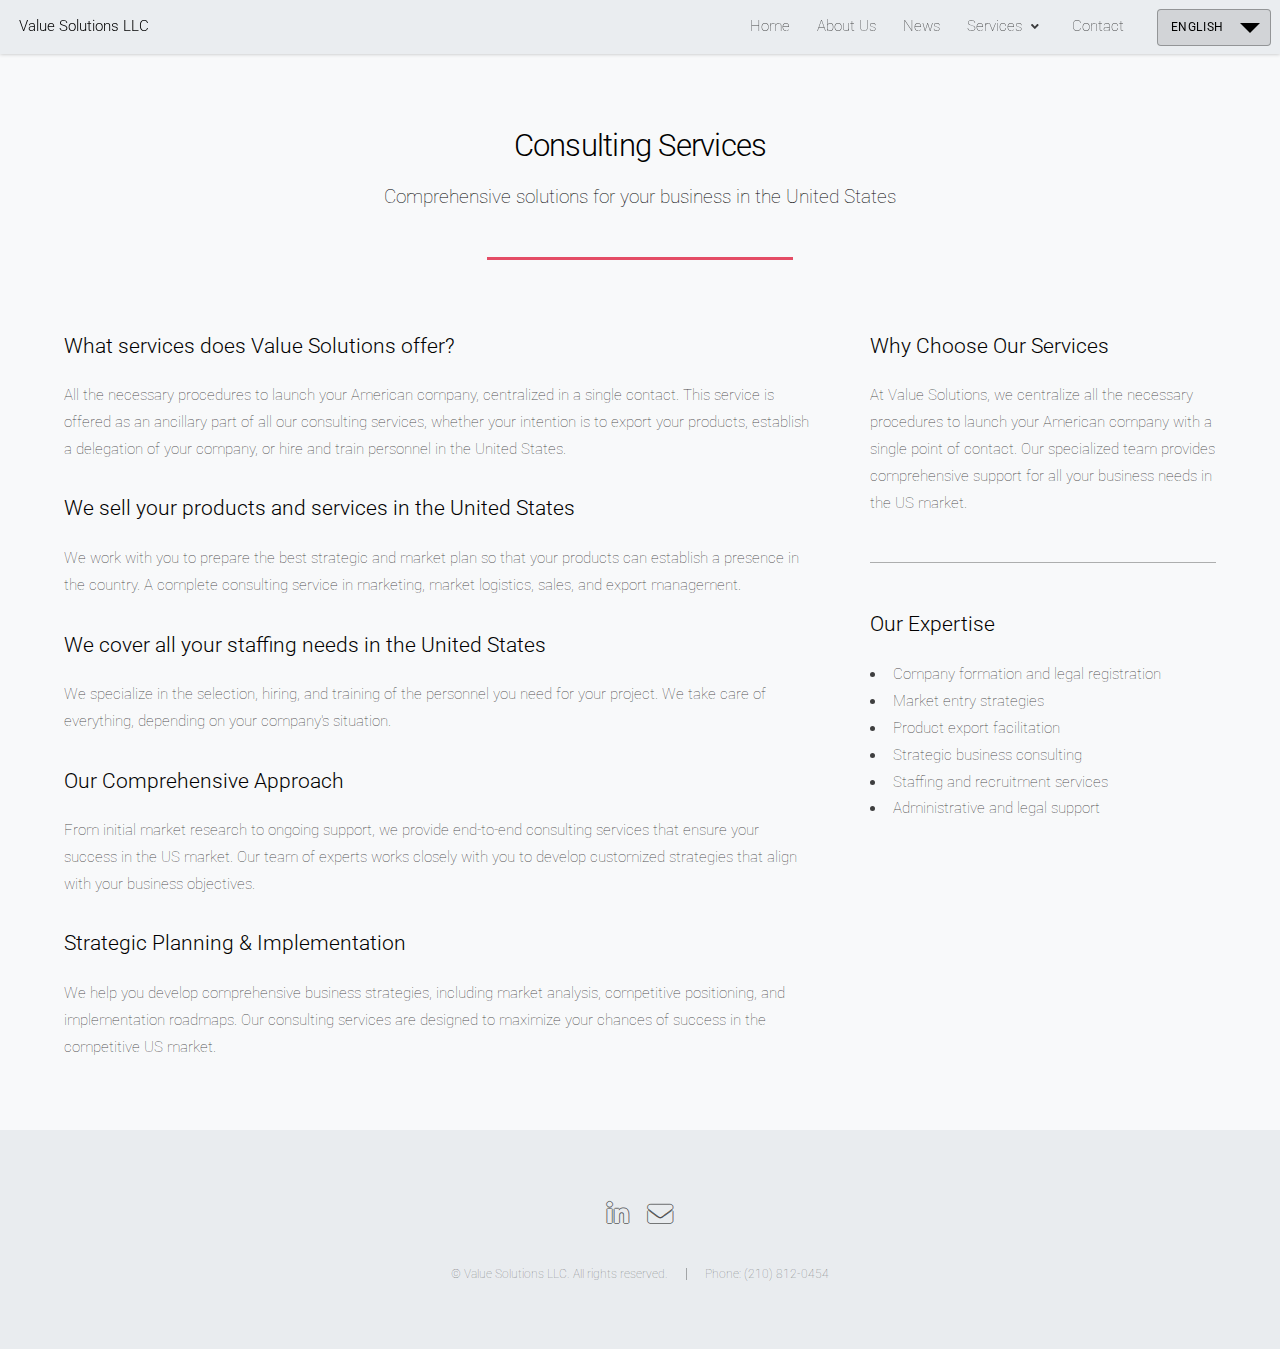
<file: services.html>
<!DOCTYPE HTML>
<!--
	Value Solutions LLC - Bilingual Website
	Based on Landed by HTML5 UP (html5up.net | @ajlkn)
	Free for personal and commercial use under the CCA 3.0 license (html5up.net/license)
-->
<html>
	<head>
		<title>Value Solutions LLC - Consulting Services</title>
		<meta charset="utf-8" />
		<meta name="viewport" content="width=device-width, initial-scale=1, user-scalable=no" />
		<link rel="stylesheet" href="assets/css/main.css" />
		<noscript><link rel="stylesheet" href="assets/css/noscript.css" /></noscript>
	</head>
	<body class="is-preload">
		<div id="page-wrapper">

			<!-- Header -->
				<header id="header">
					<h1 id="logo"><a href="index.html">Value Solutions LLC</a></h1>
					<nav id="nav">
						<ul>
							<li><a href="index.html" class="lang-en">Home</a><a href="index.html" class="lang-es">Inicio</a></li>
							<li><a href="about-us.html" class="lang-en">About Us</a><a href="about-us.html" class="lang-es">Quiénes Somos</a></li>
							<li><a href="news.html" class="lang-en">News</a><a href="news.html" class="lang-es">Noticias</a></li>
							<li class="has-dropdown">
								<a href="#" class="lang-en">Services</a><a href="#" class="lang-es">Servicios</a>
								<ul>
									<li><a href="services.html" class="lang-en active">Consulting Services</a><a href="services.html" class="lang-es active">Servicios de Consultoría</a></li>
									<li><a href="market-entry.html" class="lang-en">Market Entry</a><a href="market-entry.html" class="lang-es">Apertura de Mercado</a></li>
									<li><a href="company-formation.html" class="lang-en">Company Formation</a><a href="company-formation.html" class="lang-es">Creación de Empresas</a></li>
									<li><a href="representation.html" class="lang-en">US Representation</a><a href="representation.html" class="lang-es">Representación en EUA</a></li>
									<li><a href="price-list.html" class="lang-en">Price List</a><a href="price-list.html" class="lang-es">Lista de Precios</a></li>
								</ul>
							</li>
							<li><a href="contact.html" class="lang-en">Contact</a><a href="contact.html" class="lang-es">Contacto</a></li>
							<!-- Language selector -->
							<li class="language-selector">
								<select id="language-select" class="language-select">
									<option value="en">English</option>
									<option value="es">Español</option>
								</select>
							</li>
						</ul>
					</nav>
				</header>

			<!-- Main -->
				<div id="main" class="wrapper style1">
					<div class="container">
						<!-- English Header -->
						<header class="major lang-en">
							<h2>Consulting Services</h2>
							<p>Comprehensive solutions for your business in the United States</p>
						</header>

						<!-- Spanish Header -->
						<header class="major lang-es">
							<h2>Servicios de Consultoría</h2>
							<p>Soluciones integrales para tu empresa en Estados Unidos</p>
						</header>

						<div class="row gtr-150">
							<div class="col-8 col-12-medium">

								<!-- Content -->
									<section id="content">
										<!-- English Version -->
										<div class="lang-en">
											<h3>What services does Value Solutions offer?</h3>
											<p>All the necessary procedures to launch your American company, centralized in a single contact. This service is offered as an ancillary part of all our consulting services, whether your intention is to export your products, establish a delegation of your company, or hire and train personnel in the United States.</p>
											
											<h3>We sell your products and services in the United States</h3>
											<p>We work with you to prepare the best strategic and market plan so that your products can establish a presence in the country. A complete consulting service in marketing, market logistics, sales, and export management.</p>
											
											<h3>We cover all your staffing needs in the United States</h3>
											<p>We specialize in the selection, hiring, and training of the personnel you need for your project. We take care of everything, depending on your company's situation.</p>
											
											<h3>Our Comprehensive Approach</h3>
											<p>From initial market research to ongoing support, we provide end-to-end consulting services that ensure your success in the US market. Our team of experts works closely with you to develop customized strategies that align with your business objectives.</p>
											
											<h3>Strategic Planning & Implementation</h3>
											<p>We help you develop comprehensive business strategies, including market analysis, competitive positioning, and implementation roadmaps. Our consulting services are designed to maximize your chances of success in the competitive US market.</p>
										</div>

										<!-- Spanish Version -->
										<div class="lang-es">
											<h3>¿Cuáles son los Servicios de Value Solutions?</h3>
											<p>Todas las tramitaciones necesarias para poner en marcha tu empresa estadounidense, centralizadas en un solo contacto. Este servicio lo ofrecemos como parte accesoria de todos nuestros servicios de consultoría, ya sea tu intención exportar tus productos, establecer una delegación de tu compañía, o contratar y formar personal en los Estados Unidos.</p>
											
											<h3>Vende tus productos y servicios en los Estados Unidos</h3>
											<p>Preparamos contigo el mejor plan estratégico y de mercado para que tus productos puedan establecerse en el país. Un servicio completo de consultoría en marketing, logística de mercado, ventas y gestión de exportaciones.</p>
											
											<h3>Cubrimos todas tus necesidades de personal en Estados Unidos</h3>
											<p>Estamos especializados en la selección, contratación y preparación del personal que necesites para tu proyecto. Nos encargamos de todo, dependiendo de la situación de tu empresa.</p>
											
											<h3>Nuestro Enfoque Integral</h3>
											<p>Desde la investigación inicial del mercado hasta el soporte continuo, proporcionamos servicios de consultoría de principio a fin que aseguran tu éxito en el mercado estadounidense. Nuestro equipo de expertos trabaja de cerca contigo para desarrollar estrategias personalizadas que se alineen con tus objetivos empresariales.</p>
											
											<h3>Planificación Estratégica e Implementación</h3>
											<p>Te ayudamos a desarrollar estrategias empresariales integrales, incluyendo análisis de mercado, posicionamiento competitivo y hojas de ruta de implementación. Nuestros servicios de consultoría están diseñados para maximizar tus posibilidades de éxito en el competitivo mercado estadounidense.</p>
										</div>
									</section>

							</div>
							<div class="col-4 col-12-medium">

								<!-- Sidebar -->
									<section id="sidebar">
										<section>
											<!-- English Version -->
											<div class="lang-en">
												<h3>Why Choose Our Services</h3>
												<p>At Value Solutions, we centralize all the necessary procedures to launch your American company with a single point of contact. Our specialized team provides comprehensive support for all your business needs in the US market.</p>
											</div>

											<!-- Spanish Version -->
											<div class="lang-es">
												<h3>Por Qué Elegir Nuestros Servicios</h3>
												<p>En Value Solutions, centralizamos todas las tramitaciones necesarias para poner en marcha tu empresa estadounidense en un solo contacto. Nuestro equipo especializado proporciona apoyo integral para todas tus necesidades empresariales en el mercado estadounidense.</p>
											</div>
										</section>
										<hr />
										<section>
											<!-- English Version -->
											<div class="lang-en">
												<h3>Our Expertise</h3>
												<ul>
													<li>Company formation and legal registration</li>
													<li>Market entry strategies</li>
													<li>Product export facilitation</li>
													<li>Strategic business consulting</li>
													<li>Staffing and recruitment services</li>
													<li>Administrative and legal support</li>
												</ul>
											</div>

											<!-- Spanish Version -->
											<div class="lang-es">
												<h3>Nuestra Experiencia</h3>
												<ul>
													<li>Formación de empresas y registro legal</li>
													<li>Estrategias de entrada al mercado</li>
													<li>Facilitación de exportación de productos</li>
													<li>Consultoría empresarial estratégica</li>
													<li>Servicios de personal y reclutamiento</li>
													<li>Soporte administrativo y legal</li>
												</ul>
											</div>
										</section>
									</section>

							</div>
						</div>
					</div>
				</div>

			<!-- Footer -->
				<footer id="footer">
					<ul class="icons">
						<li><a href="https://linkedin.com/in/carlos-perez-cirera-l/" class="icon brands alt fa-linkedin-in"><span class="label">LinkedIn</span></a></li>
						<li><a href="mailto:cpererezcirera@hotmail.com" class="icon solid alt fa-envelope"><span class="label">Email</span></a></li>
					</ul>
					<ul class="copyright">
						<li>&copy; Value Solutions LLC. All rights reserved.</li><li>Phone: (210) 812-0454</li>
					</ul>
				</footer>

		</div>

		<!-- Scripts -->
			<script src="assets/js/jquery.min.js"></script>
			<script src="assets/js/jquery.scrolly.min.js"></script>
			<script src="assets/js/jquery.dropotron.min.js"></script>
			<script src="assets/js/jquery.scrollex.min.js"></script>
			<script src="assets/js/browser.min.js"></script>
			<script src="assets/js/breakpoints.min.js"></script>
			<script src="assets/js/util.js"></script>
			<script src="assets/js/main.js"></script>
			<script src="assets/js/language.js"></script>
			<script src="assets/js/analytics.js"></script>

	</body>
</html>
</file>
<file: assets/css/noscript.css>
/*
	Landed by HTML5 UP
	html5up.net | @ajlkn
	Free for personal and commercial use under the CCA 3.0 license (html5up.net/license)
*/

/* Loader */

	body.landing.is-preload:before {
		display: none;
	}

	body.landing.is-preload:after {
		display: none;
	}
</file>
<file: assets/css/main.css>
@import url("fontawesome-all.min.css");
@import url("https://fonts.googleapis.com/css?family=Roboto:100,300,100italic,300italic");

/*
	Landed by HTML5 UP
	html5up.net | @ajlkn
	Free for personal and commercial use under the CCA 3.0 license (html5up.net/license)
*/

html, body, div, span, applet, object,
iframe, h1, h2, h3, h4, h5, h6, p, blockquote,
pre, a, abbr, acronym, address, big, cite,
code, del, dfn, em, img, ins, kbd, q, s, samp,
small, strike, strong, sub, sup, tt, var, b,
u, i, center, dl, dt, dd, ol, ul, li, fieldset,
form, label, legend, table, caption, tbody,
tfoot, thead, tr, th, td, article, aside,
canvas, details, embed, figure, figcaption,
footer, header, hgroup, menu, nav, output, ruby,
section, summary, time, mark, audio, video {
	margin: 0;
	padding: 0;
	border: 0;
	font-size: 100%;
	font: inherit;
	vertical-align: baseline;}

article, aside, details, figcaption, figure,
footer, header, hgroup, menu, nav, section {
	display: block;}

body {
	line-height: 1;
}

ol, ul {
	list-style: none;
}

blockquote, q {
	quotes: none;
}

	blockquote:before, blockquote:after, q:before, q:after {
		content: '';
		content: none;
	}

table {
	border-collapse: collapse;
	border-spacing: 0;
}

body {
	-webkit-text-size-adjust: none;
}

mark {
	background-color: transparent;
	color: inherit;
}

input::-moz-focus-inner {
	border: 0;
	padding: 0;
}

input, select, textarea {
	-moz-appearance: none;
	-webkit-appearance: none;
	-ms-appearance: none;
	appearance: none;
}

/* Basic */

	html {
		box-sizing: border-box;
	}

	*, *:before, *:after {
		box-sizing: inherit;
	}

	html, body {
		background: #f8f9fa;
	}

	body.is-preload *, body.is-preload *:before, body.is-preload *:after {
		-moz-animation: none !important;
		-webkit-animation: none !important;
		-ms-animation: none !important;
		animation: none !important;
		-moz-transition: none !important;
		-webkit-transition: none !important;
		-ms-transition: none !important;
		transition: none !important;
	}

	body, input, select, textarea {
		color: rgba(0, 0, 0, 0.75);
		font-family: "Roboto", Helvetica, sans-serif;
		font-size: 15pt;
		font-weight: 100;
		line-height: 1.75em;
	}

	a {
		-moz-transition: border-color 0.2s ease-in-out, color 0.2s ease-in-out;
		-webkit-transition: border-color 0.2s ease-in-out, color 0.2s ease-in-out;
		-ms-transition: border-color 0.2s ease-in-out, color 0.2s ease-in-out;
		transition: border-color 0.2s ease-in-out, color 0.2s ease-in-out;
		border-bottom: dotted 1px;
		color: #e44c65;
		text-decoration: none;
	}

		a:hover {
			color: #e44c65 !important;
			border-bottom-color: transparent;
		}

	strong, b {
		color: #000000;
		font-weight: 300;
	}

	em, i {
		font-style: italic;
	}

	p {
		margin: 0 0 2em 0;
	}

	h1, h2, h3, h4, h5, h6 {
		color: #000000;
		font-weight: 300;
		line-height: 1em;
		margin: 0 0 1em 0;
	}

		h1 a, h2 a, h3 a, h4 a, h5 a, h6 a {
			color: inherit;
			border: 0;
		}

	h2 {
		font-size: 2em;
		line-height: 1.5em;
		letter-spacing: -0.025em;
	}

	h3 {
		font-size: 1.35em;
		line-height: 1.5em;
	}

	h4 {
		font-size: 1.1em;
		line-height: 1.5em;
	}

	h5 {
		font-size: 0.9em;
		line-height: 1.5em;
	}

	h6 {
		font-size: 0.7em;
		line-height: 1.5em;
	}

	sub {
		font-size: 0.8em;
		position: relative;
		top: 0.5em;
	}

	sup {
		font-size: 0.8em;
		position: relative;
		top: -0.5em;
	}

	hr {
		border: 0;
		border-bottom: solid 1px rgba(0, 0, 0, 0.3);
		margin: 3em 0;
	}

		hr.major {
			margin: 4em 0;
		}

	blockquote {
		border-left: solid 4px rgba(0, 0, 0, 0.3);
		font-style: italic;
		margin: 0 0 2em 0;
		padding: 0.5em 0 0.5em 2em;
	}

	code {
		background: rgba(0, 0, 0, 0.075);
		border-radius: 4px;
		font-family: "Courier New", monospace;
		font-size: 0.9em;
		margin: 0 0.25em;
		padding: 0.25em 0.65em;
	}

	pre {
		-webkit-overflow-scrolling: touch;
		font-family: "Courier New", monospace;
		font-size: 0.9em;
		margin: 0 0 2em 0;
	}

		pre code {
			display: block;
			line-height: 1.75em;
			padding: 1em 1.5em;
			overflow-x: auto;
		}

	.align-left {
		text-align: left;
	}

	.align-center {
		text-align: center;
	}

	.align-right {
		text-align: right;
	}

/* Loader */

	@-moz-keyframes spinner-show {
		0% {
			opacity: 0;
		}

		100% {
			opacity: 1;
		}
	}

	@-webkit-keyframes spinner-show {
		0% {
			opacity: 0;
		}

		100% {
			opacity: 1;
		}
	}

	@-ms-keyframes spinner-show {
		0% {
			opacity: 0;
		}

		100% {
			opacity: 1;
		}
	}

	@keyframes spinner-show {
		0% {
			opacity: 0;
		}

		100% {
			opacity: 1;
		}
	}

	@-moz-keyframes spinner-hide {
		0% {
			color: rgba(0, 0, 0, 0.15);
			z-index: 100001;
			-moz-transform: scale(1) rotate(0deg);
			-webkit-transform: scale(1) rotate(0deg);
			-ms-transform: scale(1) rotate(0deg);
			transform: scale(1) rotate(0deg);
		}

		99% {
			color: #f8f9fa;
			z-index: 100001;
			-moz-transform: scale(0.5) rotate(360deg);
			-webkit-transform: scale(0.5) rotate(360deg);
			-ms-transform: scale(0.5) rotate(360deg);
			transform: scale(0.5) rotate(360deg);
		}

		100% {
			color: #f8f9fa;
			z-index: -1;
			-moz-transform: scale(0.5) rotate(360deg);
			-webkit-transform: scale(0.5) rotate(360deg);
			-ms-transform: scale(0.5) rotate(360deg);
			transform: scale(0.5) rotate(360deg);
		}
	}

	@-webkit-keyframes spinner-hide {
		0% {
			color: rgba(0, 0, 0, 0.15);
			z-index: 100001;
			-moz-transform: scale(1) rotate(0deg);
			-webkit-transform: scale(1) rotate(0deg);
			-ms-transform: scale(1) rotate(0deg);
			transform: scale(1) rotate(0deg);
		}

		99% {
			color: #f8f9fa;
			z-index: 100001;
			-moz-transform: scale(0.5) rotate(360deg);
			-webkit-transform: scale(0.5) rotate(360deg);
			-ms-transform: scale(0.5) rotate(360deg);
			transform: scale(0.5) rotate(360deg);
		}

		100% {
			color: #f8f9fa;
			z-index: -1;
			-moz-transform: scale(0.5) rotate(360deg);
			-webkit-transform: scale(0.5) rotate(360deg);
			-ms-transform: scale(0.5) rotate(360deg);
			transform: scale(0.5) rotate(360deg);
		}
	}

	@-ms-keyframes spinner-hide {
		0% {
			color: rgba(0, 0, 0, 0.15);
			z-index: 100001;
			-moz-transform: scale(1) rotate(0deg);
			-webkit-transform: scale(1) rotate(0deg);
			-ms-transform: scale(1) rotate(0deg);
			transform: scale(1) rotate(0deg);
		}

		99% {
			color: #f8f9fa;
			z-index: 100001;
			-moz-transform: scale(0.5) rotate(360deg);
			-webkit-transform: scale(0.5) rotate(360deg);
			-ms-transform: scale(0.5) rotate(360deg);
			transform: scale(0.5) rotate(360deg);
		}

		100% {
			color: #f8f9fa;
			z-index: -1;
			-moz-transform: scale(0.5) rotate(360deg);
			-webkit-transform: scale(0.5) rotate(360deg);
			-ms-transform: scale(0.5) rotate(360deg);
			transform: scale(0.5) rotate(360deg);
		}
	}

	@keyframes spinner-hide {
		0% {
			color: rgba(0, 0, 0, 0.15);
			z-index: 100001;
			-moz-transform: scale(1) rotate(0deg);
			-webkit-transform: scale(1) rotate(0deg);
			-ms-transform: scale(1) rotate(0deg);
			transform: scale(1) rotate(0deg);
		}

		99% {
			color: #f8f9fa;
			z-index: 100001;
			-moz-transform: scale(0.5) rotate(360deg);
			-webkit-transform: scale(0.5) rotate(360deg);
			-ms-transform: scale(0.5) rotate(360deg);
			transform: scale(0.5) rotate(360deg);
		}

		100% {
			color: #f8f9fa;
			z-index: -1;
			-moz-transform: scale(0.5) rotate(360deg);
			-webkit-transform: scale(0.5) rotate(360deg);
			-ms-transform: scale(0.5) rotate(360deg);
			transform: scale(0.5) rotate(360deg);
		}
	}

	@-moz-keyframes spinner-rotate {
		0% {
			-moz-transform: scale(1) rotate(0deg);
			-webkit-transform: scale(1) rotate(0deg);
			-ms-transform: scale(1) rotate(0deg);
			transform: scale(1) rotate(0deg);
		}

		100% {
			-moz-transform: scale(1) rotate(360deg);
			-webkit-transform: scale(1) rotate(360deg);
			-ms-transform: scale(1) rotate(360deg);
			transform: scale(1) rotate(360deg);
		}
	}

	@-webkit-keyframes spinner-rotate {
		0% {
			-moz-transform: scale(1) rotate(0deg);
			-webkit-transform: scale(1) rotate(0deg);
			-ms-transform: scale(1) rotate(0deg);
			transform: scale(1) rotate(0deg);
		}

		100% {
			-moz-transform: scale(1) rotate(360deg);
			-webkit-transform: scale(1) rotate(360deg);
			-ms-transform: scale(1) rotate(360deg);
			transform: scale(1) rotate(360deg);
		}
	}

	@-ms-keyframes spinner-rotate {
		0% {
			-moz-transform: scale(1) rotate(0deg);
			-webkit-transform: scale(1) rotate(0deg);
			-ms-transform: scale(1) rotate(0deg);
			transform: scale(1) rotate(0deg);
		}

		100% {
			-moz-transform: scale(1) rotate(360deg);
			-webkit-transform: scale(1) rotate(360deg);
			-ms-transform: scale(1) rotate(360deg);
			transform: scale(1) rotate(360deg);
		}
	}

	@keyframes spinner-rotate {
		0% {
			-moz-transform: scale(1) rotate(0deg);
			-webkit-transform: scale(1) rotate(0deg);
			-ms-transform: scale(1) rotate(0deg);
			transform: scale(1) rotate(0deg);
		}

		100% {
			-moz-transform: scale(1) rotate(360deg);
			-webkit-transform: scale(1) rotate(360deg);
			-ms-transform: scale(1) rotate(360deg);
			transform: scale(1) rotate(360deg);
		}
	}

	@-moz-keyframes overlay-hide {
		0% {
			opacity: 1;
			z-index: 100000;
		}

		15% {
			opacity: 1;
			z-index: 100000;
		}

		99% {
			opacity: 0;
			z-index: 100000;
		}

		100% {
			opacity: 0;
			z-index: -1;
		}
	}

	@-webkit-keyframes overlay-hide {
		0% {
			opacity: 1;
			z-index: 100000;
		}

		15% {
			opacity: 1;
			z-index: 100000;
		}

		99% {
			opacity: 0;
			z-index: 100000;
		}

		100% {
			opacity: 0;
			z-index: -1;
		}
	}

	@-ms-keyframes overlay-hide {
		0% {
			opacity: 1;
			z-index: 100000;
		}

		15% {
			opacity: 1;
			z-index: 100000;
		}

		99% {
			opacity: 0;
			z-index: 100000;
		}

		100% {
			opacity: 0;
			z-index: -1;
		}
	}

	@keyframes overlay-hide {
		0% {
			opacity: 1;
			z-index: 100000;
		}

		15% {
			opacity: 1;
			z-index: 100000;
		}

		99% {
			opacity: 0;
			z-index: 100000;
		}

		100% {
			opacity: 0;
			z-index: -1;
		}
	}

	body.landing {
		text-decoration: none;
	}

		body.landing:before {
			-moz-osx-font-smoothing: grayscale;
			-webkit-font-smoothing: antialiased;
			display: inline-block;
			font-style: normal;
			font-variant: normal;
			text-rendering: auto;
			line-height: 1;
			text-transform: none !important;
			font-family: 'Font Awesome 5 Free';
			font-weight: 900;
		}

		body.landing:before {
			-moz-animation: spinner-show 1.5s 1 0.25s ease forwards, spinner-hide 0.25s ease-in-out forwards !important;
			-webkit-animation: spinner-show 1.5s 1 0.25s ease forwards, spinner-hide 0.25s ease-in-out forwards !important;
			-ms-animation: spinner-show 1.5s 1 0.25s ease forwards, spinner-hide 0.25s ease-in-out forwards !important;
			animation: spinner-show 1.5s 1 0.25s ease forwards, spinner-hide 0.25s ease-in-out forwards !important;
			-moz-transform-origin: 50% 50%;
			-webkit-transform-origin: 50% 50%;
			-ms-transform-origin: 50% 50%;
			transform-origin: 50% 50%;
			color: rgba(0, 0, 0, 0.15);
			content: '\f1ce';
			cursor: default;
			display: block;
			font-size: 2em;
			height: 2em;
			left: 50%;
			line-height: 2em;
			margin: -1em 0 0 -1em;
			opacity: 0;
			position: fixed;
			text-align: center;
			top: 50%;
			width: 2em;
			z-index: -1;
		}

		body.landing:after {
			-moz-animation: overlay-hide 1.5s ease-in forwards !important;
			-webkit-animation: overlay-hide 1.5s ease-in forwards !important;
			-ms-animation: overlay-hide 1.5s ease-in forwards !important;
			animation: overlay-hide 1.5s ease-in forwards !important;
			background: #f8f9fa;
			content: '';
			display: block;
			height: 100%;
			left: 0;
			opacity: 0;
			position: fixed;
			top: 0;
			width: 100%;
			z-index: -1;
		}

		body.landing.is-preload:before {
			-moz-animation: spinner-show 1.5s 1 0.25s ease forwards, spinner-rotate 0.75s infinite linear !important;
			-webkit-animation: spinner-show 1.5s 1 0.25s ease forwards, spinner-rotate 0.75s infinite linear !important;
			-ms-animation: spinner-show 1.5s 1 0.25s ease forwards, spinner-rotate 0.75s infinite linear !important;
			animation: spinner-show 1.5s 1 0.25s ease forwards, spinner-rotate 0.75s infinite linear !important;
			z-index: 100001;
		}

		body.landing.is-preload:after {
			-moz-animation: none !important;
			-webkit-animation: none !important;
			-ms-animation: none !important;
			animation: none !important;
			opacity: 1;
			z-index: 100000;
		}

	@media (-webkit-min-device-pixel-ratio: 2) {

		body.landing:before {
			line-height: 2.025em;
		}

	}

/* Container */

	.container {
		margin: 0 auto;
		max-width: calc(100% - 4em);
		width: 70em;
	}

		.container.xsmall {
			width: 17.5em;
		}

		.container.small {
			width: 35em;
		}

		.container.medium {
			width: 52.5em;
		}

		.container.large {
			width: 87.5em;
		}

		.container.xlarge {
			width: 105em;
		}

		.container.max {
			width: 100%;
		}

		@media screen and (max-width: 1280px) {

			.container {
				width: 90%;
				max-width: 100%;
			}

		}

		@media screen and (max-width: 980px) {

			.container {
				width: 100% !important;
			}

		}

/* Row */

	.row {
		display: flex;
		flex-wrap: wrap;
		box-sizing: border-box;
		align-items: stretch;
	}

		.row > * {
			box-sizing: border-box;
		}

		.row.gtr-uniform > * > :last-child {
			margin-bottom: 0;
		}

		.row.aln-left {
			justify-content: flex-start;
		}

		.row.aln-center {
			justify-content: center;
		}

		.row.aln-right {
			justify-content: flex-end;
		}

		.row.aln-top {
			align-items: flex-start;
		}

		.row.aln-middle {
			align-items: center;
		}

		.row.aln-bottom {
			align-items: flex-end;
		}

		.row > .imp {
			order: -1;
		}

		.row > .col-1 {
			width: 8.33333%;
		}

		.row > .off-1 {
			margin-left: 8.33333%;
		}

		.row > .col-2 {
			width: 16.66667%;
		}

		.row > .off-2 {
			margin-left: 16.66667%;
		}

		.row > .col-3 {
			width: 25%;
		}

		.row > .off-3 {
			margin-left: 25%;
		}

		.row > .col-4 {
			width: 33.33333%;
		}

		.row > .off-4 {
			margin-left: 33.33333%;
		}

		.row > .col-5 {
			width: 41.66667%;
		}

		.row > .off-5 {
			margin-left: 41.66667%;
		}

		.row > .col-6 {
			width: 50%;
		}

		.row > .off-6 {
			margin-left: 50%;
		}

		.row > .col-7 {
			width: 58.33333%;
		}

		.row > .off-7 {
			margin-left: 58.33333%;
		}

		.row > .col-8 {
			width: 66.66667%;
		}

		.row > .off-8 {
			margin-left: 66.66667%;
		}

		.row > .col-9 {
			width: 75%;
		}

		.row > .off-9 {
			margin-left: 75%;
		}

		.row > .col-10 {
			width: 83.33333%;
		}

		.row > .off-10 {
			margin-left: 83.33333%;
		}

		.row > .col-11 {
			width: 91.66667%;
		}

		.row > .off-11 {
			margin-left: 91.66667%;
		}

		.row > .col-12 {
			width: 100%;
		}

		.row > .off-12 {
			margin-left: 100%;
		}

		.row.gtr-0 {
			margin-top: 0;
			margin-left: 0em;
		}

			.row.gtr-0 > * {
				padding: 0 0 0 0em;
			}

			.row.gtr-0.gtr-uniform {
				margin-top: 0em;
			}

				.row.gtr-0.gtr-uniform > * {
					padding-top: 0em;
				}

		.row.gtr-25 {
			margin-top: 0;
			margin-left: -0.625em;
		}

			.row.gtr-25 > * {
				padding: 0 0 0 0.625em;
			}

			.row.gtr-25.gtr-uniform {
				margin-top: -0.625em;
			}

				.row.gtr-25.gtr-uniform > * {
					padding-top: 0.625em;
				}

		.row.gtr-50 {
			margin-top: 0;
			margin-left: -1.25em;
		}

			.row.gtr-50 > * {
				padding: 0 0 0 1.25em;
			}

			.row.gtr-50.gtr-uniform {
				margin-top: -1.25em;
			}

				.row.gtr-50.gtr-uniform > * {
					padding-top: 1.25em;
				}

		.row {
			margin-top: 0;
			margin-left: -2.5em;
		}

			.row > * {
				padding: 0 0 0 2.5em;
			}

			.row.gtr-uniform {
				margin-top: -2.5em;
			}

				.row.gtr-uniform > * {
					padding-top: 2.5em;
				}

		.row.gtr-150 {
			margin-top: 0;
			margin-left: -3.75em;
		}

			.row.gtr-150 > * {
				padding: 0 0 0 3.75em;
			}

			.row.gtr-150.gtr-uniform {
				margin-top: -3.75em;
			}

				.row.gtr-150.gtr-uniform > * {
					padding-top: 3.75em;
				}

		.row.gtr-200 {
			margin-top: 0;
			margin-left: -5em;
		}

			.row.gtr-200 > * {
				padding: 0 0 0 5em;
			}

			.row.gtr-200.gtr-uniform {
				margin-top: -5em;
			}

				.row.gtr-200.gtr-uniform > * {
					padding-top: 5em;
				}

		@media screen and (max-width: 1680px) {

			.row {
				display: flex;
				flex-wrap: wrap;
				box-sizing: border-box;
				align-items: stretch;
			}

				.row > * {
					box-sizing: border-box;
				}

				.row.gtr-uniform > * > :last-child {
					margin-bottom: 0;
				}

				.row.aln-left {
					justify-content: flex-start;
				}

				.row.aln-center {
					justify-content: center;
				}

				.row.aln-right {
					justify-content: flex-end;
				}

				.row.aln-top {
					align-items: flex-start;
				}

				.row.aln-middle {
					align-items: center;
				}

				.row.aln-bottom {
					align-items: flex-end;
				}

				.row > .imp-xlarge {
					order: -1;
				}

				.row > .col-1-xlarge {
					width: 8.33333%;
				}

				.row > .off-1-xlarge {
					margin-left: 8.33333%;
				}

				.row > .col-2-xlarge {
					width: 16.66667%;
				}

				.row > .off-2-xlarge {
					margin-left: 16.66667%;
				}

				.row > .col-3-xlarge {
					width: 25%;
				}

				.row > .off-3-xlarge {
					margin-left: 25%;
				}

				.row > .col-4-xlarge {
					width: 33.33333%;
				}

				.row > .off-4-xlarge {
					margin-left: 33.33333%;
				}

				.row > .col-5-xlarge {
					width: 41.66667%;
				}

				.row > .off-5-xlarge {
					margin-left: 41.66667%;
				}

				.row > .col-6-xlarge {
					width: 50%;
				}

				.row > .off-6-xlarge {
					margin-left: 50%;
				}

				.row > .col-7-xlarge {
					width: 58.33333%;
				}

				.row > .off-7-xlarge {
					margin-left: 58.33333%;
				}

				.row > .col-8-xlarge {
					width: 66.66667%;
				}

				.row > .off-8-xlarge {
					margin-left: 66.66667%;
				}

				.row > .col-9-xlarge {
					width: 75%;
				}

				.row > .off-9-xlarge {
					margin-left: 75%;
				}

				.row > .col-10-xlarge {
					width: 83.33333%;
				}

				.row > .off-10-xlarge {
					margin-left: 83.33333%;
				}

				.row > .col-11-xlarge {
					width: 91.66667%;
				}

				.row > .off-11-xlarge {
					margin-left: 91.66667%;
				}

				.row > .col-12-xlarge {
					width: 100%;
				}

				.row > .off-12-xlarge {
					margin-left: 100%;
				}

				.row.gtr-0 {
					margin-top: 0;
					margin-left: 0em;
				}

					.row.gtr-0 > * {
						padding: 0 0 0 0em;
					}

					.row.gtr-0.gtr-uniform {
						margin-top: 0em;
					}

						.row.gtr-0.gtr-uniform > * {
							padding-top: 0em;
						}

				.row.gtr-25 {
					margin-top: 0;
					margin-left: -0.625em;
				}

					.row.gtr-25 > * {
						padding: 0 0 0 0.625em;
					}

					.row.gtr-25.gtr-uniform {
						margin-top: -0.625em;
					}

						.row.gtr-25.gtr-uniform > * {
							padding-top: 0.625em;
						}

				.row.gtr-50 {
					margin-top: 0;
					margin-left: -1.25em;
				}

					.row.gtr-50 > * {
						padding: 0 0 0 1.25em;
					}

					.row.gtr-50.gtr-uniform {
						margin-top: -1.25em;
					}

						.row.gtr-50.gtr-uniform > * {
							padding-top: 1.25em;
						}

				.row {
					margin-top: 0;
					margin-left: -2.5em;
				}

					.row > * {
						padding: 0 0 0 2.5em;
					}

					.row.gtr-uniform {
						margin-top: -2.5em;
					}

						.row.gtr-uniform > * {
							padding-top: 2.5em;
						}

				.row.gtr-150 {
					margin-top: 0;
					margin-left: -3.75em;
				}

					.row.gtr-150 > * {
						padding: 0 0 0 3.75em;
					}

					.row.gtr-150.gtr-uniform {
						margin-top: -3.75em;
					}

						.row.gtr-150.gtr-uniform > * {
							padding-top: 3.75em;
						}

				.row.gtr-200 {
					margin-top: 0;
					margin-left: -5em;
				}

					.row.gtr-200 > * {
						padding: 0 0 0 5em;
					}

					.row.gtr-200.gtr-uniform {
						margin-top: -5em;
					}

						.row.gtr-200.gtr-uniform > * {
							padding-top: 5em;
						}

		}

		@media screen and (max-width: 1280px) {

			.row {
				display: flex;
				flex-wrap: wrap;
				box-sizing: border-box;
				align-items: stretch;
			}

				.row > * {
					box-sizing: border-box;
				}

				.row.gtr-uniform > * > :last-child {
					margin-bottom: 0;
				}

				.row.aln-left {
					justify-content: flex-start;
				}

				.row.aln-center {
					justify-content: center;
				}

				.row.aln-right {
					justify-content: flex-end;
				}

				.row.aln-top {
					align-items: flex-start;
				}

				.row.aln-middle {
					align-items: center;
				}

				.row.aln-bottom {
					align-items: flex-end;
				}

				.row > .imp-large {
					order: -1;
				}

				.row > .col-1-large {
					width: 8.33333%;
				}

				.row > .off-1-large {
					margin-left: 8.33333%;
				}

				.row > .col-2-large {
					width: 16.66667%;
				}

				.row > .off-2-large {
					margin-left: 16.66667%;
				}

				.row > .col-3-large {
					width: 25%;
				}

				.row > .off-3-large {
					margin-left: 25%;
				}

				.row > .col-4-large {
					width: 33.33333%;
				}

				.row > .off-4-large {
					margin-left: 33.33333%;
				}

				.row > .col-5-large {
					width: 41.66667%;
				}

				.row > .off-5-large {
					margin-left: 41.66667%;
				}

				.row > .col-6-large {
					width: 50%;
				}

				.row > .off-6-large {
					margin-left: 50%;
				}

				.row > .col-7-large {
					width: 58.33333%;
				}

				.row > .off-7-large {
					margin-left: 58.33333%;
				}

				.row > .col-8-large {
					width: 66.66667%;
				}

				.row > .off-8-large {
					margin-left: 66.66667%;
				}

				.row > .col-9-large {
					width: 75%;
				}

				.row > .off-9-large {
					margin-left: 75%;
				}

				.row > .col-10-large {
					width: 83.33333%;
				}

				.row > .off-10-large {
					margin-left: 83.33333%;
				}

				.row > .col-11-large {
					width: 91.66667%;
				}

				.row > .off-11-large {
					margin-left: 91.66667%;
				}

				.row > .col-12-large {
					width: 100%;
				}

				.row > .off-12-large {
					margin-left: 100%;
				}

				.row.gtr-0 {
					margin-top: 0;
					margin-left: 0em;
				}

					.row.gtr-0 > * {
						padding: 0 0 0 0em;
					}

					.row.gtr-0.gtr-uniform {
						margin-top: 0em;
					}

						.row.gtr-0.gtr-uniform > * {
							padding-top: 0em;
						}

				.row.gtr-25 {
					margin-top: 0;
					margin-left: -0.625em;
				}

					.row.gtr-25 > * {
						padding: 0 0 0 0.625em;
					}

					.row.gtr-25.gtr-uniform {
						margin-top: -0.625em;
					}

						.row.gtr-25.gtr-uniform > * {
							padding-top: 0.625em;
						}

				.row.gtr-50 {
					margin-top: 0;
					margin-left: -1.25em;
				}

					.row.gtr-50 > * {
						padding: 0 0 0 1.25em;
					}

					.row.gtr-50.gtr-uniform {
						margin-top: -1.25em;
					}

						.row.gtr-50.gtr-uniform > * {
							padding-top: 1.25em;
						}

				.row {
					margin-top: 0;
					margin-left: -2.5em;
				}

					.row > * {
						padding: 0 0 0 2.5em;
					}

					.row.gtr-uniform {
						margin-top: -2.5em;
					}

						.row.gtr-uniform > * {
							padding-top: 2.5em;
						}

				.row.gtr-150 {
					margin-top: 0;
					margin-left: -3.75em;
				}

					.row.gtr-150 > * {
						padding: 0 0 0 3.75em;
					}

					.row.gtr-150.gtr-uniform {
						margin-top: -3.75em;
					}

						.row.gtr-150.gtr-uniform > * {
							padding-top: 3.75em;
						}

				.row.gtr-200 {
					margin-top: 0;
					margin-left: -5em;
				}

					.row.gtr-200 > * {
						padding: 0 0 0 5em;
					}

					.row.gtr-200.gtr-uniform {
						margin-top: -5em;
					}

						.row.gtr-200.gtr-uniform > * {
							padding-top: 5em;
						}

		}

		@media screen and (max-width: 980px) {

			.row {
				display: flex;
				flex-wrap: wrap;
				box-sizing: border-box;
				align-items: stretch;
			}

				.row > * {
					box-sizing: border-box;
				}

				.row.gtr-uniform > * > :last-child {
					margin-bottom: 0;
				}

				.row.aln-left {
					justify-content: flex-start;
				}

				.row.aln-center {
					justify-content: center;
				}

				.row.aln-right {
					justify-content: flex-end;
				}

				.row.aln-top {
					align-items: flex-start;
				}

				.row.aln-middle {
					align-items: center;
				}

				.row.aln-bottom {
					align-items: flex-end;
				}

				.row > .imp-medium {
					order: -1;
				}

				.row > .col-1-medium {
					width: 8.33333%;
				}

				.row > .off-1-medium {
					margin-left: 8.33333%;
				}

				.row > .col-2-medium {
					width: 16.66667%;
				}

				.row > .off-2-medium {
					margin-left: 16.66667%;
				}

				.row > .col-3-medium {
					width: 25%;
				}

				.row > .off-3-medium {
					margin-left: 25%;
				}

				.row > .col-4-medium {
					width: 33.33333%;
				}

				.row > .off-4-medium {
					margin-left: 33.33333%;
				}

				.row > .col-5-medium {
					width: 41.66667%;
				}

				.row > .off-5-medium {
					margin-left: 41.66667%;
				}

				.row > .col-6-medium {
					width: 50%;
				}

				.row > .off-6-medium {
					margin-left: 50%;
				}

				.row > .col-7-medium {
					width: 58.33333%;
				}

				.row > .off-7-medium {
					margin-left: 58.33333%;
				}

				.row > .col-8-medium {
					width: 66.66667%;
				}

				.row > .off-8-medium {
					margin-left: 66.66667%;
				}

				.row > .col-9-medium {
					width: 75%;
				}

				.row > .off-9-medium {
					margin-left: 75%;
				}

				.row > .col-10-medium {
					width: 83.33333%;
				}

				.row > .off-10-medium {
					margin-left: 83.33333%;
				}

				.row > .col-11-medium {
					width: 91.66667%;
				}

				.row > .off-11-medium {
					margin-left: 91.66667%;
				}

				.row > .col-12-medium {
					width: 100%;
				}

				.row > .off-12-medium {
					margin-left: 100%;
				}

				.row.gtr-0 {
					margin-top: 0;
					margin-left: 0em;
				}

					.row.gtr-0 > * {
						padding: 0 0 0 0em;
					}

					.row.gtr-0.gtr-uniform {
						margin-top: 0em;
					}

						.row.gtr-0.gtr-uniform > * {
							padding-top: 0em;
						}

				.row.gtr-25 {
					margin-top: 0;
					margin-left: -0.625em;
				}

					.row.gtr-25 > * {
						padding: 0 0 0 0.625em;
					}

					.row.gtr-25.gtr-uniform {
						margin-top: -0.625em;
					}

						.row.gtr-25.gtr-uniform > * {
							padding-top: 0.625em;
						}

				.row.gtr-50 {
					margin-top: 0;
					margin-left: -1.25em;
				}

					.row.gtr-50 > * {
						padding: 0 0 0 1.25em;
					}

					.row.gtr-50.gtr-uniform {
						margin-top: -1.25em;
					}

						.row.gtr-50.gtr-uniform > * {
							padding-top: 1.25em;
						}

				.row {
					margin-top: 0;
					margin-left: -2.5em;
				}

					.row > * {
						padding: 0 0 0 2.5em;
					}

					.row.gtr-uniform {
						margin-top: -2.5em;
					}

						.row.gtr-uniform > * {
							padding-top: 2.5em;
						}

				.row.gtr-150 {
					margin-top: 0;
					margin-left: -3.75em;
				}

					.row.gtr-150 > * {
						padding: 0 0 0 3.75em;
					}

					.row.gtr-150.gtr-uniform {
						margin-top: -3.75em;
					}

						.row.gtr-150.gtr-uniform > * {
							padding-top: 3.75em;
						}

				.row.gtr-200 {
					margin-top: 0;
					margin-left: -5em;
				}

					.row.gtr-200 > * {
						padding: 0 0 0 5em;
					}

					.row.gtr-200.gtr-uniform {
						margin-top: -5em;
					}

						.row.gtr-200.gtr-uniform > * {
							padding-top: 5em;
						}

		}

		@media screen and (max-width: 736px) {

			.row {
				display: flex;
				flex-wrap: wrap;
				box-sizing: border-box;
				align-items: stretch;
			}

				.row > * {
					box-sizing: border-box;
				}

				.row.gtr-uniform > * > :last-child {
					margin-bottom: 0;
				}

				.row.aln-left {
					justify-content: flex-start;
				}

				.row.aln-center {
					justify-content: center;
				}

				.row.aln-right {
					justify-content: flex-end;
				}

				.row.aln-top {
					align-items: flex-start;
				}

				.row.aln-middle {
					align-items: center;
				}

				.row.aln-bottom {
					align-items: flex-end;
				}

				.row > .imp-small {
					order: -1;
				}

				.row > .col-1-small {
					width: 8.33333%;
				}

				.row > .off-1-small {
					margin-left: 8.33333%;
				}

				.row > .col-2-small {
					width: 16.66667%;
				}

				.row > .off-2-small {
					margin-left: 16.66667%;
				}

				.row > .col-3-small {
					width: 25%;
				}

				.row > .off-3-small {
					margin-left: 25%;
				}

				.row > .col-4-small {
					width: 33.33333%;
				}

				.row > .off-4-small {
					margin-left: 33.33333%;
				}

				.row > .col-5-small {
					width: 41.66667%;
				}

				.row > .off-5-small {
					margin-left: 41.66667%;
				}

				.row > .col-6-small {
					width: 50%;
				}

				.row > .off-6-small {
					margin-left: 50%;
				}

				.row > .col-7-small {
					width: 58.33333%;
				}

				.row > .off-7-small {
					margin-left: 58.33333%;
				}

				.row > .col-8-small {
					width: 66.66667%;
				}

				.row > .off-8-small {
					margin-left: 66.66667%;
				}

				.row > .col-9-small {
					width: 75%;
				}

				.row > .off-9-small {
					margin-left: 75%;
				}

				.row > .col-10-small {
					width: 83.33333%;
				}

				.row > .off-10-small {
					margin-left: 83.33333%;
				}

				.row > .col-11-small {
					width: 91.66667%;
				}

				.row > .off-11-small {
					margin-left: 91.66667%;
				}

				.row > .col-12-small {
					width: 100%;
				}

				.row > .off-12-small {
					margin-left: 100%;
				}

				.row.gtr-0 {
					margin-top: 0;
					margin-left: 0em;
				}

					.row.gtr-0 > * {
						padding: 0 0 0 0em;
					}

					.row.gtr-0.gtr-uniform {
						margin-top: 0em;
					}

						.row.gtr-0.gtr-uniform > * {
							padding-top: 0em;
						}

				.row.gtr-25 {
					margin-top: 0;
					margin-left: -0.625em;
				}

					.row.gtr-25 > * {
						padding: 0 0 0 0.625em;
					}

					.row.gtr-25.gtr-uniform {
						margin-top: -0.625em;
					}

						.row.gtr-25.gtr-uniform > * {
							padding-top: 0.625em;
						}

				.row.gtr-50 {
					margin-top: 0;
					margin-left: -1.25em;
				}

					.row.gtr-50 > * {
						padding: 0 0 0 1.25em;
					}

					.row.gtr-50.gtr-uniform {
						margin-top: -1.25em;
					}

						.row.gtr-50.gtr-uniform > * {
							padding-top: 1.25em;
						}

				.row {
					margin-top: 0;
					margin-left: -2.5em;
				}

					.row > * {
						padding: 0 0 0 2.5em;
					}

					.row.gtr-uniform {
						margin-top: -2.5em;
					}

						.row.gtr-uniform > * {
							padding-top: 2.5em;
						}

				.row.gtr-150 {
					margin-top: 0;
					margin-left: -3.75em;
				}

					.row.gtr-150 > * {
						padding: 0 0 0 3.75em;
					}

					.row.gtr-150.gtr-uniform {
						margin-top: -3.75em;
					}

						.row.gtr-150.gtr-uniform > * {
							padding-top: 3.75em;
						}

				.row.gtr-200 {
					margin-top: 0;
					margin-left: -5em;
				}

					.row.gtr-200 > * {
						padding: 0 0 0 5em;
					}

					.row.gtr-200.gtr-uniform {
						margin-top: -5em;
					}

						.row.gtr-200.gtr-uniform > * {
							padding-top: 5em;
						}

		}

		@media screen and (max-width: 480px) {

			.row {
				display: flex;
				flex-wrap: wrap;
				box-sizing: border-box;
				align-items: stretch;
			}

				.row > * {
					box-sizing: border-box;
				}

				.row.gtr-uniform > * > :last-child {
					margin-bottom: 0;
				}

				.row.aln-left {
					justify-content: flex-start;
				}

				.row.aln-center {
					justify-content: center;
				}

				.row.aln-right {
					justify-content: flex-end;
				}

				.row.aln-top {
					align-items: flex-start;
				}

				.row.aln-middle {
					align-items: center;
				}

				.row.aln-bottom {
					align-items: flex-end;
				}

				.row > .imp-xsmall {
					order: -1;
				}

				.row > .col-1-xsmall {
					width: 8.33333%;
				}

				.row > .off-1-xsmall {
					margin-left: 8.33333%;
				}

				.row > .col-2-xsmall {
					width: 16.66667%;
				}

				.row > .off-2-xsmall {
					margin-left: 16.66667%;
				}

				.row > .col-3-xsmall {
					width: 25%;
				}

				.row > .off-3-xsmall {
					margin-left: 25%;
				}

				.row > .col-4-xsmall {
					width: 33.33333%;
				}

				.row > .off-4-xsmall {
					margin-left: 33.33333%;
				}

				.row > .col-5-xsmall {
					width: 41.66667%;
				}

				.row > .off-5-xsmall {
					margin-left: 41.66667%;
				}

				.row > .col-6-xsmall {
					width: 50%;
				}

				.row > .off-6-xsmall {
					margin-left: 50%;
				}

				.row > .col-7-xsmall {
					width: 58.33333%;
				}

				.row > .off-7-xsmall {
					margin-left: 58.33333%;
				}

				.row > .col-8-xsmall {
					width: 66.66667%;
				}

				.row > .off-8-xsmall {
					margin-left: 66.66667%;
				}

				.row > .col-9-xsmall {
					width: 75%;
				}

				.row > .off-9-xsmall {
					margin-left: 75%;
				}

				.row > .col-10-xsmall {
					width: 83.33333%;
				}

				.row > .off-10-xsmall {
					margin-left: 83.33333%;
				}

				.row > .col-11-xsmall {
					width: 91.66667%;
				}

				.row > .off-11-xsmall {
					margin-left: 91.66667%;
				}

				.row > .col-12-xsmall {
					width: 100%;
				}

				.row > .off-12-xsmall {
					margin-left: 100%;
				}

				.row.gtr-0 {
					margin-top: 0;
					margin-left: 0em;
				}

					.row.gtr-0 > * {
						padding: 0 0 0 0em;
					}

					.row.gtr-0.gtr-uniform {
						margin-top: 0em;
					}

						.row.gtr-0.gtr-uniform > * {
							padding-top: 0em;
						}

				.row.gtr-25 {
					margin-top: 0;
					margin-left: -0.625em;
				}

					.row.gtr-25 > * {
						padding: 0 0 0 0.625em;
					}

					.row.gtr-25.gtr-uniform {
						margin-top: -0.625em;
					}

						.row.gtr-25.gtr-uniform > * {
							padding-top: 0.625em;
						}

				.row.gtr-50 {
					margin-top: 0;
					margin-left: -1.25em;
				}

					.row.gtr-50 > * {
						padding: 0 0 0 1.25em;
					}

					.row.gtr-50.gtr-uniform {
						margin-top: -1.25em;
					}

						.row.gtr-50.gtr-uniform > * {
							padding-top: 1.25em;
						}

				.row {
					margin-top: 0;
					margin-left: -2.5em;
				}

					.row > * {
						padding: 0 0 0 2.5em;
					}

					.row.gtr-uniform {
						margin-top: -2.5em;
					}

						.row.gtr-uniform > * {
							padding-top: 2.5em;
						}

				.row.gtr-150 {
					margin-top: 0;
					margin-left: -3.75em;
				}

					.row.gtr-150 > * {
						padding: 0 0 0 3.75em;
					}

					.row.gtr-150.gtr-uniform {
						margin-top: -3.75em;
					}

						.row.gtr-150.gtr-uniform > * {
							padding-top: 3.75em;
						}

				.row.gtr-200 {
					margin-top: 0;
					margin-left: -5em;
				}

					.row.gtr-200 > * {
						padding: 0 0 0 5em;
					}

					.row.gtr-200.gtr-uniform {
						margin-top: -5em;
					}

						.row.gtr-200.gtr-uniform > * {
							padding-top: 5em;
						}

		}

/* Section/Article */

	section.special, article.special {
		text-align: center;
	}

	header p {
		color: #000000;
		position: relative;
		margin: 0 0 1.5em 0;
	}

	header h2 + p {
		font-size: 1.25em;
		margin-top: -1em;
		line-height: 1.75em;
	}

	header h3 + p {
		font-size: 1.1em;
		margin-top: -0.8em;
		line-height: 1.75em;
	}

	header h4 + p,
	header h5 + p,
	header h6 + p {
		font-size: 0.9em;
		margin-top: -0.6em;
		line-height: 1.5em;
	}

	header.major {
		margin: 0 0 4em 0;
		position: relative;
		text-align: center;
	}

		header.major:after {
			background: #e44c65;
			content: '';
			display: inline-block;
			height: 0.2em;
			max-width: 20em;
			width: 75%;
		}

	footer.major {
		margin: 2em 0 0 0;
	}

/* Form */

	form {
		margin: 0 0 2em 0;
	}

		form.cta {
			max-width: 35em;
			margin-left: auto;
			margin-right: auto;
		}

	label {
		color: #000000;
		display: block;
		font-size: 0.9em;
		font-weight: 300;
		margin: 0 0 1em 0;
	}

	input[type="text"],
	input[type="password"],
	input[type="email"],
	select,
	textarea {
		-moz-appearance: none;
		-webkit-appearance: none;
		-ms-appearance: none;
		appearance: none;
		-moz-transition: border-color 0.2s ease-in-out;
		-webkit-transition: border-color 0.2s ease-in-out;
		-ms-transition: border-color 0.2s ease-in-out;
		transition: border-color 0.2s ease-in-out;
		background: transparent;
		border-radius: 4px;
		border: solid 1px rgba(0, 0, 0, 0.3);
		color: inherit;
		display: block;
		outline: 0;
		padding: 0 1em;
		text-decoration: none;
		width: 100%;
	}

		input[type="text"]:invalid,
		input[type="password"]:invalid,
		input[type="email"]:invalid,
		select:invalid,
		textarea:invalid {
			box-shadow: none;
		}

		input[type="text"]:focus,
		input[type="password"]:focus,
		input[type="email"]:focus,
		select:focus,
		textarea:focus {
			border-color: #e44c65;
		}

	select {
		background-image: url("data:image/svg+xml;charset=utf8,%3Csvg xmlns='http://www.w3.org/2000/svg' width='40' height='40' preserveAspectRatio='none' viewBox='0 0 40 40'%3E%3Cpath d='M9.4,12.3l10.4,10.4l10.4-10.4c0.2-0.2,0.5-0.4,0.9-0.4c0.3,0,0.6,0.1,0.9,0.4l3.3,3.3c0.2,0.2,0.4,0.5,0.4,0.9 c0,0.4-0.1,0.6-0.4,0.9L20.7,31.9c-0.2,0.2-0.5,0.4-0.9,0.4c-0.3,0-0.6-0.1-0.9-0.4L4.3,17.3c-0.2-0.2-0.4-0.5-0.4-0.9 c0-0.4,0.1-0.6,0.4-0.9l3.3-3.3c0.2-0.2,0.5-0.4,0.9-0.4S9.1,12.1,9.4,12.3z' fill='rgba(0, 0, 0, 0.3)' /%3E%3C/svg%3E");
		background-size: 1.25rem;
		background-repeat: no-repeat;
		background-position: calc(100% - 1rem) center;
		height: 3em;
		padding-right: 3em;
		text-overflow: ellipsis;
	}

		select option {
			color: #000000;
			background: #f8f9fa;
		}

		select:focus::-ms-value {
			background-color: transparent;
		}

		select::-ms-expand {
			display: none;
		}

	input[type="text"],
	input[type="password"],
	input[type="email"],
	select {
		height: 3em;
	}

	textarea {
		padding: 0.75em 1em;
	}

	input[type="checkbox"],
	input[type="radio"] {
		-moz-appearance: none;
		-webkit-appearance: none;
		-ms-appearance: none;
		appearance: none;
		display: block;
		float: left;
		margin-right: -2em;
		opacity: 0;
		width: 1em;
		z-index: -1;
	}

		input[type="checkbox"] + label,
		input[type="radio"] + label {
			text-decoration: none;
			color: rgba(0, 0, 0, 0.75);
			cursor: pointer;
			display: inline-block;
			font-size: 1em;
			font-weight: 100;
			padding-left: 2.55em;
			padding-right: 0.75em;
			position: relative;
		}

			input[type="checkbox"] + label:before,
			input[type="radio"] + label:before {
				-moz-osx-font-smoothing: grayscale;
				-webkit-font-smoothing: antialiased;
				display: inline-block;
				font-style: normal;
				font-variant: normal;
				text-rendering: auto;
				line-height: 1;
				text-transform: none !important;
				font-family: 'Font Awesome 5 Free';
				font-weight: 400;
			}

			input[type="checkbox"] + label:before,
			input[type="radio"] + label:before {
				border-radius: 4px;
				border: solid 1px rgba(0, 0, 0, 0.3);
				content: '';
				display: inline-block;
				font-size: 0.8em;
				height: 2.25em;
				left: 0;
				line-height: 2.25em;
				position: absolute;
				text-align: center;
				top: 0;
				width: 2.25em;
			}

		input[type="checkbox"]:checked + label:before,
		input[type="radio"]:checked + label:before {
			background: rgba(0, 0, 0, 0.25);
			color: #000000;
			content: '\f00c';
		}

		input[type="checkbox"]:focus + label:before,
		input[type="radio"]:focus + label:before {
			border-color: #e44c65;
		}

	input[type="checkbox"] + label:before {
		border-radius: 4px;
	}

	input[type="radio"] + label:before {
		border-radius: 100%;
	}

	::-webkit-input-placeholder {
		color: rgba(0, 0, 0, 0.5) !important;
		opacity: 1.0;
	}

	:-moz-placeholder {
		color: rgba(0, 0, 0, 0.5) !important;
		opacity: 1.0;
	}

	::-moz-placeholder {
		color: rgba(0, 0, 0, 0.5) !important;
		opacity: 1.0;
	}

	:-ms-input-placeholder {
		color: rgba(0, 0, 0, 0.5) !important;
		opacity: 1.0;
	}

/* Box */

	.box {
		border-radius: 4px;
		border: solid 1px rgba(0, 0, 0, 0.3);
		margin-bottom: 2em;
		padding: 1.5em;
	}

		.box > :last-child,
		.box > :last-child > :last-child,
		.box > :last-child > :last-child > :last-child {
			margin-bottom: 0;
		}

		.box.alt {
			border: 0;
			border-radius: 0;
			padding: 0;
		}

/* Icon */

	.icon {
		text-decoration: none;
		border-bottom: none;
		position: relative;
	}

		.icon:before {
			-moz-osx-font-smoothing: grayscale;
			-webkit-font-smoothing: antialiased;
			display: inline-block;
			font-style: normal;
			font-variant: normal;
			text-rendering: auto;
			line-height: 1;
			text-transform: none !important;
			font-family: 'Font Awesome 5 Free';
			font-weight: 400;
		}

		.icon > .label {
			display: none;
		}

		.icon:before {
			line-height: inherit;
		}

		.icon.solid:before {
			font-weight: 900 !important;
		}

		.icon.brands:before {
			font-family: 'Font Awesome 5 Brands' !important;
		}

		.icon.alt {
			text-decoration: none;
		}

			.icon.alt:before {
				-moz-osx-font-smoothing: grayscale;
				-webkit-font-smoothing: antialiased;
				display: inline-block;
				font-style: normal;
				font-variant: normal;
				text-rendering: auto;
				line-height: 1;
				text-transform: none !important;
				font-family: 'Font Awesome 5 Free';
				font-weight: 400;
			}

			.icon.alt:before {
				color: #f8f9fa !important;
				text-shadow: 1px 0 0 #000000, -1px 0 0 #000000, 0 1px 0 #000000, 0 -1px 0 #000000;
			}

		.icon.major {
			background: #e9ecef;
			border-radius: 100%;
			cursor: default;
			display: inline-block;
			height: 6em;
			line-height: 5.65em;
			margin: 0 0 2em 0;
			text-align: center;
			width: 6em;
		}

			.icon.major:before {
				font-size: 2.25em;
			}

			.icon.major.alt {
				text-decoration: none;
			}

				.icon.major.alt:before {
					-moz-osx-font-smoothing: grayscale;
					-webkit-font-smoothing: antialiased;
					display: inline-block;
					font-style: normal;
					font-variant: normal;
					text-rendering: auto;
					line-height: 1;
					text-transform: none !important;
					font-family: 'Font Awesome 5 Free';
					font-weight: 400;
				}

				.icon.major.alt:before {
					color: #e9ecef !important;
					text-shadow: 1px 0 0 #000000, -1px 0 0 #000000, 0 1px 0 #000000, 0 -1px 0 #000000;
				}

/* Image */

	.image {
		border-radius: 4px;
		border: 0;
		display: inline-block;
		position: relative;
		overflow: hidden;
	}

		.image:before {
			content: '';
			display: block;
			position: absolute;
			left: 0;
			top: 0;
			background-image: url("images/overlay.png");
			width: 100%;
			height: 100%;
			z-index: 1;
		}

		.image img {
			border-radius: 4px;
			display: block;
		}

		.image.left {
			float: left;
			margin: 0 1.5em 1em 0;
			top: 0.25em;
		}

		.image.right {
			float: right;
			margin: 0 0 1em 1.5em;
			top: 0.25em;
		}

		.image.left, .image.right {
			max-width: 40%;
		}

			.image.left img, .image.right img {
				width: 100%;
			}

		.image.fit {
			display: block;
			margin: 0 0 2em 0;
			width: 100%;
		}

			.image.fit img {
				width: 100%;
			}

/* List */

	ol {
		list-style: decimal;
		margin: 0 0 2em 0;
		padding-left: 1.25em;
	}

		ol li {
			padding-left: 0.25em;
		}

	ul {
		list-style: disc;
		margin: 0 0 2em 0;
		padding-left: 1em;
	}

		ul li {
			padding-left: 0.5em;
		}

		ul.alt {
			list-style: none;
			padding-left: 0;
		}

			ul.alt li {
				border-top: solid 1px rgba(255, 255, 255, 0.3);
				padding: 0.5em 0;
			}

				ul.alt li:first-child {
					border-top: 0;
					padding-top: 0;
				}

	dl {
		margin: 0 0 2em 0;
	}

/* Icons */

	ul.icons {
		cursor: default;
		list-style: none;
		padding-left: 0;
	}

		ul.icons li {
			display: inline-block;
			height: 2.5em;
			line-height: 2.5em;
			padding: 0 0.5em;
		}

			ul.icons li .icon {
				font-size: 0.8em;
			}

				ul.icons li .icon:before {
					font-size: 2em;
				}

/* Actions */

	ul.actions {
		display: -moz-flex;
		display: -webkit-flex;
		display: -ms-flex;
		display: flex;
		cursor: default;
		list-style: none;
		margin-left: -1em;
		padding-left: 0;
	}

		ul.actions li {
			padding: 0 0 0 1em;
			vertical-align: middle;
		}

		ul.actions.special {
			-moz-justify-content: center;
			-webkit-justify-content: center;
			-ms-justify-content: center;
			justify-content: center;
			width: 100%;
			margin-left: 0;
		}

			ul.actions.special li:first-child {
				padding-left: 0;
			}

		ul.actions.stacked {
			-moz-flex-direction: column;
			-webkit-flex-direction: column;
			-ms-flex-direction: column;
			flex-direction: column;
			margin-left: 0;
		}

			ul.actions.stacked li {
				padding: 1.3em 0 0 0;
			}

				ul.actions.stacked li:first-child {
					padding-top: 0;
				}

		ul.actions.fit {
			width: calc(100% + 1em);
		}

			ul.actions.fit li {
				-moz-flex-grow: 1;
				-webkit-flex-grow: 1;
				-ms-flex-grow: 1;
				flex-grow: 1;
				-moz-flex-shrink: 1;
				-webkit-flex-shrink: 1;
				-ms-flex-shrink: 1;
				flex-shrink: 1;
				width: 100%;
			}

				ul.actions.fit li > * {
					width: 100%;
				}

			ul.actions.fit.stacked {
				width: 100%;
			}

		@media screen and (max-width: 480px) {

			ul.actions:not(.fixed) {
				-moz-flex-direction: column;
				-webkit-flex-direction: column;
				-ms-flex-direction: column;
				flex-direction: column;
				margin-left: 0;
				width: 100% !important;
			}

				ul.actions:not(.fixed) li {
					-moz-flex-grow: 1;
					-webkit-flex-grow: 1;
					-ms-flex-grow: 1;
					flex-grow: 1;
					-moz-flex-shrink: 1;
					-webkit-flex-shrink: 1;
					-ms-flex-shrink: 1;
					flex-shrink: 1;
					padding: 1em 0 0 0;
					text-align: center;
					width: 100%;
				}

					ul.actions:not(.fixed) li > * {
						width: 100%;
					}

					ul.actions:not(.fixed) li:first-child {
						padding-top: 0;
					}

					ul.actions:not(.fixed) li input[type="submit"],
					ul.actions:not(.fixed) li input[type="reset"],
					ul.actions:not(.fixed) li input[type="button"],
					ul.actions:not(.fixed) li button,
					ul.actions:not(.fixed) li .button {
						width: 100%;
					}

						ul.actions:not(.fixed) li input[type="submit"].icon:before,
						ul.actions:not(.fixed) li input[type="reset"].icon:before,
						ul.actions:not(.fixed) li input[type="button"].icon:before,
						ul.actions:not(.fixed) li button.icon:before,
						ul.actions:not(.fixed) li .button.icon:before {
							margin-left: -0.5em;
						}

		}

/* Table */

	.table-wrapper {
		-webkit-overflow-scrolling: touch;
		overflow-x: auto;
	}

	table {
		margin: 0 0 2em 0;
		width: 100%;
	}

		table tbody tr {
			border: solid 1px rgba(0, 0, 0, 0.3);
			border-left: 0;
			border-right: 0;
		}

			table tbody tr:nth-child(2n + 1) {
				background-color: rgba(0, 0, 0, 0.075);
			}

		table td {
			padding: 0.75em 0.75em;
		}

		table th {
			color: #000000;
			font-size: 0.9em;
			font-weight: 300;
			padding: 0 0.75em 0.75em 0.75em;
			text-align: left;
		}

		table thead {
			border-bottom: solid 1px rgba(0, 0, 0, 0.3);
		}

		table tfoot {
			border-top: solid 1px rgba(0, 0, 0, 0.3);
		}

		table.alt {
			border-collapse: separate;
		}

			table.alt tbody tr td {
				border: solid 1px rgba(0, 0, 0, 0.3);
				border-left-width: 0;
				border-top-width: 0;
			}

				table.alt tbody tr td:first-child {
					border-left-width: 1px;
				}

			table.alt tbody tr:first-child td {
				border-top-width: 1px;
			}

			table.alt thead {
				border-bottom: 0;
			}

			table.alt tfoot {
				border-top: 0;
			}

/* Button */

	input[type="submit"],
	input[type="reset"],
	input[type="button"],
	.button {
		-moz-appearance: none;
		-webkit-appearance: none;
		-ms-appearance: none;
		appearance: none;
		-moz-transition: background-color 0.2s ease-in-out, color 0.2s ease-in-out, box-shadow 0.2s ease-in-out;
		-webkit-transition: background-color 0.2s ease-in-out, color 0.2s ease-in-out, box-shadow 0.2s ease-in-out;
		-ms-transition: background-color 0.2s ease-in-out, color 0.2s ease-in-out, box-shadow 0.2s ease-in-out;
		transition: background-color 0.2s ease-in-out, color 0.2s ease-in-out, box-shadow 0.2s ease-in-out;
		background-color: transparent;
		border-radius: 4px;
		border: 0;
		box-shadow: inset 0 0 0 1px rgba(0, 0, 0, 0.3);
		color: #000000 !important;
		cursor: pointer;
		display: inline-block;
		font-weight: 300;
		height: 3em;
		line-height: 3em;
		padding: 0 2.25em;
		text-align: center;
		text-decoration: none;
		white-space: nowrap;
	}

		input[type="submit"]:hover, input[type="submit"]:active,
		input[type="reset"]:hover,
		input[type="reset"]:active,
		input[type="button"]:hover,
		input[type="button"]:active,
		.button:hover,
		.button:active {
			box-shadow: inset 0 0 0 1px #e44c65;
			color: #e44c65 !important;
		}

		input[type="submit"]:active,
		input[type="reset"]:active,
		input[type="button"]:active,
		.button:active {
			background-color: rgba(228, 76, 101, 0.15);
		}

		input[type="submit"].icon:before,
		input[type="reset"].icon:before,
		input[type="button"].icon:before,
		.button.icon:before {
			margin-right: 0.5em;
		}

		input[type="submit"].fit,
		input[type="reset"].fit,
		input[type="button"].fit,
		.button.fit {
			width: 100%;
		}

		input[type="submit"].small,
		input[type="reset"].small,
		input[type="button"].small,
		.button.small {
			font-size: 0.8em;
		}

		input[type="submit"].large,
		input[type="reset"].large,
		input[type="button"].large,
		.button.large {
			font-size: 1.35em;
		}

		input[type="submit"].primary,
		input[type="reset"].primary,
		input[type="button"].primary,
		.button.primary {
			background-color: #e44c65;
			box-shadow: none;
			color: #ffffff !important;
		}

			input[type="submit"].primary:hover,
			input[type="reset"].primary:hover,
			input[type="button"].primary:hover,
			.button.primary:hover {
				background-color: #e76278;
			}

			input[type="submit"].primary:active,
			input[type="reset"].primary:active,
			input[type="button"].primary:active,
			.button.primary:active {
				background-color: #e13652;
			}

		input[type="submit"].disabled, input[type="submit"]:disabled,
		input[type="reset"].disabled,
		input[type="reset"]:disabled,
		input[type="button"].disabled,
		input[type="button"]:disabled,
		.button.disabled,
		.button:disabled {
			background-color: rgba(0, 0, 0, 0.3) !important;
			box-shadow: none !important;
			color: #000000 !important;
			cursor: default;
			opacity: 0.25;
		}

/* Goto Next */

	.goto-next {
		border: 0;
		bottom: 0;
		display: block;
		height: 5em;
		left: 50%;
		margin: 0 0 0 -5em;
		overflow: hidden;
		position: absolute;
		text-indent: 10em;
		white-space: nowrap;
		width: 10em;
		z-index: 1;
	}

		.goto-next:before {
			background-image: url("images/arrow.svg");
			background-position: center center;
			background-repeat: no-repeat;
			background-size: contain;
			content: '';
			display: block;
			height: 1.5em;
			left: 50%;
			margin: -0.75em 0 0 -1em;
			position: absolute;
			top: 50%;
			width: 2em;
			z-index: 1;
		}

/* Spotlight */

	.spotlight {
		background-attachment: fixed;
		background-position: center center;
		background-size: cover;
		box-shadow: 0 0.25em 0.5em 0 rgba(0, 0, 0, 0.25);
		height: 100vh;
		overflow: hidden;
		position: relative;
	}

		.spotlight:nth-last-of-type(1) {
			z-index: 1;
		}

		.spotlight:nth-last-of-type(2) {
			z-index: 2;
		}

		.spotlight:nth-last-of-type(3) {
			z-index: 3;
		}

		.spotlight:nth-last-of-type(4) {
			z-index: 4;
		}

		.spotlight:nth-last-of-type(5) {
			z-index: 5;
		}

		.spotlight:nth-last-of-type(6) {
			z-index: 6;
		}

		.spotlight:nth-last-of-type(7) {
			z-index: 7;
		}

		.spotlight:nth-last-of-type(8) {
			z-index: 8;
		}

		.spotlight:nth-last-of-type(9) {
			z-index: 9;
		}

		.spotlight:nth-last-of-type(10) {
			z-index: 10;
		}

		.spotlight:nth-last-of-type(11) {
			z-index: 11;
		}

		.spotlight:nth-last-of-type(12) {
			z-index: 12;
		}

		.spotlight:nth-last-of-type(13) {
			z-index: 13;
		}

		.spotlight:nth-last-of-type(14) {
			z-index: 14;
		}

		.spotlight:nth-last-of-type(15) {
			z-index: 15;
		}

		.spotlight:nth-last-of-type(16) {
			z-index: 16;
		}

		.spotlight:nth-last-of-type(17) {
			z-index: 17;
		}

		.spotlight:nth-last-of-type(18) {
			z-index: 18;
		}

		.spotlight:nth-last-of-type(19) {
			z-index: 19;
		}

		.spotlight:nth-last-of-type(20) {
			z-index: 20;
		}

		.spotlight:before {
			background-image: url("images/overlay.png");
			content: '';
			display: block;
			height: 100%;
			left: 0;
			top: 0;
			width: 100%;
		}

		.spotlight .image.main {
			display: none;
		}

			.spotlight .image.main img {
				position: relative;
			}

		.spotlight .content {
			-moz-transform: translate(0,0);
			-webkit-transform: translate(0,0);
			-ms-transform: translate(0,0);
			transform: translate(0,0);
			-moz-transition: -moz-transform 1s ease, opacity 1s ease;
			-webkit-transition: -webkit-transform 1s ease, opacity 1s ease;
			-ms-transition: -ms-transform 1s ease, opacity 1s ease;
			transition: transform 1s ease, opacity 1s ease;
			background: rgba(248, 249, 250, 0.95);
			border-style: solid;
			opacity: 1;
			position: absolute;
		}

		.spotlight .goto-next {
			-moz-transform: translate(0,0);
			-webkit-transform: translate(0,0);
			-ms-transform: translate(0,0);
			transform: translate(0,0);
			-moz-transition: -moz-transform 0.75s ease, opacity 1s ease-in;
			-webkit-transition: -webkit-transform 0.75s ease, opacity 1s ease-in;
			-ms-transition: -ms-transform 0.75s ease, opacity 1s ease-in;
			transition: transform 0.75s ease, opacity 1s ease-in;
			-moz-transition-delay: 0.5s;
			-webkit-transition-delay: 0.5s;
			-ms-transition-delay: 0.5s;
			transition-delay: 0.5s;
			opacity: 1;
		}

		.spotlight.top .content, .spotlight.bottom .content {
			left: 0;
			padding: 5.1em 0 3.1em 0;
			width: 100%;
		}

		.spotlight.top .content {
			border-bottom-width: 0.35em;
			top: 0;
		}

		.spotlight.bottom .content {
			border-top-width: 0.35em;
			bottom: 0;
		}

		.spotlight.left .content, .spotlight.right .content {
			height: 101%;
			padding: 6em 3em;
			top: 0;
			width: 28em;
		}

		.spotlight.left .content {
			border-right-width: 0.35em;
			left: 0;
		}

		.spotlight.right .content {
			border-left-width: 0.35em;
			right: 0;
		}

		.spotlight.style1 .content {
			border-color: #e44c65;
		}

		.spotlight.style2 .content {
			border-color: #5480f1;
		}

		.spotlight.style3 .content {
			border-color: #39c088;
		}

		.spotlight.inactive .content {
			opacity: 0;
		}

		.spotlight.inactive .goto-next {
			-moz-transform: translate(0,1.5em);
			-webkit-transform: translate(0,1.5em);
			-ms-transform: translate(0,1.5em);
			transform: translate(0,1.5em);
			opacity: 0;
		}

		.spotlight.inactive.top .content {
			-moz-transform: translate(0,-5em);
			-webkit-transform: translate(0,-5em);
			-ms-transform: translate(0,-5em);
			transform: translate(0,-5em);
		}

		.spotlight.inactive.bottom .content {
			-moz-transform: translate(0,5em);
			-webkit-transform: translate(0,5em);
			-ms-transform: translate(0,5em);
			transform: translate(0,5em);
		}

		.spotlight.inactive.left .content {
			-moz-transform: translate(-5em,0);
			-webkit-transform: translate(-5em,0);
			-ms-transform: translate(-5em,0);
			transform: translate(-5em,0);
		}

		.spotlight.inactive.right .content {
			-moz-transform: translate(5em,0);
			-webkit-transform: translate(5em,0);
			-ms-transform: translate(5em,0);
			transform: translate(5em,0);
		}

	body.is-touch .spotlight {
		background-attachment: scroll;
	}

/* Wrapper */

	.wrapper {
		padding: 6em 0 4em 0;
	}

		.wrapper.style2 {
			background: #e44c65;
		}

			.wrapper.style2 input[type="text"]:focus,
			.wrapper.style2 input[type="password"]:focus,
			.wrapper.style2 input[type="email"]:focus,
			.wrapper.style2 select:focus,
			.wrapper.style2 textarea:focus {
				border-color: rgba(255, 255, 255, 0.5);
			}

			.wrapper.style2 input[type="submit"]:hover, .wrapper.style2 input[type="submit"]:active,
			.wrapper.style2 input[type="reset"]:hover,
			.wrapper.style2 input[type="reset"]:active,
			.wrapper.style2 input[type="button"]:hover,
			.wrapper.style2 input[type="button"]:active,
			.wrapper.style2 .button:hover,
			.wrapper.style2 .button:active {
				background-color: rgba(255, 255, 255, 0.075) !important;
				box-shadow: inset 0 0 0 1px rgba(255, 255, 255, 0.5) !important;
				color: #ffffff !important;
			}

			.wrapper.style2 input[type="submit"]:active,
			.wrapper.style2 input[type="reset"]:active,
			.wrapper.style2 input[type="button"]:active,
			.wrapper.style2 .button:active {
				background-color: rgba(255, 255, 255, 0.25) !important;
			}

			.wrapper.style2 input[type="submit"].primary,
			.wrapper.style2 input[type="reset"].primary,
			.wrapper.style2 input[type="button"].primary,
			.wrapper.style2 .button.primary {
				background-color: #ffffff;
				color: #e44c65 !important;
			}

				.wrapper.style2 input[type="submit"].primary:hover, .wrapper.style2 input[type="submit"].primary:active,
				.wrapper.style2 input[type="reset"].primary:hover,
				.wrapper.style2 input[type="reset"].primary:active,
				.wrapper.style2 input[type="button"].primary:hover,
				.wrapper.style2 input[type="button"].primary:active,
				.wrapper.style2 .button.primary:hover,
				.wrapper.style2 .button.primary:active {
					background-color: rgba(255, 255, 255, 0.075) !important;
					box-shadow: inset 0 0 0 1px rgba(255, 255, 255, 0.5) !important;
					color: #ffffff !important;
				}

				.wrapper.style2 input[type="submit"].primary:active,
				.wrapper.style2 input[type="reset"].primary:active,
				.wrapper.style2 input[type="button"].primary:active,
				.wrapper.style2 .button.primary:active {
					background-color: rgba(255, 255, 255, 0.25) !important;
				}

		.wrapper.fade-down > .container {
			-moz-transform: translate(0,0);
			-webkit-transform: translate(0,0);
			-ms-transform: translate(0,0);
			transform: translate(0,0);
			-moz-transition: -moz-transform 1s ease, opacity 1s ease;
			-webkit-transition: -webkit-transform 1s ease, opacity 1s ease;
			-ms-transition: -ms-transform 1s ease, opacity 1s ease;
			transition: transform 1s ease, opacity 1s ease;
			opacity: 1;
		}

		.wrapper.fade-down.inactive > .container {
			-moz-transform: translate(0,-1em);
			-webkit-transform: translate(0,-1em);
			-ms-transform: translate(0,-1em);
			transform: translate(0,-1em);
			opacity: 0;
		}

		.wrapper.fade-up > .container {
			-moz-transform: translate(0,0);
			-webkit-transform: translate(0,0);
			-ms-transform: translate(0,0);
			transform: translate(0,0);
			-moz-transition: -moz-transform 1s ease, opacity 1s ease;
			-webkit-transition: -webkit-transform 1s ease, opacity 1s ease;
			-ms-transition: -ms-transform 1s ease, opacity 1s ease;
			transition: transform 1s ease, opacity 1s ease;
			opacity: 1;
		}

		.wrapper.fade-up.inactive > .container {
			-moz-transform: translate(0,1em);
			-webkit-transform: translate(0,1em);
			-ms-transform: translate(0,1em);
			transform: translate(0,1em);
			opacity: 0;
		}

		.wrapper.fade > .container {
			-moz-transition: opacity 1s ease;
			-webkit-transition: opacity 1s ease;
			-ms-transition: opacity 1s ease;
			transition: opacity 1s ease;
			opacity: 1;
		}

		.wrapper.fade.inactive > .container {
			opacity: 0;
		}

/* Dropotron */

	.dropotron {
		background: rgba(233, 236, 239, 0.965);
		border-radius: 4px;
		box-shadow: 0 0.075em 0.35em 0 rgba(0, 0, 0, 0.125);
		list-style: none;
		margin-top: calc(-0.25em + 1px);
		min-width: 12em;
		padding: 0.25em 0;
		border: 1px solid rgba(0, 0, 0, 0.1);
	}

		.dropotron > li {
			border-top: solid 1px rgba(0, 0, 0, 0.035);
			padding: 0;
		}

			.dropotron > li a, .dropotron > li span {
				border: 0;
				color: rgba(0, 0, 0, 0.75);
				display: block;
				padding: 0.5em 1em;
				text-decoration: none;
				transition: background-color 0.2s ease, color 0.2s ease;
			}

			.dropotron > li a:hover, .dropotron > li span:hover {
				background-color: rgba(228, 76, 101, 0.1);
				color: #e44c65;
			}

			.dropotron > li:first-child {
				border-top: 0;
			}

			.dropotron > li.active > a, .dropotron > li.active > span {
				color: #e44c65;
				background-color: rgba(228, 76, 101, 0.05);
			}

		.dropotron.level-0 {
			font-size: 0.8em;
			margin-top: 1em;
		}

			.dropotron.level-0:before {
				-moz-transform: rotate(45deg);
				-webkit-transform: rotate(45deg);
				-ms-transform: rotate(45deg);
				transform: rotate(45deg);
				background: #e9ecef;
				content: '';
				display: block;
				height: 1em;
				position: absolute;
				right: 1.5em;
				top: -0.5em;
				width: 1em;
			}

	body.landing .dropotron.level-0 {
		margin-top: 0;
	}

/* Header */

	#page-wrapper {
		padding-top: 3.5em;
	}

	#header {
		background: rgba(233, 236, 239, 0.965);
		box-shadow: 0 0 0.25em 0 rgba(0, 0, 0, 0.25);
		cursor: default;
		height: 3.5em;
		left: 0;
		line-height: 3.5em;
		position: fixed;
		top: 0;
		width: 100%;
		z-index: 100;
	}

		#header h1 {
			height: inherit;
			left: 1.25em;
			line-height: inherit;
			margin: 0;
			position: absolute;
			top: 0;
		}

		#header nav {
			position: absolute;
			right: 1em;
			top: 0;
		}

			#header nav ul {
				margin: 0;
			}

				#header nav ul li {
					display: inline-block;
					margin-left: 1em;
				}

					#header nav ul li a, #header nav ul li span {
						border: 0;
						color: inherit;
						display: inline-block;
						height: inherit;
						line-height: inherit;
						outline: 0;
					}

						#header nav ul li a.button, #header nav ul li span.button {
							height: 2em;
							line-height: 2em;
							padding: 0 1.25em;
						}

						#header nav ul li a:not(.button):before, #header nav ul li span:not(.button):before {
							margin-right: 0.5em;
						}

					#header nav ul li.active > a, #header nav ul li.active > span {
						color: #e44c65;
					}

					#header nav ul li > ul {
						display: none;
					}

	body.landing #page-wrapper {
		padding-top: 0;
	}

	body.landing #header {
		background: transparent;
		box-shadow: none;
		position: absolute;
	}

/* Banner */

	#banner {
		background-attachment: fixed;
		background-color: #e9ecef;
		background-image: url("../../images/banner.jpg");
		background-position: center center;
		background-size: cover;
		box-shadow: 0 0.25em 0.5em 0 rgba(0, 0, 0, 0.25);
		min-height: 100vh;
		position: relative;
		text-align: center;
		z-index: 21;
	}

		#banner:before {
			content: '';
			display: inline-block;
			height: 100vh;
			vertical-align: middle;
			width: 1%;
		}

		#banner:after {
			background-image: -moz-linear-gradient(top, rgba(248, 249, 250, 0.95), rgba(248, 249, 250, 0.95)), url("images/overlay.png");;
			background-image: -webkit-linear-gradient(top, rgba(248, 249, 250, 0.95), rgba(248, 249, 250, 0.95)), url("images/overlay.png");;
			background-image: -ms-linear-gradient(top, rgba(248, 249, 250, 0.95), rgba(248, 249, 250, 0.95)), url("images/overlay.png");;
			background-image: linear-gradient(top, rgba(248, 249, 250, 0.95), rgba(248, 249, 250, 0.95)), url("images/overlay.png");;
			content: '';
			display: block;
			height: 100%;
			left: 0;
			position: absolute;
			top: 0;
			width: 100%;
		}

		#banner .content {
			display: inline-block;
			margin-right: 1%;
			max-width: 95%;
			padding: 6em;
			position: relative;
			text-align: right;
			vertical-align: middle;
			z-index: 1;
		}

			#banner .content header {
				display: inline-block;
				vertical-align: middle;
			}

				#banner .content header h2 {
					font-size: 2.5em;
					margin: 0;
				}

				#banner .content header p {
					margin: 0.5em 0 0 0;
					top: 0;
				}

			#banner .content .image {
				border-radius: 100%;
				display: inline-block;
				height: 18em;
				margin-left: 3em;
				vertical-align: middle;
				width: 18em;
			}

				#banner .content .image img {
					border-radius: 100%;
					display: block;
					width: 100%;
				}

	body.is-touch #banner {
		background-attachment: scroll;
	}

/* Footer */

	#footer {
		background: #e9ecef;
		padding: 3em 0;
		text-align: center;
	}

		#footer .icons .icon.alt {
			text-decoration: none;
		}

			#footer .icons .icon.alt:before {
				-moz-osx-font-smoothing: grayscale;
				-webkit-font-smoothing: antialiased;
				display: inline-block;
				font-style: normal;
				font-variant: normal;
				text-rendering: auto;
				line-height: 1;
				text-transform: none !important;
				font-family: 'Font Awesome 5 Free';
				font-weight: 400;
			}

			#footer .icons .icon.alt:before {
				color: #e9ecef !important;
				text-shadow: 1px 0 0 rgba(0, 0, 0, 0.5), -1px 0 0 rgba(0, 0, 0, 0.5), 0 1px 0 rgba(0, 0, 0, 0.5), 0 -1px 0 rgba(0, 0, 0, 0.5);
			}

		#footer .copyright {
			color: rgba(0, 0, 0, 0.5);
			font-size: 0.8em;
			line-height: 1em;
			margin: 2em 0 0 0;
			padding: 0;
			text-align: center;
		}

			#footer .copyright li {
				border-left: solid 1px rgba(0, 0, 0, 0.3);
				display: inline-block;
				list-style: none;
				margin-left: 1.5em;
				padding-left: 1.5em;
			}

				#footer .copyright li:first-child {
					border-left: 0;
					margin-left: 0;
					padding-left: 0;
				}

				#footer .copyright li a {
					color: inherit;
				}

/* XLarge */

	@media screen and (max-width: 1680px) {

		/* Basic */

			body, input, select, textarea {
				font-size: 13pt;
			}

	}

/* Large */

	@media screen and (max-width: 1280px) {

		/* Basic */

			body, input, select, textarea {
				font-size: 11.5pt;
			}

		/* Spotlight */

			.spotlight.top .content {
				padding: 3.825em 0 1.825em 0;
			}

			.spotlight.bottom .content {
				padding: 3.825em 0 2.95em 0;
			}

			.spotlight.left .content, .spotlight.right .content {
				padding: 4.5em 2.5em;
				width: 25em;
			}

		/* Wrapper */

			.wrapper {
				padding: 4.5em 0 2.5em 0;
			}

		/* Dropotron */

			.dropotron.level-0 {
				font-size: 1em;
			}

		/* Banner */

			#banner .content {
				padding: 4.5em;
			}

		/* Footer */

			#footer {
				padding: 4.5em 0;
			}

	}

/* Medium */

	@media screen and (max-width: 980px) {

		/* Basic */

			body, input, select, textarea {
				font-size: 12pt;
			}

		/* Spotlight */

			.spotlight {
				background-attachment: scroll;
				height: auto;
			}

				.spotlight .image.main {
					display: block;
					margin: 0;
					max-height: 40vh;
					overflow: hidden;
				}

				.spotlight .content {
					background-color: #1c1d26;
					border-width: 0 !important;
					border-top-width: 0.35em !important;
					bottom: auto !important;
					left: auto !important;
					padding: 4.5em 2.5em 2.5em 2.5em !important;
					position: relative;
					right: auto !important;
					text-align: center;
					top: auto !important;
					width: 100% !important;
				}

					.spotlight .content ul.actions {
						-moz-justify-content: center;
						-webkit-justify-content: center;
						-ms-justify-content: center;
						justify-content: center;
						width: 100%;
						margin-left: 0;
					}

						.spotlight .content ul.actions li:first-child {
							padding-left: 0;
						}

				.spotlight .goto-next {
					display: none;
				}

		/* Wrapper */

			.wrapper {
				padding: 4.5em 2.5em 2.5em 2.5em;
			}

		/* Banner */

			#banner {
				background-attachment: scroll;
			}

				#banner .goto-next {
					height: 7em;
				}

				#banner .content {
					padding: 9em 0;
					text-align: center;
				}

					#banner .content header {
						display: block;
						margin: 0 0 2em 0;
						text-align: center;
					}

					#banner .content .image {
						margin: 0;
					}

		/* Footer */

			#footer {
				padding: 4.5em 0;
			}

	}

/* Small */

	#navPanel, #titleBar {
		display: none;
	}

	@media screen and (max-width: 736px) {

		/* Basic */

			html, body {
				overflow-x: hidden;
			}

			body, input, select, textarea {
				font-size: 12pt;
			}

			h2 {
				font-size: 1.5em;
			}

			h3 {
				font-size: 1.2em;
			}

			h4 {
				font-size: 1em;
			}

		/* Section/Article */

			header p br {
				display: none;
			}

			header h2 + p {
				font-size: 1em;
			}

			header h3 + p {
				font-size: 1em;
			}

			header h4 + p,
			header h5 + p,
			header h6 + p {
				font-size: 0.9em;
			}

			header.major {
				margin: 0 0 2em 0;
			}

		/* Goto Next */

			.goto-next:before {
				height: 0.8em;
				margin: -0.4em 0 0 -0.6em;
				width: 1.2em;
			}

		/* Spotlight */

			.spotlight {
				box-shadow: 0 0.125em 0.5em 0 rgba(0, 0, 0, 0.25);
			}

				.spotlight .image.main {
					max-height: 60vh;
				}

				.spotlight .content {
					border-top-width: 0.2em !important;
					padding: 3.25em 1.5em 1.25em 1.5em !important;
				}

		/* Wrapper */

			.wrapper {
				padding: 3.25em 1.5em 1.25em 1.5em;
			}

		/* Header */

			#header {
				display: none;
			}

		/* Banner */

			#banner {
				box-shadow: 0 0.125em 0.5em 0 rgba(0, 0, 0, 0.25);
				min-height: calc(100vh - 44px);
			}

				#banner:before {
					height: calc(100vh - 44px);
				}

				#banner .content {
					padding: 4.0625em 1.5em 4.875em 1.5em;
				}

					#banner .content header h2 {
						font-size: 1.5em;
					}

					#banner .content .image {
						height: 9em;
						width: 9em;
					}

		/* Nav */

			#page-wrapper {
				-moz-backface-visibility: hidden;
				-webkit-backface-visibility: hidden;
				-ms-backface-visibility: hidden;
				backface-visibility: hidden;
				-moz-transition: -moz-transform 0.5s ease;
				-webkit-transition: -webkit-transform 0.5s ease;
				-ms-transition: -ms-transform 0.5s ease;
				transition: transform 0.5s ease;
				padding-bottom: 1px;
				padding-top: 44px !important;
			}

			#titleBar {
				-moz-backface-visibility: hidden;
				-webkit-backface-visibility: hidden;
				-ms-backface-visibility: hidden;
				backface-visibility: hidden;
				-moz-transition: -moz-transform 0.5s ease;
				-webkit-transition: -webkit-transform 0.5s ease;
				-ms-transition: -ms-transform 0.5s ease;
				transition: transform 0.5s ease;
				display: block;
				height: 44px;
				left: 0;
				position: fixed;
				top: 0;
				width: 100%;
				z-index: 10001;
				background: #e9ecef;
				box-shadow: 0 0.125em 0.125em 0 rgba(0, 0, 0, 0.125);
			}

				#titleBar .title {
					color: #000000;
					display: block;
					font-weight: 300;
					height: 44px;
					line-height: 44px;
					text-align: center;
				}

					#titleBar .title a {
						color: inherit;
						border: 0;
					}

				#titleBar .toggle {
					text-decoration: none;
					height: 60px;
					left: 0;
					position: absolute;
					top: 0;
					width: 90px;
					outline: 0;
					border: 0;
				}

					#titleBar .toggle:before {
						-moz-osx-font-smoothing: grayscale;
						-webkit-font-smoothing: antialiased;
						display: inline-block;
						font-style: normal;
						font-variant: normal;
						text-rendering: auto;
						line-height: 1;
						text-transform: none !important;
						font-family: 'Font Awesome 5 Free';
						font-weight: 900;
					}

					#titleBar .toggle:before {
						background: #e44c65;
						color: rgba(0, 0, 0, 0.5);
						content: '\f0c9';
						display: block;
						font-size: 18px;
						height: 44px;
						left: 0;
						line-height: 44px;
						position: absolute;
						text-align: center;
						top: 0;
						width: 54px;
					}

			#navPanel {
				-moz-backface-visibility: hidden;
				-webkit-backface-visibility: hidden;
				-ms-backface-visibility: hidden;
				backface-visibility: hidden;
				-moz-transform: translateX(-275px);
				-webkit-transform: translateX(-275px);
				-ms-transform: translateX(-275px);
				transform: translateX(-275px);
				-moz-transition: -moz-transform 0.5s ease;
				-webkit-transition: -webkit-transform 0.5s ease;
				-ms-transition: -ms-transform 0.5s ease;
				transition: transform 0.5s ease;
				display: block;
				height: 100%;
				left: 0;
				overflow-y: auto;
				position: fixed;
				top: 0;
				width: 275px;
				z-index: 10002;
				background: #f8f9fa;
				padding: 0.75em 1.25em;
			}

				#navPanel .link {
					border: 0;
					border-top: solid 1px rgba(0, 0, 0, 0.05);
					color: rgba(0, 0, 0, 0.75);
					display: block;
					height: 3em;
					line-height: 3em;
					text-decoration: none;
				}

					#navPanel .link:hover {
						color: inherit !important;
					}

					#navPanel .link:first-child {
						border-top: 0;
					}

					#navPanel .link.depth-0 {
						color: #000000;
						font-weight: 300;
					}

					#navPanel .link .indent-1 {
						display: inline-block;
						width: 1.25em;
					}

					#navPanel .link .indent-2 {
						display: inline-block;
						width: 2.5em;
					}

					#navPanel .link .indent-3 {
						display: inline-block;
						width: 3.75em;
					}

					#navPanel .link .indent-4 {
						display: inline-block;
						width: 5em;
					}

					#navPanel .link .indent-5 {
						display: inline-block;
						width: 6.25em;
					}

			body.navPanel-visible #page-wrapper {
				-moz-transform: translateX(275px);
				-webkit-transform: translateX(275px);
				-ms-transform: translateX(275px);
				transform: translateX(275px);
			}

			body.navPanel-visible #titleBar {
				-moz-transform: translateX(275px);
				-webkit-transform: translateX(275px);
				-ms-transform: translateX(275px);
				transform: translateX(275px);
			}

			body.navPanel-visible #navPanel {
				-moz-transform: translateX(0);
				-webkit-transform: translateX(0);
				-ms-transform: translateX(0);
				transform: translateX(0);
			}

		/* Footer */

			#footer {
				padding: 3.25em 1.5em;
			}

	}

/* XSmall */

	@media screen and (max-width: 480px) {

		/* Basic */

			html, body {
				min-width: 320px;
			}

			body, input, select, textarea {
				font-size: 12pt;
			}

		/* Button */

			input[type="submit"],
			input[type="reset"],
			input[type="button"],
			.button {
				padding: 0;
			}

		/* Spotlight */

			.spotlight .image.main {
				max-height: 50vh;
			}

			.spotlight .content {
				padding: 3em 1.25em 1em 1.25em !important;
			}

		/* Wrapper */

			.wrapper {
				padding: 3em 1.25em 1em 1.25em;
			}

		/* Banner */

			#banner .content {
				padding: 3em 1.5625em 5.25em 1.5625em;
			}

		/* Footer */

			#footer {
				padding: 3em 1.25em;
			}

				#footer .copyright {
					line-height: inherit;
				}

					#footer .copyright li {
						border-left: 0;
						display: block;
						margin: 0;
						padding: 0;
					}

	}

/* Language Selector Dropdown */
.language-select {
	background-color: rgba(0, 0, 0, 0.1);
	border: 1px solid rgba(0, 0, 0, 0.3);
	border-radius: 4px;
	color: #000;
	padding: 0.5em 1em;
	margin: 0 0.5em;
	cursor: pointer;
	font-size: 0.8em;  
	font-weight: 400;
	transition: background-color 0.2s ease, border-color 0.2s ease;
	text-transform: uppercase;
	letter-spacing: 0.05em;
	appearance: none;
	-webkit-appearance: none;
	-moz-appearance: none;
	background-image: url('data:image/svg+xml;utf8,<svg xmlns="http://www.w3.org/2000/svg" width="12" height="6"><path d="M0,0 L12,0 L6,6 Z" fill="%23000000"/></svg>');
	background-repeat: no-repeat;
	background-position: right 10px center;
	padding-right: 30px;
}

.language-select:hover, .language-select:focus {
	background-color: rgba(228, 76, 101, 0.3); 
	border-color: #e44c65;
	outline: none;
}

.language-select option {
	background-color: #f8f9fa;
	color: #000;
}
 

/* For mobile view */
@media screen and (max-width: 736px) {
	.language-select {
		padding: 0.4em 0.8em;
		font-size: 0.7em;
	}
}

/* Fix for mobile navigation panel */
@media screen and (max-width: 736px) {
	#navPanel nav a {
		width: 100% !important;
		text-align: left !important; 
		align-items: center;
		padding: 0.75em 1.25em !important;
		margin: 0 !important; 
		border-top: solid 1px rgba(0, 0, 0, 0.05) !important; 
	}
	
	#navPanel .language-selector-mobile {
		margin: 1em 0;
		display: block !important;
		width: 100% !important; 
	}
	
	#navPanel nav li {
		display: block !important;
		width: 100% !important;
		margin: 0 !important;
	}
}

/* Active navigation item */
#nav ul li a.active { 
	color: #e44c65 !important;
	border-bottom-color: #e44c65;
}

/* Services Dropdown Enhancement */
#nav ul li.has-dropdown > a {
	position: relative;
	padding-right: 1.5em !important;
}

#nav ul li.has-dropdown > a:after {
	content: '\f107';
	font-family: 'Font Awesome 5 Free';
	font-weight: 900;
	position: absolute;
	right: 0.5em;
	top: 50%;
	transform: translateY(-50%);
	font-size: 0.8em;
	transition: transform 0.2s ease;
	color: inherit;
}

#nav ul li.has-dropdown:hover > a:after {
	transform: translateY(-50%) rotate(180deg);
}

#nav ul li.has-dropdown > a:hover { 
	border-radius: 4px;
}

/* Enhanced dropdown styling */
.dropotron {
	background: rgba(233, 236, 239, 0.965);
	border-radius: 4px;
	box-shadow: 0 0.075em 0.35em 0 rgba(0, 0, 0, 0.125);
	list-style: none;
	margin-top: calc(-0.25em + 1px);
	min-width: 12em;
	padding: 0.25em 0;
	border: 1px solid rgba(0, 0, 0, 0.1);
}

.dropotron > li {
	border-top: solid 1px rgba(0, 0, 0, 0.035);
	padding: 0;
}

.dropotron > li a, .dropotron > li span {
	border: 0;
	color: rgba(0, 0, 0, 0.75);
	display: block;
	padding: 0.5em 1em;
	text-decoration: none;
	transition: background-color 0.2s ease, color 0.2s ease;
}

.dropotron > li a:hover, .dropotron > li span:hover {
	background-color: rgba(228, 76, 101, 0.1);
	color: #e44c65;
}

.dropotron > li:first-child {
	border-top: 0;
}

.dropotron > li.active > a, .dropotron > li.active > span {
	color: #e44c65;
	background-color: rgba(228, 76, 101, 0.05);
}

/* Enhanced dropdown animation */
.dropotron {
	animation: dropdownFadeIn 0.2s ease-out;
}

@keyframes dropdownFadeIn {
	from {
		opacity: 0;
		transform: translateY(-10px);
	}
	to {
		opacity: 1;
		transform: translateY(0);
	}
}

/* Mobile dropdown enhancements */
@media screen and (max-width: 736px) {
	#navPanel .has-dropdown > a:after {
		content: '\f107';
		font-family: 'Font Awesome 5 Free';
		font-weight: 900;
		position: absolute;
		right: 1em;
		top: 50%;
		transform: translateY(-50%);
		font-size: 0.8em;
		color: inherit;
	}
	
	#navPanel .has-dropdown > a {
		padding-right: 2.5em !important;
	}
}
</file>
